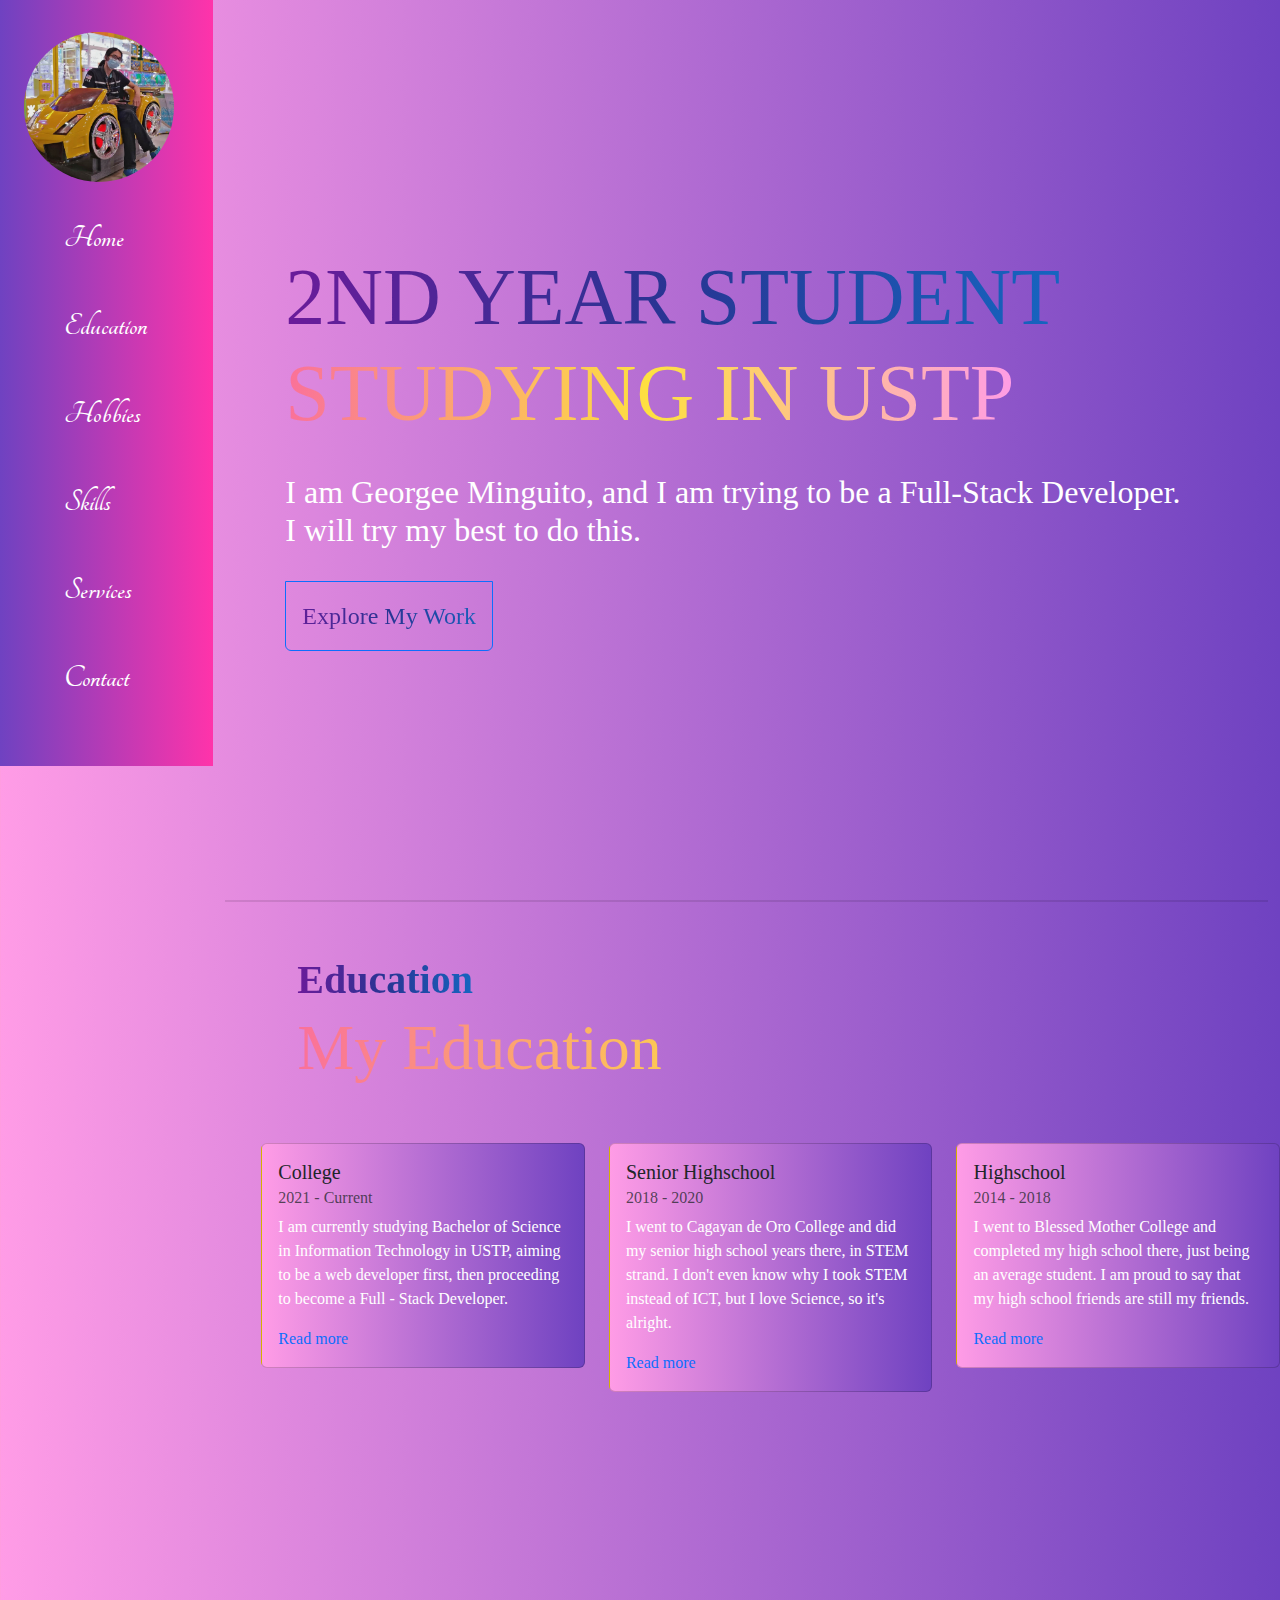
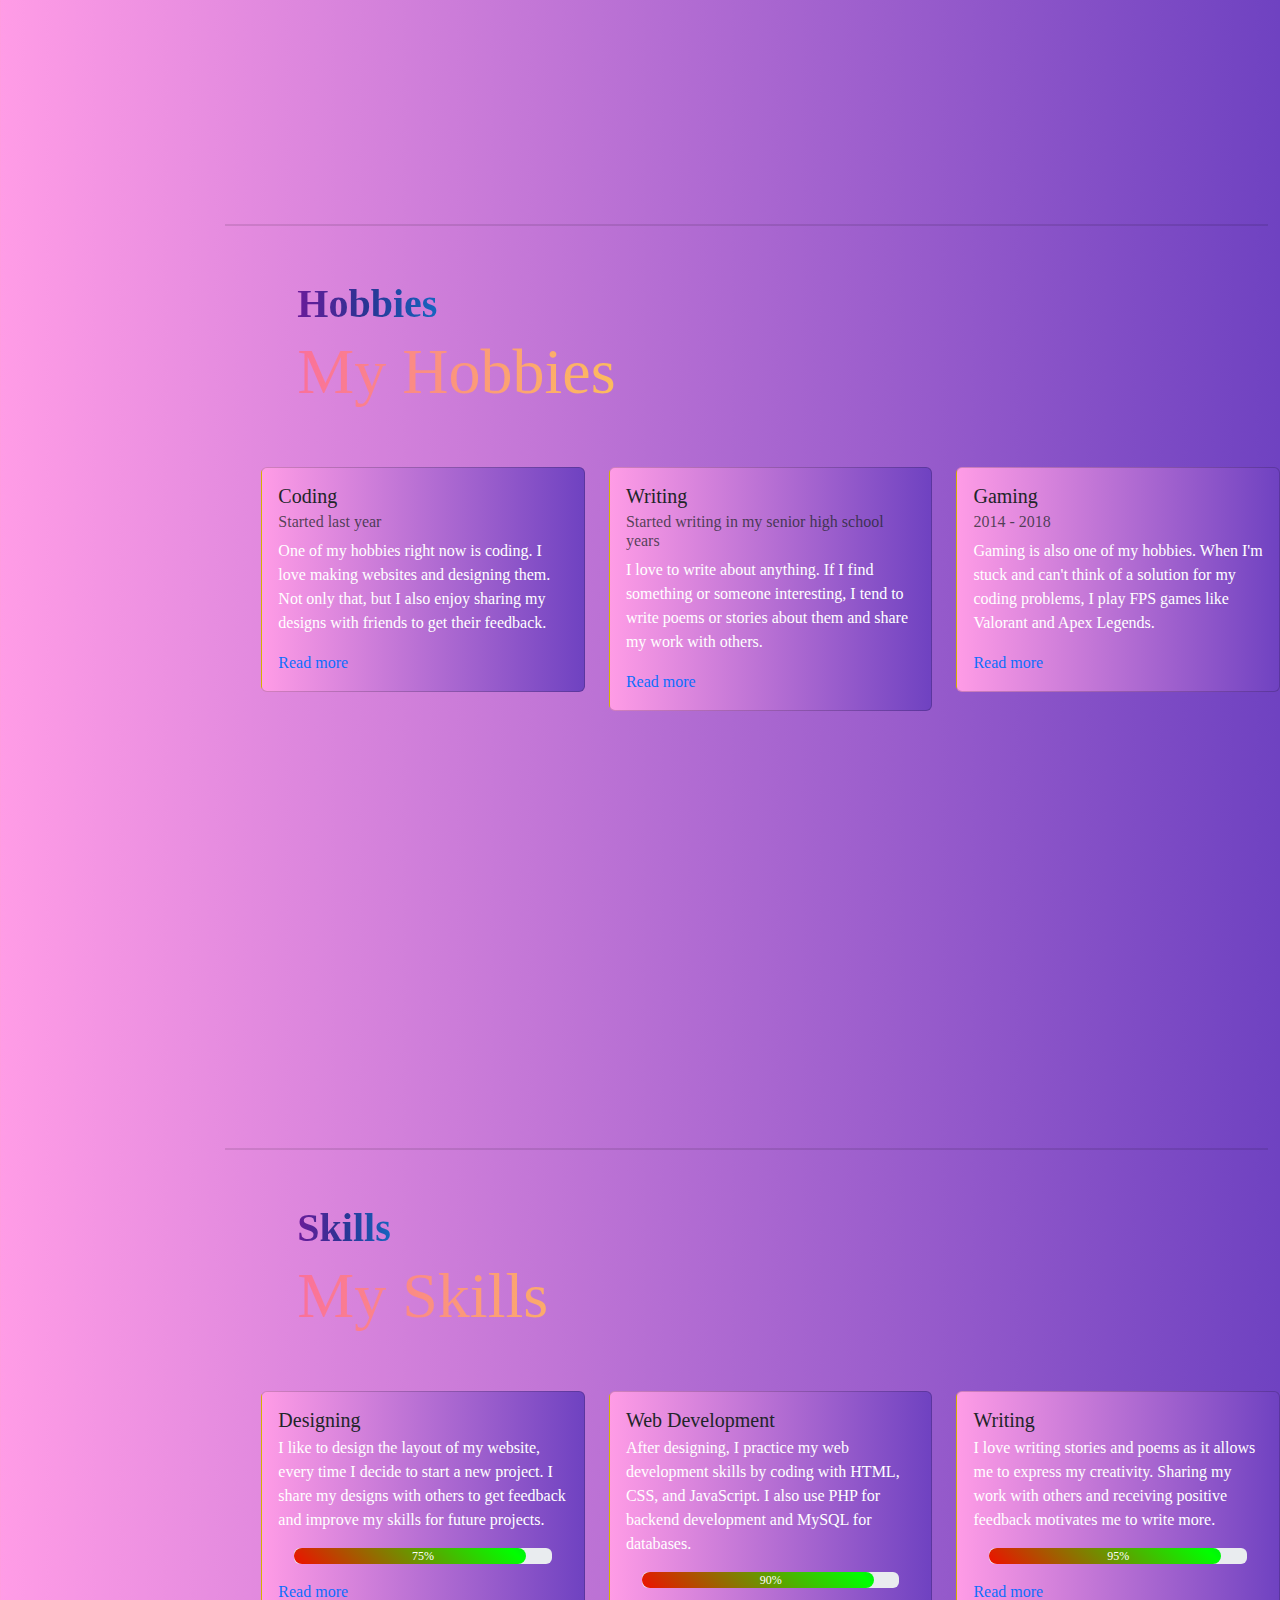
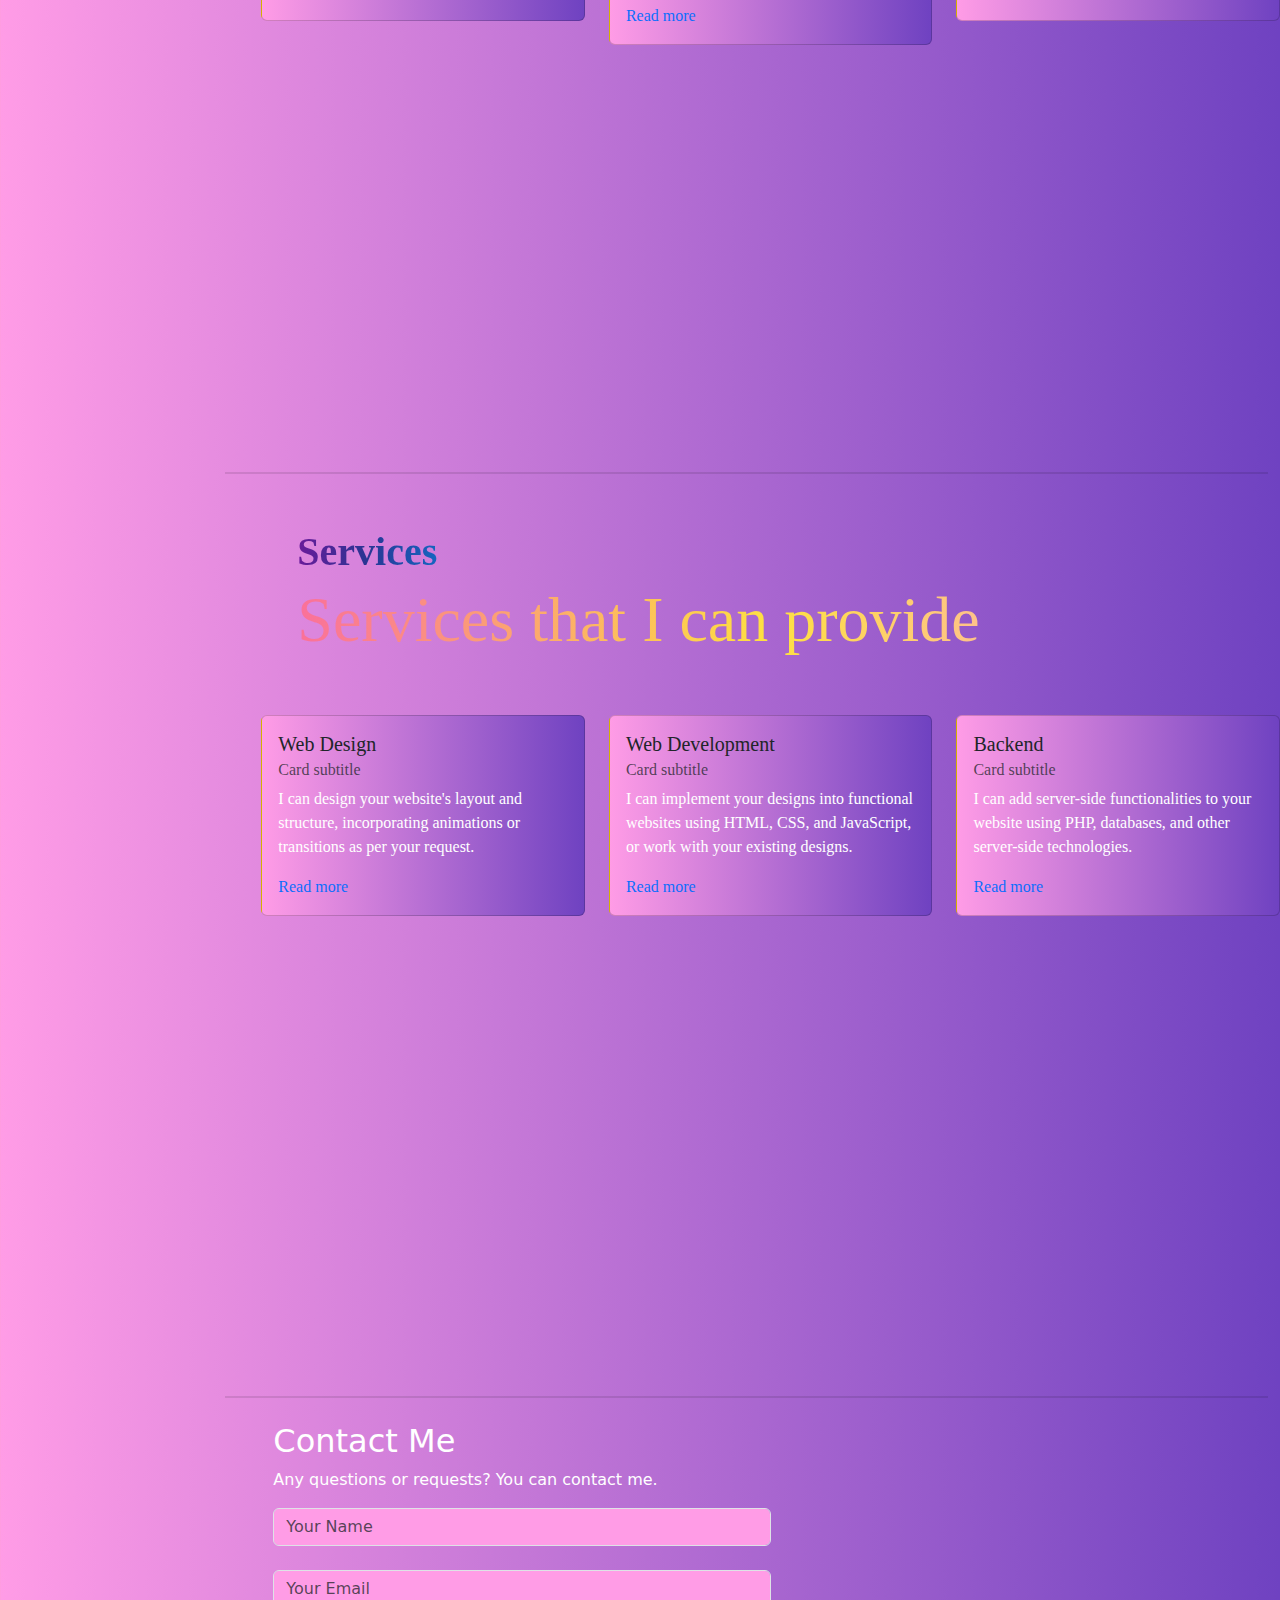
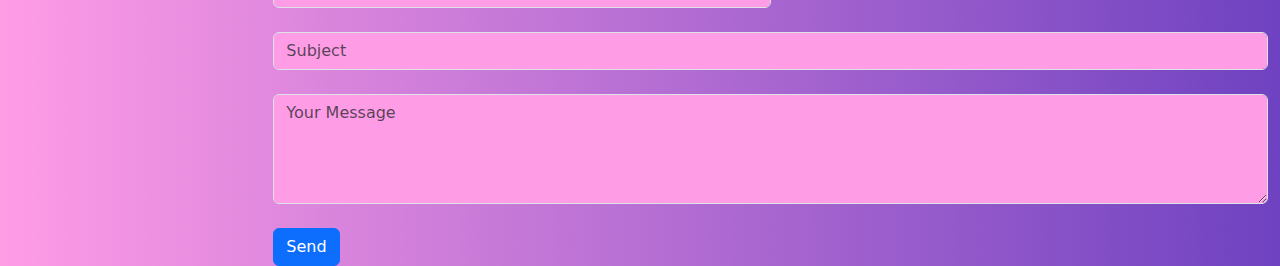
<file: index.html>
<!DOCTYPE html>
<html lang="en">
<head>
  <meta charset="UTF-8">
  <meta name="viewport" content="width=device-width, initial-scale=1.0">
  <link rel="preconnect" href="https://fonts.googleapis.com">
  <link rel="preconnect" href="https://fonts.gstatic.com" crossorigin>
  <link href="https://fonts.googleapis.com/css2?family=Allura&family=Tangerine:wght@400;700&display=swap" rel="stylesheet">
  <link rel="stylesheet" href="/css/main.min.css">
  <title>Georgee Minguito's Portfolio</title>
</head>
<body class="body-gradient" data-spy="scroll" data-target=".navbar">
  <div class="container-fluid">
    <div class="row">
      <aside>
        <nav class="navbar col-lg-2 col-md-3 col-sm-4 sidebar header-gradient fixed-top">
          <div class="position-sticky">
            <div class="p-4">
              <img class="Jasmin" src="Profile.jpg" alt="Profile">
              <ul class="nav flex-column px-4">
                <li class="nav-item">
                  <a class="nav-link text-white mb-4 mt-4" aria-current="page" href="#home">Home</a>
                </li>
                <li class="nav-item">
                  <a class="nav-link  text-white mb-4" aria-current="page" href="#education">Education</a>
                </li>
                <li class="nav-item">
                  <a class="nav-link  text-white mb-4" aria-current="page" href="#hobbies">Hobbies</a>
                </li>
                <li class="nav-item">
                  <a class="nav-link  text-white mb-4" aria-current="page" href="#skills">Skills</a>
                </li>
                <li class="nav-item">
                  <a class="nav-link  text-white mb-4" aria-current="page" href="#services">Services</a>
                </li>
                <li class="nav-item">
                  <a class="nav-link  text-white mb-4" aria-current="page" href="#contact">Contact</a>
                </li>
              </ul>
            </div>
          </div>
        </nav>
      </aside>
      <main class="col-lg-10 col-md-9 col-sm-8 ms-auto">
        <section id="home">
          <header class="container d-flex justify-content-center align-items-start vh-100 gap-4 flex-column text-white ms-5">
            <h1 class="text-uppercase"><span>2nd year student</span><br><span class="second-text" >studying in USTP</span></h1>
            <h2>I am Georgee Minguito, and I am trying to be a Full-Stack Developer.<br>I will try my best to do this.</h2>
            <a class="btn btn-primary text-decoration-none text-white p-3 rounded-top-0" href="#">Explore My Work</a>
          </header>
        </section>

         <section id="education">
          <div class="span-container p-4 mt-4 ms-5">
            <span class="fs-1 fw-bolder">Education</span>
            <h1>My Education</h1>
          </div>
          <div class="container d-flex justify-content-center align-items-center gap-4 mt-4 ms-4">
            <div class="row">
              <div class="col-md-4 mb-4">
                <div class="card">
                  <div class="card-body">
                    <h5 class="card-title">College</h5>
                    <h6 class="card-subtitle mb-2 text-muted">2021 - Current</h6>
                    <p class="card-text">
                      I am currently studying Bachelor of Science in Information Technology
                      in USTP, aiming to be a web developer first, then proceeding to become
                      a Full - Stack Developer.
                    </p>
                    <a href="#" class="text-decoration-none">Read more</a>
                  </div>
                </div>
              </div>
              <div class="col-md-4 mb-4">
                <div class="card">
                  <div class="card-body">
                    <h5 class="card-title">Senior Highschool</h5>
                    <h6 class="card-subtitle mb-2 text-muted">2018 - 2020</h6>
                    <p class="card-text">I went to Cagayan de Oro College and did my senior high school years there, in STEM strand. I don't even know why I took STEM instead of ICT, but I love Science, so it's alright.</p>
                    <a href="#" class="text-decoration-none">Read more</a>
                  </div>
                </div>
              </div>
              <div class="col-md-4 mb-10">
                <div class="card">
                  <div class="card-body">
                    <h5 class="card-title">Highschool</h5>
                    <h6 class="card-subtitle mb-2 text-muted">2014 - 2018</h6>
                    <p class="card-text">I went to Blessed Mother College and completed my high school there, just being an average student. I am proud to say that my high school friends are still my friends.</p>
                    <a href="#" class="text-decoration-none">Read more</a>
                  </div>
                </div>
              </div>
            </div>
          </div>
        </section>


        <section id="hobbies">
          <div class="span-container p-4 mt-4 ms-5">
            <span class="fs-1 fw-bolder">Hobbies</span>
            <h1>My Hobbies</h1>
          </div>
          <div class="container d-flex justify-content-center align-items-start gap-4 mt-4 ms-4">
            <div class="row">
              <div class="col-lg-4 mb-4">
                <div class="card">
                  <div class="card-body">
                    <h5 class="card-title">Coding</h5>
                    <h6 class="card-subtitle mb-2 text-muted">Started last year</h6>
                    <p class="card-text">
                      One of my hobbies right now is coding. I love making websites and designing them. Not only that, but I also enjoy sharing my designs with friends to get their feedback.
                    </p>
                    <a href="#" class="text-decoration-none">Read more</a>
                  </div>
                </div>
              </div>
              <div class="col-lg-4 mb-4">
                <div class="card">
                  <div class="card-body">
                    <h5 class="card-title">Writing</h5>
                    <h6 class="card-subtitle mb-2 text-muted">Started writing in my senior high school years</h6>
                    <p class="card-text">
                      I love to write about anything. If I find something or someone interesting, I tend to write poems or stories about them and share my work with others.
                    </p>
                    <a href="#" class="text-decoration-none">Read more</a>
                  </div>
                </div>
              </div>
              <div class="col-lg-4 mb-4">
                <div class="card">
                  <div class="card-body">
                    <h5 class="card-title">Gaming</h5>
                    <h6 class="card-subtitle mb-2 text-muted">2014 - 2018</h6>
                    <p class="card-text">
                      Gaming is also one of my hobbies. When I'm stuck and can't think of a solution for my coding problems, I play FPS games like Valorant and Apex Legends.
                    </p>
                    <a href="#" class="text-decoration-none">Read more</a>
                  </div>
                </div>
              </div>
            </div>
          </div>
        </section>


        <section id="skills">
          <div class="span-container p-4 mt-4 ms-5">
            <span class="fs-1 fw-bolder">Skills</span>
            <h1>My Skills</h1>
          </div>
          <div class="container d-flex justify-content-center align-items-start gap-4 mt-4 ms-4">
            <div class="row">
              <div class="col-lg-4 mb-4">
                <div class="card">
                  <div class="card-body">
                    <h5 class="card-title">Designing</h5>
                    <h6 class="card-subtitle mb-2 text-muted"></h6>
                    <p class="card-text">
                      I like to design the layout of my website, every time I decide to start a new project. I share my designs with others to get feedback and improve my skills for future projects.
                    </p>
                    <div class="progress">
                      <span class="progress-text">75%</span>
                      <div class="progress-filled"></div>
                      <div class="progress-blank"></div>
                    </div>
                    <a href="#" class="text-decoration-none">Read more</a>
                  </div>
                </div>
              </div>
              <div class="col-lg-4 mb-4">
                <div class="card">
                  <div class="card-body">
                    <h5 class="card-title">Web Development</h5>
                    <h6 class="card-subtitle mb-2 text-muted"></h6>
                    <p class="card-text">
                      After designing, I practice my web development skills by coding with HTML, CSS, and JavaScript. I also use PHP for backend development and MySQL for databases.
                    </p>
                    <div class="progress">
                      <span class="progress-text">90%</span>
                      <div class="progress-filled"></div>
                      <div class="progress-blank"></div>
                    </div>
                    <a href="#" class="text-decoration-none">Read more</a>
                  </div>
                </div>
              </div>
              <div class="col-lg-4 mb-4">
                <div class="card">
                  <div class="card-body">
                    <h5 class="card-title">Writing</h5>
                    <h6 class="card-subtitle mb-2 text-muted"></h6>
                    <p class="card-text">
                      I love writing stories and poems as it allows me to express my creativity. Sharing my work with others and receiving positive feedback motivates me to write more.
                    </p>
                    <div class="progress">
                      <span class="progress-text">95%</span>
                      <div class="progress-filled"></div>
                      <div class="progress-blank"></div>
                    </div>
                    <a href="#" class="text-decoration-none">Read more</a>
                  </div>
                </div>
              </div>
            </div>
          </div>
        </section>
        

        <section id="services">
          <div class="span-container p-4 mt-4 ms-5">
            <span class="fs-1 fw-bolder">Services</span>
            <h1>Services that I can provide</h1>
          </div>
          <div class="container d-flex justify-content-center align-items-start gap-4 mt-4 ms-4">
            <div class="row">
              <div class="col-lg-4 mb-4">
                <div class="card">
                  <div class="card-body">
                    <h5 class="card-title">Web Design</h5>
                    <h6 class="card-subtitle mb-2 text-muted">Card subtitle</h6>
                    <p class="card-text">
                      I can design your website's layout and structure, incorporating animations or transitions as per your request.
                    </p>
                    <a href="#" class="text-decoration-none">Read more</a>
                  </div>
                </div>
              </div>
              <div class="col-lg-4 mb-4">
                <div class="card">
                  <div class="card-body">
                    <h5 class="card-title">Web Development</h5>
                    <h6 class="card-subtitle mb-2 text-muted">Card subtitle</h6>
                    <p class="card-text">
                      I can implement your designs into functional websites using HTML, CSS, and JavaScript, or work with your existing designs.
                    </p>
                    <a href="#" class="text-decoration-none">Read more</a>
                  </div>
                </div>
              </div>
              <div class="col-lg-4 mb-4">
                <div class="card">
                  <div class="card-body">
                    <h5 class="card-title">Backend</h5>
                    <h6 class="card-subtitle mb-2 text-muted">Card subtitle</h6>
                    <p class="card-text">
                      I can add server-side functionalities to your website using PHP, databases, and other server-side technologies.
                    </p>
                    <a href="#" class="text-decoration-none">Read more</a>
                  </div>
                </div>
              </div>
            </div>
          </div>
        </section>
        

        <section id="contact" class="contact-section">
          <div class="span-container ms-5">
            <h2 class="contact-heading mt-4">Contact Me</h2>
            <p class="contact-description">Any questions or requests? You can contact me.</p>
          </div>
          <form class="contact-form ms-5">
              <div class="form-row">
                  <div class="form-group col-md-6 mb-4">
                      <input type="text" id="name" name="name" class="form-control" placeholder="Your Name">
                  </div>
                  <div class="form-group col-md-6 mb-4">
                      <input type="email" id="email" name="email" class="form-control" placeholder="Your Email">
                  </div>
              </div>
              <div class="form-row">
                  <div class="form-group col-md-12 mb-4">
                      <input type="text" id="subject" name="subject" class="form-control" placeholder="Subject">
                  </div>
              </div>
              <div class="form-row">
                  <div class="form-group col-md-12 mb-4">
                      <textarea id="message" name="message" rows="4" class="form-control" placeholder="Your Message"></textarea>
                  </div>
              </div>
              <div>
                  <button type="submit" class="btn btn-primary">Send</button>
              </div>
              <div class="status"></div>
          </form>
        </section>
      </main>
    </div>
  </div>

  <script src="https://cdn.jsdelivr.net/npm/bootstrap@5.3.3/dist/js/bootstrap.bundle.min.js" integrity="sha384-YvpcrYf0tY3lHB60NNkmXc5s9fDVZLESaAA55NDzOxhy9GkcIdslK1eN7N6jIeHz" crossorigin="anonymous"></script>
</body>
</html>
</file>
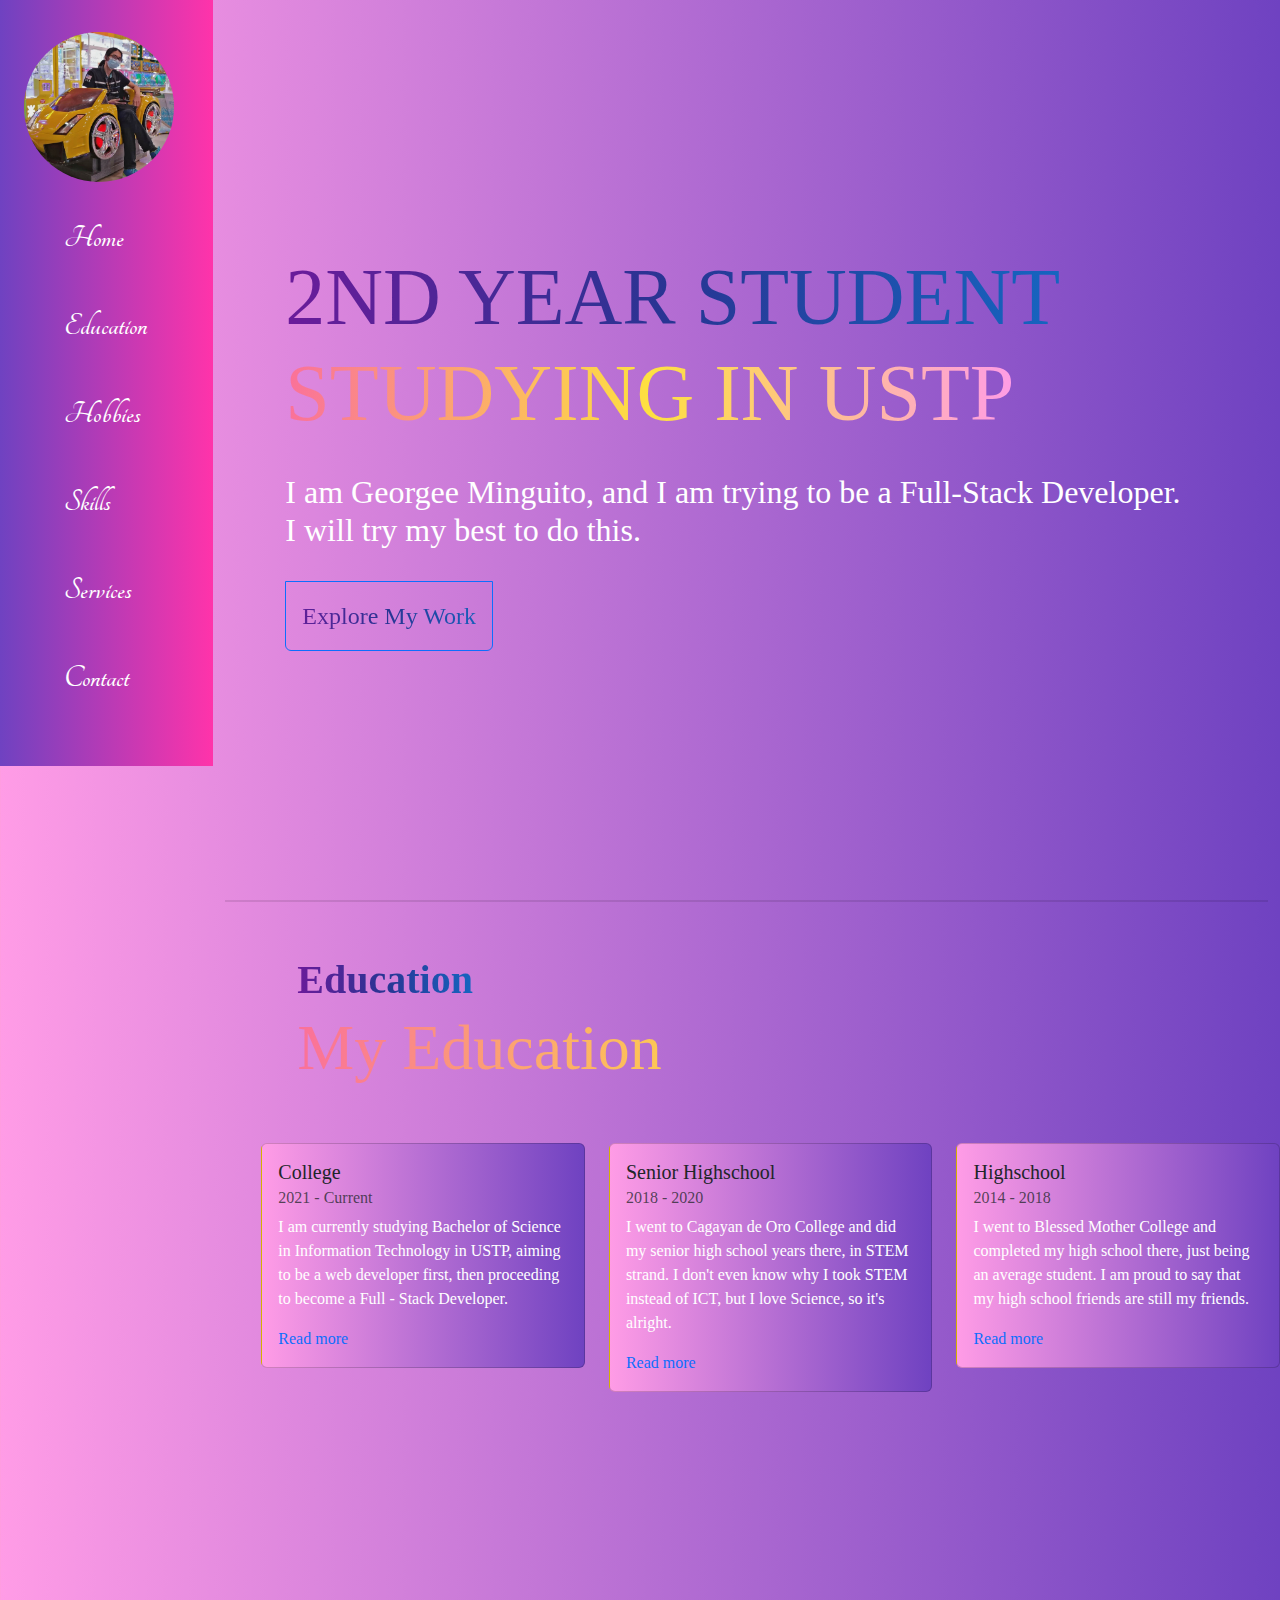
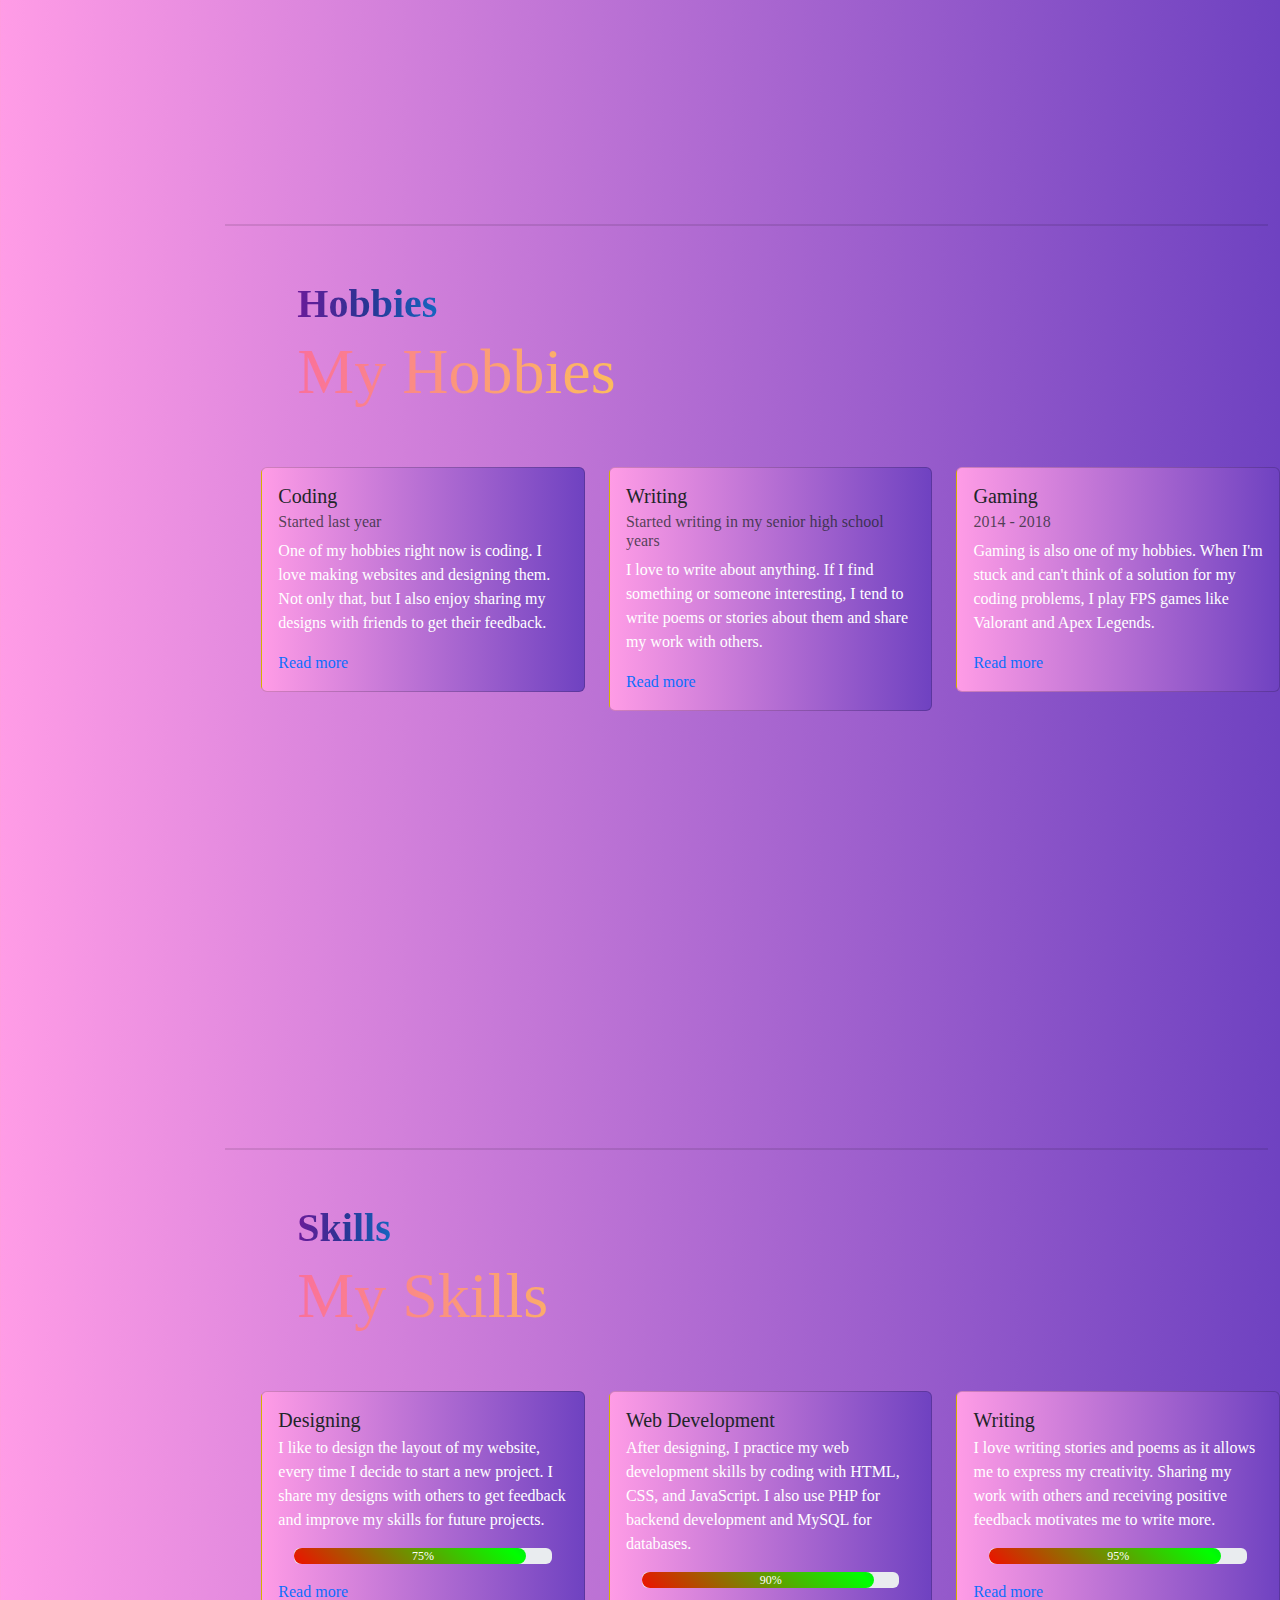
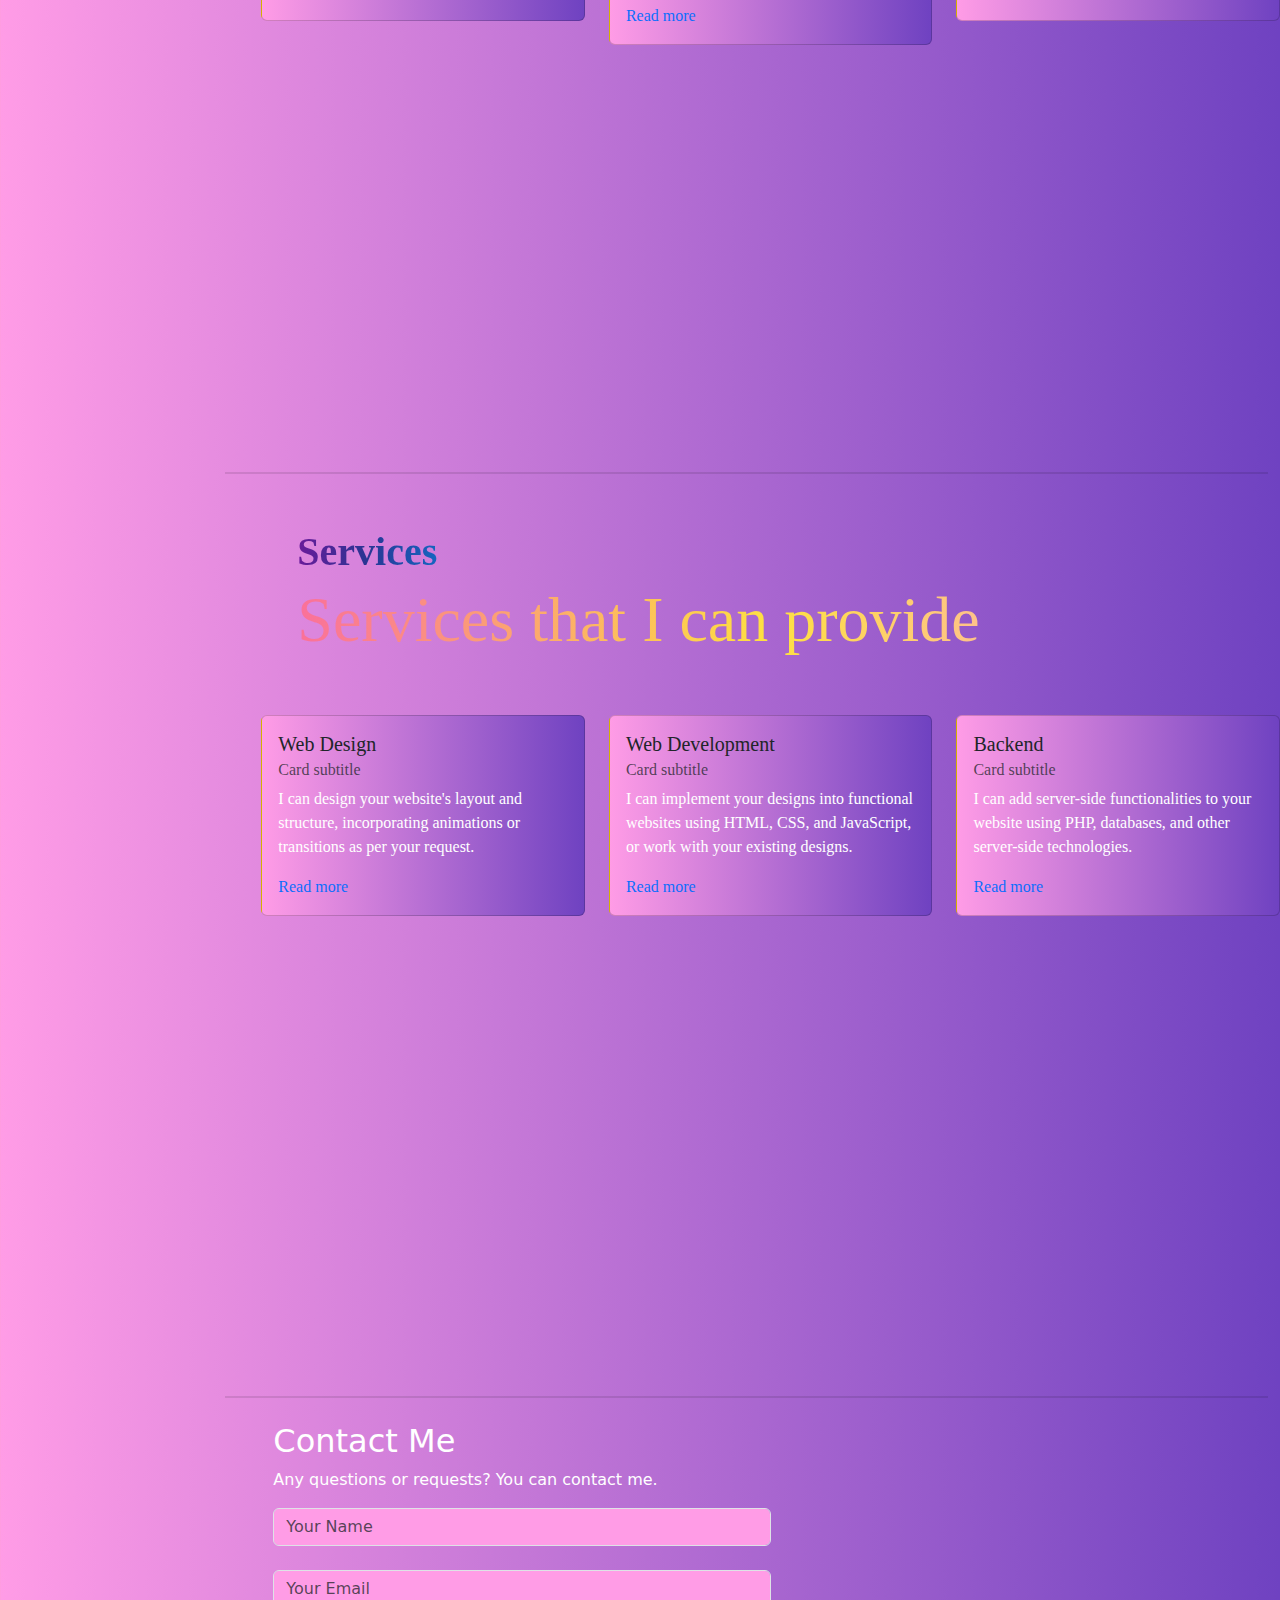
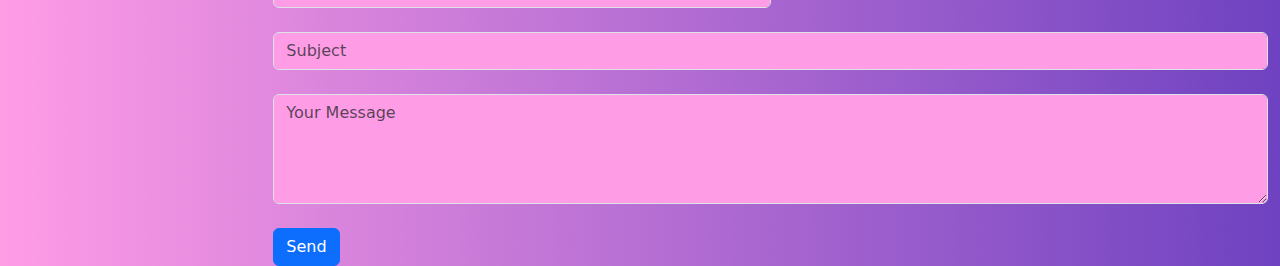
<file: Portfolio_Minguito.html>
<!DOCTYPE html>
<html lang="en">
<head>
  <meta charset="UTF-8">
  <meta name="viewport" content="width=device-width, initial-scale=1.0">
  <link rel="preconnect" href="https://fonts.googleapis.com">
  <link rel="preconnect" href="https://fonts.gstatic.com" crossorigin>
  <link href="https://fonts.googleapis.com/css2?family=Allura&family=Tangerine:wght@400;700&display=swap" rel="stylesheet">
  <link rel="stylesheet" href="/css/main.min.css">
  <title>Georgee Minguito's Portfolio</title>
</head>
<body class="body-gradient" data-spy="scroll" data-target=".navbar">
  <div class="container-fluid">
    <div class="row">
      <aside>
        <nav class="navbar col-lg-2 col-md-3 col-sm-4 sidebar header-gradient fixed-top">
          <div class="position-sticky">
            <div class="p-4">
              <img class="Jasmin" src="Profile.jpg" alt="Profile">
              <ul class="nav flex-column px-4">
                <li class="nav-item">
                  <a class="nav-link text-white mb-4 mt-4" aria-current="page" href="#home">Home</a>
                </li>
                <li class="nav-item">
                  <a class="nav-link  text-white mb-4" aria-current="page" href="#education">Education</a>
                </li>
                <li class="nav-item">
                  <a class="nav-link  text-white mb-4" aria-current="page" href="#hobbies">Hobbies</a>
                </li>
                <li class="nav-item">
                  <a class="nav-link  text-white mb-4" aria-current="page" href="#skills">Skills</a>
                </li>
                <li class="nav-item">
                  <a class="nav-link  text-white mb-4" aria-current="page" href="#services">Services</a>
                </li>
                <li class="nav-item">
                  <a class="nav-link  text-white mb-4" aria-current="page" href="#contact">Contact</a>
                </li>
              </ul>
            </div>
          </div>
        </nav>
      </aside>
      <main class="col-lg-10 col-md-9 col-sm-8 ms-auto">
        <section id="home">
          <header class="container d-flex justify-content-center align-items-start vh-100 gap-4 flex-column text-white ms-5">
            <h1 class="text-uppercase"><span>2nd year student</span><br><span class="second-text" >studying in USTP</span></h1>
            <h2>I am Georgee Minguito, and I am trying to be a Full-Stack Developer.<br>I will try my best to do this.</h2>
            <a class="btn btn-primary text-decoration-none text-white p-3 rounded-top-0" href="#">Explore My Work</a>
          </header>
        </section>

         <section id="education">
          <div class="span-container p-4 mt-4 ms-5">
            <span class="fs-1 fw-bolder">Education</span>
            <h1>My Education</h1>
          </div>
          <div class="container d-flex justify-content-center align-items-center gap-4 mt-4 ms-4">
            <div class="row">
              <div class="col-md-4 mb-4">
                <div class="card">
                  <div class="card-body">
                    <h5 class="card-title">College</h5>
                    <h6 class="card-subtitle mb-2 text-muted">2021 - Current</h6>
                    <p class="card-text">
                      I am currently studying Bachelor of Science in Information Technology
                      in USTP, aiming to be a web developer first, then proceeding to become
                      a Full - Stack Developer.
                    </p>
                    <a href="#" class="text-decoration-none">Read more</a>
                  </div>
                </div>
              </div>
              <div class="col-md-4 mb-4">
                <div class="card">
                  <div class="card-body">
                    <h5 class="card-title">Senior Highschool</h5>
                    <h6 class="card-subtitle mb-2 text-muted">2018 - 2020</h6>
                    <p class="card-text">I went to Cagayan de Oro College and did my senior high school years there, in STEM strand. I don't even know why I took STEM instead of ICT, but I love Science, so it's alright.</p>
                    <a href="#" class="text-decoration-none">Read more</a>
                  </div>
                </div>
              </div>
              <div class="col-md-4 mb-10">
                <div class="card">
                  <div class="card-body">
                    <h5 class="card-title">Highschool</h5>
                    <h6 class="card-subtitle mb-2 text-muted">2014 - 2018</h6>
                    <p class="card-text">I went to Blessed Mother College and completed my high school there, just being an average student. I am proud to say that my high school friends are still my friends.</p>
                    <a href="#" class="text-decoration-none">Read more</a>
                  </div>
                </div>
              </div>
            </div>
          </div>
        </section>


        <section id="hobbies">
          <div class="span-container p-4 mt-4 ms-5">
            <span class="fs-1 fw-bolder">Hobbies</span>
            <h1>My Hobbies</h1>
          </div>
          <div class="container d-flex justify-content-center align-items-start gap-4 mt-4 ms-4">
            <div class="row">
              <div class="col-lg-4 mb-4">
                <div class="card">
                  <div class="card-body">
                    <h5 class="card-title">Coding</h5>
                    <h6 class="card-subtitle mb-2 text-muted">Started last year</h6>
                    <p class="card-text">
                      One of my hobbies right now is coding. I love making websites and designing them. Not only that, but I also enjoy sharing my designs with friends to get their feedback.
                    </p>
                    <a href="#" class="text-decoration-none">Read more</a>
                  </div>
                </div>
              </div>
              <div class="col-lg-4 mb-4">
                <div class="card">
                  <div class="card-body">
                    <h5 class="card-title">Writing</h5>
                    <h6 class="card-subtitle mb-2 text-muted">Started writing in my senior high school years</h6>
                    <p class="card-text">
                      I love to write about anything. If I find something or someone interesting, I tend to write poems or stories about them and share my work with others.
                    </p>
                    <a href="#" class="text-decoration-none">Read more</a>
                  </div>
                </div>
              </div>
              <div class="col-lg-4 mb-4">
                <div class="card">
                  <div class="card-body">
                    <h5 class="card-title">Gaming</h5>
                    <h6 class="card-subtitle mb-2 text-muted">2014 - 2018</h6>
                    <p class="card-text">
                      Gaming is also one of my hobbies. When I'm stuck and can't think of a solution for my coding problems, I play FPS games like Valorant and Apex Legends.
                    </p>
                    <a href="#" class="text-decoration-none">Read more</a>
                  </div>
                </div>
              </div>
            </div>
          </div>
        </section>


        <section id="skills">
          <div class="span-container p-4 mt-4 ms-5">
            <span class="fs-1 fw-bolder">Skills</span>
            <h1>My Skills</h1>
          </div>
          <div class="container d-flex justify-content-center align-items-start gap-4 mt-4 ms-4">
            <div class="row">
              <div class="col-lg-4 mb-4">
                <div class="card">
                  <div class="card-body">
                    <h5 class="card-title">Designing</h5>
                    <h6 class="card-subtitle mb-2 text-muted"></h6>
                    <p class="card-text">
                      I like to design the layout of my website, every time I decide to start a new project. I share my designs with others to get feedback and improve my skills for future projects.
                    </p>
                    <div class="progress">
                      <span class="progress-text">75%</span>
                      <div class="progress-filled"></div>
                      <div class="progress-blank"></div>
                    </div>
                    <a href="#" class="text-decoration-none">Read more</a>
                  </div>
                </div>
              </div>
              <div class="col-lg-4 mb-4">
                <div class="card">
                  <div class="card-body">
                    <h5 class="card-title">Web Development</h5>
                    <h6 class="card-subtitle mb-2 text-muted"></h6>
                    <p class="card-text">
                      After designing, I practice my web development skills by coding with HTML, CSS, and JavaScript. I also use PHP for backend development and MySQL for databases.
                    </p>
                    <div class="progress">
                      <span class="progress-text">90%</span>
                      <div class="progress-filled"></div>
                      <div class="progress-blank"></div>
                    </div>
                    <a href="#" class="text-decoration-none">Read more</a>
                  </div>
                </div>
              </div>
              <div class="col-lg-4 mb-4">
                <div class="card">
                  <div class="card-body">
                    <h5 class="card-title">Writing</h5>
                    <h6 class="card-subtitle mb-2 text-muted"></h6>
                    <p class="card-text">
                      I love writing stories and poems as it allows me to express my creativity. Sharing my work with others and receiving positive feedback motivates me to write more.
                    </p>
                    <div class="progress">
                      <span class="progress-text">95%</span>
                      <div class="progress-filled"></div>
                      <div class="progress-blank"></div>
                    </div>
                    <a href="#" class="text-decoration-none">Read more</a>
                  </div>
                </div>
              </div>
            </div>
          </div>
        </section>
        

        <section id="services">
          <div class="span-container p-4 mt-4 ms-5">
            <span class="fs-1 fw-bolder">Services</span>
            <h1>Services that I can provide</h1>
          </div>
          <div class="container d-flex justify-content-center align-items-start gap-4 mt-4 ms-4">
            <div class="row">
              <div class="col-lg-4 mb-4">
                <div class="card">
                  <div class="card-body">
                    <h5 class="card-title">Web Design</h5>
                    <h6 class="card-subtitle mb-2 text-muted">Card subtitle</h6>
                    <p class="card-text">
                      I can design your website's layout and structure, incorporating animations or transitions as per your request.
                    </p>
                    <a href="#" class="text-decoration-none">Read more</a>
                  </div>
                </div>
              </div>
              <div class="col-lg-4 mb-4">
                <div class="card">
                  <div class="card-body">
                    <h5 class="card-title">Web Development</h5>
                    <h6 class="card-subtitle mb-2 text-muted">Card subtitle</h6>
                    <p class="card-text">
                      I can implement your designs into functional websites using HTML, CSS, and JavaScript, or work with your existing designs.
                    </p>
                    <a href="#" class="text-decoration-none">Read more</a>
                  </div>
                </div>
              </div>
              <div class="col-lg-4 mb-4">
                <div class="card">
                  <div class="card-body">
                    <h5 class="card-title">Backend</h5>
                    <h6 class="card-subtitle mb-2 text-muted">Card subtitle</h6>
                    <p class="card-text">
                      I can add server-side functionalities to your website using PHP, databases, and other server-side technologies.
                    </p>
                    <a href="#" class="text-decoration-none">Read more</a>
                  </div>
                </div>
              </div>
            </div>
          </div>
        </section>
        

        <section id="contact" class="contact-section">
          <div class="span-container ms-5">
            <h2 class="contact-heading mt-4">Contact Me</h2>
            <p class="contact-description">Any questions or requests? You can contact me.</p>
          </div>
          <form class="contact-form ms-5">
              <div class="form-row">
                  <div class="form-group col-md-6 mb-4">
                      <input type="text" id="name" name="name" class="form-control" placeholder="Your Name">
                  </div>
                  <div class="form-group col-md-6 mb-4">
                      <input type="email" id="email" name="email" class="form-control" placeholder="Your Email">
                  </div>
              </div>
              <div class="form-row">
                  <div class="form-group col-md-12 mb-4">
                      <input type="text" id="subject" name="subject" class="form-control" placeholder="Subject">
                  </div>
              </div>
              <div class="form-row">
                  <div class="form-group col-md-12 mb-4">
                      <textarea id="message" name="message" rows="4" class="form-control" placeholder="Your Message"></textarea>
                  </div>
              </div>
              <div>
                  <button type="submit" class="btn btn-primary">Send</button>
              </div>
              <div class="status"></div>
          </form>
        </section>
      </main>
    </div>
  </div>

  <script src="https://cdn.jsdelivr.net/npm/bootstrap@5.3.3/dist/js/bootstrap.bundle.min.js" integrity="sha384-YvpcrYf0tY3lHB60NNkmXc5s9fDVZLESaAA55NDzOxhy9GkcIdslK1eN7N6jIeHz" crossorigin="anonymous"></script>
</body>
</html>
</file>
<file: css/main.min.css>
﻿*{color:#fff}html{scroll-behavior:smooth}body{overflow-x:hidden;background-color:#ff9ce6;background:linear-gradient(to right, #ff9ce6, #6f42c1, #ffd700);background-size:200% 200%;animation:morphingGradient 5s linear infinite;width:100%;height:100vh}.sidebar{background:linear-gradient(to right, #6f42c1, #ff33aa, #ffd700);background-size:200% 200%;animation:morphingGradient 5s linear infinite}nav{background-color:#6f42c1}nav ul li a.nav-link:hover{color:#1abc9c !important}.Jasmin{width:150px;height:150px;border-radius:50%}.nav-item{font-family:"Tangerine",cursive;font-weight:700;font-style:normal;font-size:2rem}.btn{transition:.3s !important}.btn:hover{border-top-right-radius:4px !important;border-top-left-radius:4px !important}#home,#education,#services,#hobbies,#skills,#services{font-family:Calibri;border-bottom:2px solid rgba(0,0,0,.1)}#home .container h1 span,#home .container .h1 span{background:linear-gradient(to right, #6a1b9a, #283593, #1565c0);background-clip:text;-webkit-text-fill-color:rgba(0,0,0,0)}#home .container h1 span.second-text,#home .container .h1 span.second-text{background:linear-gradient(to right, #fa709a, #fee140, #ff9ce6);background-clip:text;-webkit-text-fill-color:rgba(0,0,0,0)}#home .container h1,#home .container .h1{font-size:5rem}#home .container a{background:linear-gradient(to right, #6a1b9a, #283593, #1565c0);background-clip:text;-webkit-text-fill-color:rgba(0,0,0,0);font-size:1.5rem}#services .span-container span,#education .span-container span,#hobbies .span-container span,#skills .span-container span{background:linear-gradient(to right, #6a1b9a, #283593, #1565c0);background-clip:text;-webkit-text-fill-color:rgba(0,0,0,0)}#services .span-container h1,#services .span-container .h1,#education .span-container h1,#education .span-container .h1,#hobbies .span-container h1,#hobbies .span-container .h1,#skills .span-container h1,#skills .span-container .h1{font-size:4rem;background:linear-gradient(to right, #fa709a, #fee140, #ff9ce6);background-clip:text;-webkit-text-fill-color:rgba(0,0,0,0)}.card{background:linear-gradient(to right, #ff9ce6, #6f42c1, #ffd700);background-size:200% 200%;animation:morphingGradient 5s linear infinite;width:100%;max-width:22rem;transition:.3s;cursor:pointer}.card:hover{transform:scale(1.1)}#services{border-bottom:2px solid rgba(0,0,0,.1)}.progress{margin:1rem;height:20px;border-radius:10px;position:relative}.progress-filled{height:100%;background:linear-gradient(45deg, #ff0000, #00ff00, #0000ff);background-size:200% 200%;animation:morphingGradient 5s ease infinite;width:90%;border-radius:10px}.progress-blank{height:100%;width:10%;border-radius:10px;position:absolute;top:0;left:90%}.progress-text{position:absolute;top:50%;left:50%;transform:translate(-50%, -50%)}@keyframes morphingGradient{0%{background-position:0% 50%}50%{background-position:100% 50%}100%{background-position:0% 50%}}@media(min-width: 992px){#education,#hobbies,#skills,#services{height:100vh}}/*!
 * Bootstrap  v5.3.3 (https://getbootstrap.com/)
 * Copyright 2011-2024 The Bootstrap Authors
 * Licensed under MIT (https://github.com/twbs/bootstrap/blob/main/LICENSE)
 */:root,[data-bs-theme=light]{--bs-blue: #0d6efd;--bs-indigo: #6610f2;--bs-purple: #6f42c1;--bs-pink: #d63384;--bs-red: #dc3545;--bs-orange: #fd7e14;--bs-yellow: #ffc107;--bs-green: #198754;--bs-teal: #20c997;--bs-cyan: #0dcaf0;--bs-black: #000;--bs-white: #fff;--bs-gray: #6c757d;--bs-gray-dark: #343a40;--bs-gray-100: #f8f9fa;--bs-gray-200: #e9ecef;--bs-gray-300: #dee2e6;--bs-gray-400: #ced4da;--bs-gray-500: #adb5bd;--bs-gray-600: #6c757d;--bs-gray-700: #495057;--bs-gray-800: #343a40;--bs-gray-900: #212529;--bs-primary: #0d6efd;--bs-secondary: #6c757d;--bs-success: #198754;--bs-info: #0dcaf0;--bs-warning: #ffc107;--bs-danger: #dc3545;--bs-light: #f8f9fa;--bs-dark: #212529;--bs-primary-rgb: 13, 110, 253;--bs-secondary-rgb: 108, 117, 125;--bs-success-rgb: 25, 135, 84;--bs-info-rgb: 13, 202, 240;--bs-warning-rgb: 255, 193, 7;--bs-danger-rgb: 220, 53, 69;--bs-light-rgb: 248, 249, 250;--bs-dark-rgb: 33, 37, 41;--bs-primary-text-emphasis: #052c65;--bs-secondary-text-emphasis: #2b2f32;--bs-success-text-emphasis: #0a3622;--bs-info-text-emphasis: #055160;--bs-warning-text-emphasis: #664d03;--bs-danger-text-emphasis: #58151c;--bs-light-text-emphasis: #495057;--bs-dark-text-emphasis: #495057;--bs-primary-bg-subtle: #cfe2ff;--bs-secondary-bg-subtle: #e2e3e5;--bs-success-bg-subtle: #d1e7dd;--bs-info-bg-subtle: #cff4fc;--bs-warning-bg-subtle: #fff3cd;--bs-danger-bg-subtle: #f8d7da;--bs-light-bg-subtle: #fcfcfd;--bs-dark-bg-subtle: #ced4da;--bs-primary-border-subtle: #9ec5fe;--bs-secondary-border-subtle: #c4c8cb;--bs-success-border-subtle: #a3cfbb;--bs-info-border-subtle: #9eeaf9;--bs-warning-border-subtle: #ffe69c;--bs-danger-border-subtle: #f1aeb5;--bs-light-border-subtle: #e9ecef;--bs-dark-border-subtle: #adb5bd;--bs-white-rgb: 255, 255, 255;--bs-black-rgb: 0, 0, 0;--bs-font-sans-serif: system-ui, -apple-system, "Segoe UI", Roboto, "Helvetica Neue", "Noto Sans", "Liberation Sans", Arial, sans-serif, "Apple Color Emoji", "Segoe UI Emoji", "Segoe UI Symbol", "Noto Color Emoji";--bs-font-monospace: SFMono-Regular, Menlo, Monaco, Consolas, "Liberation Mono", "Courier New", monospace;--bs-gradient: linear-gradient(180deg, rgba(255, 255, 255, 0.15), rgba(255, 255, 255, 0));--bs-body-font-family: var(--bs-font-sans-serif);--bs-body-font-size:1rem;--bs-body-font-weight: 400;--bs-body-line-height: 1.5;--bs-body-color: #212529;--bs-body-color-rgb: 33, 37, 41;--bs-body-bg: #ff9ce6;--bs-body-bg-rgb: 255, 156, 230;--bs-emphasis-color: #000;--bs-emphasis-color-rgb: 0, 0, 0;--bs-secondary-color: rgba(33, 37, 41, 0.75);--bs-secondary-color-rgb: 33, 37, 41;--bs-secondary-bg: #e9ecef;--bs-secondary-bg-rgb: 233, 236, 239;--bs-tertiary-color: rgba(33, 37, 41, 0.5);--bs-tertiary-color-rgb: 33, 37, 41;--bs-tertiary-bg: #f8f9fa;--bs-tertiary-bg-rgb: 248, 249, 250;--bs-heading-color: inherit;--bs-link-color: #0d6efd;--bs-link-color-rgb: 13, 110, 253;--bs-link-decoration: underline;--bs-link-hover-color: #0a58ca;--bs-link-hover-color-rgb: 10, 88, 202;--bs-code-color: #d63384;--bs-highlight-color: #212529;--bs-highlight-bg: #fff3cd;--bs-border-width: 1px;--bs-border-style: solid;--bs-border-color: #dee2e6;--bs-border-color-translucent: rgba(0, 0, 0, 0.175);--bs-border-radius: 0.375rem;--bs-border-radius-sm: 0.25rem;--bs-border-radius-lg: 0.5rem;--bs-border-radius-xl: 1rem;--bs-border-radius-xxl: 2rem;--bs-border-radius-2xl: var(--bs-border-radius-xxl);--bs-border-radius-pill: 50rem;--bs-box-shadow: 0 0.5rem 1rem rgba(0, 0, 0, 0.15);--bs-box-shadow-sm: 0 0.125rem 0.25rem rgba(0, 0, 0, 0.075);--bs-box-shadow-lg: 0 1rem 3rem rgba(0, 0, 0, 0.175);--bs-box-shadow-inset: inset 0 1px 2px rgba(0, 0, 0, 0.075);--bs-focus-ring-width: 0.25rem;--bs-focus-ring-opacity: 0.25;--bs-focus-ring-color: rgba(13, 110, 253, 0.25);--bs-form-valid-color: #198754;--bs-form-valid-border-color: #198754;--bs-form-invalid-color: #dc3545;--bs-form-invalid-border-color: #dc3545}[data-bs-theme=dark]{color-scheme:dark;--bs-body-color: #dee2e6;--bs-body-color-rgb: 222, 226, 230;--bs-body-bg: #212529;--bs-body-bg-rgb: 33, 37, 41;--bs-emphasis-color: #fff;--bs-emphasis-color-rgb: 255, 255, 255;--bs-secondary-color: rgba(222, 226, 230, 0.75);--bs-secondary-color-rgb: 222, 226, 230;--bs-secondary-bg: #343a40;--bs-secondary-bg-rgb: 52, 58, 64;--bs-tertiary-color: rgba(222, 226, 230, 0.5);--bs-tertiary-color-rgb: 222, 226, 230;--bs-tertiary-bg: #2b3035;--bs-tertiary-bg-rgb: 43, 48, 53;--bs-primary-text-emphasis: #6ea8fe;--bs-secondary-text-emphasis: #a7acb1;--bs-success-text-emphasis: #75b798;--bs-info-text-emphasis: #6edff6;--bs-warning-text-emphasis: #ffda6a;--bs-danger-text-emphasis: #ea868f;--bs-light-text-emphasis: #f8f9fa;--bs-dark-text-emphasis: #dee2e6;--bs-primary-bg-subtle: #031633;--bs-secondary-bg-subtle: #161719;--bs-success-bg-subtle: #051b11;--bs-info-bg-subtle: #032830;--bs-warning-bg-subtle: #332701;--bs-danger-bg-subtle: #2c0b0e;--bs-light-bg-subtle: #343a40;--bs-dark-bg-subtle: #1a1d20;--bs-primary-border-subtle: #084298;--bs-secondary-border-subtle: #41464b;--bs-success-border-subtle: #0f5132;--bs-info-border-subtle: #087990;--bs-warning-border-subtle: #997404;--bs-danger-border-subtle: #842029;--bs-light-border-subtle: #495057;--bs-dark-border-subtle: #343a40;--bs-heading-color: inherit;--bs-link-color: #6ea8fe;--bs-link-hover-color: #8bb9fe;--bs-link-color-rgb: 110, 168, 254;--bs-link-hover-color-rgb: 139, 185, 254;--bs-code-color: #e685b5;--bs-highlight-color: #dee2e6;--bs-highlight-bg: #664d03;--bs-border-color: #495057;--bs-border-color-translucent: rgba(255, 255, 255, 0.15);--bs-form-valid-color: #75b798;--bs-form-valid-border-color: #75b798;--bs-form-invalid-color: #ea868f;--bs-form-invalid-border-color: #ea868f}*,*::before,*::after{box-sizing:border-box}@media(prefers-reduced-motion: no-preference){:root{scroll-behavior:smooth}}body{margin:0;font-family:var(--bs-body-font-family);font-size:var(--bs-body-font-size);font-weight:var(--bs-body-font-weight);line-height:var(--bs-body-line-height);color:var(--bs-body-color);text-align:var(--bs-body-text-align);background-color:var(--bs-body-bg);-webkit-text-size-adjust:100%;-webkit-tap-highlight-color:rgba(0,0,0,0)}hr{margin:1rem 0;color:inherit;border:0;border-top:var(--bs-border-width) solid;opacity:.25}h6,.h6,h5,.h5,h4,.h4,h3,.h3,h2,.h2,h1,.h1{margin-top:0;margin-bottom:.5rem;font-weight:500;line-height:1.2;color:var(--bs-heading-color)}h1,.h1{font-size:calc(1.375rem + 1.5vw)}@media(min-width: 1200px){h1,.h1{font-size:2.5rem}}h2,.h2{font-size:calc(1.325rem + 0.9vw)}@media(min-width: 1200px){h2,.h2{font-size:2rem}}h3,.h3{font-size:calc(1.3rem + 0.6vw)}@media(min-width: 1200px){h3,.h3{font-size:1.75rem}}h4,.h4{font-size:calc(1.275rem + 0.3vw)}@media(min-width: 1200px){h4,.h4{font-size:1.5rem}}h5,.h5{font-size:1.25rem}h6,.h6{font-size:1rem}p{margin-top:0;margin-bottom:1rem}abbr[title]{text-decoration:underline dotted;cursor:help;text-decoration-skip-ink:none}address{margin-bottom:1rem;font-style:normal;line-height:inherit}ol,ul{padding-left:2rem}ol,ul,dl{margin-top:0;margin-bottom:1rem}ol ol,ul ul,ol ul,ul ol{margin-bottom:0}dt{font-weight:700}dd{margin-bottom:.5rem;margin-left:0}blockquote{margin:0 0 1rem}b,strong{font-weight:bolder}small,.small{font-size:0.875em}mark,.mark{padding:.1875em;color:var(--bs-highlight-color);background-color:var(--bs-highlight-bg)}sub,sup{position:relative;font-size:0.75em;line-height:0;vertical-align:baseline}sub{bottom:-0.25em}sup{top:-0.5em}a{color:rgba(var(--bs-link-color-rgb), var(--bs-link-opacity, 1));text-decoration:underline}a:hover{--bs-link-color-rgb: var(--bs-link-hover-color-rgb)}a:not([href]):not([class]),a:not([href]):not([class]):hover{color:inherit;text-decoration:none}pre,code,kbd,samp{font-family:var(--bs-font-monospace);font-size:1em}pre{display:block;margin-top:0;margin-bottom:1rem;overflow:auto;font-size:0.875em}pre code{font-size:inherit;color:inherit;word-break:normal}code{font-size:0.875em;color:var(--bs-code-color);word-wrap:break-word}a>code{color:inherit}kbd{padding:.1875rem .375rem;font-size:0.875em;color:var(--bs-body-bg);background-color:var(--bs-body-color);border-radius:.25rem}kbd kbd{padding:0;font-size:1em}figure{margin:0 0 1rem}img,svg{vertical-align:middle}table{caption-side:bottom;border-collapse:collapse}caption{padding-top:.5rem;padding-bottom:.5rem;color:var(--bs-secondary-color);text-align:left}th{text-align:inherit;text-align:-webkit-match-parent}thead,tbody,tfoot,tr,td,th{border-color:inherit;border-style:solid;border-width:0}label{display:inline-block}button{border-radius:0}button:focus:not(:focus-visible){outline:0}input,button,select,optgroup,textarea{margin:0;font-family:inherit;font-size:inherit;line-height:inherit}button,select{text-transform:none}[role=button]{cursor:pointer}select{word-wrap:normal}select:disabled{opacity:1}[list]:not([type=date]):not([type=datetime-local]):not([type=month]):not([type=week]):not([type=time])::-webkit-calendar-picker-indicator{display:none !important}button,[type=button],[type=reset],[type=submit]{-webkit-appearance:button}button:not(:disabled),[type=button]:not(:disabled),[type=reset]:not(:disabled),[type=submit]:not(:disabled){cursor:pointer}::-moz-focus-inner{padding:0;border-style:none}textarea{resize:vertical}fieldset{min-width:0;padding:0;margin:0;border:0}legend{float:left;width:100%;padding:0;margin-bottom:.5rem;font-size:calc(1.275rem + 0.3vw);line-height:inherit}@media(min-width: 1200px){legend{font-size:1.5rem}}legend+*{clear:left}::-webkit-datetime-edit-fields-wrapper,::-webkit-datetime-edit-text,::-webkit-datetime-edit-minute,::-webkit-datetime-edit-hour-field,::-webkit-datetime-edit-day-field,::-webkit-datetime-edit-month-field,::-webkit-datetime-edit-year-field{padding:0}::-webkit-inner-spin-button{height:auto}[type=search]{-webkit-appearance:textfield;outline-offset:-2px}::-webkit-search-decoration{-webkit-appearance:none}::-webkit-color-swatch-wrapper{padding:0}::file-selector-button{font:inherit;-webkit-appearance:button}output{display:inline-block}iframe{border:0}summary{display:list-item;cursor:pointer}progress{vertical-align:baseline}[hidden]{display:none !important}.lead{font-size:1.25rem;font-weight:300}.display-1{font-size:calc(1.625rem + 4.5vw);font-weight:300;line-height:1.2}@media(min-width: 1200px){.display-1{font-size:5rem}}.display-2{font-size:calc(1.575rem + 3.9vw);font-weight:300;line-height:1.2}@media(min-width: 1200px){.display-2{font-size:4.5rem}}.display-3{font-size:calc(1.525rem + 3.3vw);font-weight:300;line-height:1.2}@media(min-width: 1200px){.display-3{font-size:4rem}}.display-4{font-size:calc(1.475rem + 2.7vw);font-weight:300;line-height:1.2}@media(min-width: 1200px){.display-4{font-size:3.5rem}}.display-5{font-size:calc(1.425rem + 2.1vw);font-weight:300;line-height:1.2}@media(min-width: 1200px){.display-5{font-size:3rem}}.display-6{font-size:calc(1.375rem + 1.5vw);font-weight:300;line-height:1.2}@media(min-width: 1200px){.display-6{font-size:2.5rem}}.list-unstyled{padding-left:0;list-style:none}.list-inline{padding-left:0;list-style:none}.list-inline-item{display:inline-block}.list-inline-item:not(:last-child){margin-right:.5rem}.initialism{font-size:0.875em;text-transform:uppercase}.blockquote{margin-bottom:1rem;font-size:1.25rem}.blockquote>:last-child{margin-bottom:0}.blockquote-footer{margin-top:-1rem;margin-bottom:1rem;font-size:0.875em;color:#6c757d}.blockquote-footer::before{content:"— "}.img-fluid{max-width:100%;height:auto}.img-thumbnail{padding:.25rem;background-color:var(--bs-body-bg);border:var(--bs-border-width) solid var(--bs-border-color);border-radius:var(--bs-border-radius);max-width:100%;height:auto}.figure{display:inline-block}.figure-img{margin-bottom:.5rem;line-height:1}.figure-caption{font-size:0.875em;color:var(--bs-secondary-color)}.container,.container-fluid,.container-xxl,.container-xl,.container-lg,.container-md,.container-sm{--bs-gutter-x: 1.5rem;--bs-gutter-y: 0;width:100%;padding-right:calc(var(--bs-gutter-x)*.5);padding-left:calc(var(--bs-gutter-x)*.5);margin-right:auto;margin-left:auto}@media(min-width: 576px){.container-sm,.container{max-width:540px}}@media(min-width: 768px){.container-md,.container-sm,.container{max-width:720px}}@media(min-width: 992px){.container-lg,.container-md,.container-sm,.container{max-width:960px}}@media(min-width: 1200px){.container-xl,.container-lg,.container-md,.container-sm,.container{max-width:1140px}}@media(min-width: 1400px){.container-xxl,.container-xl,.container-lg,.container-md,.container-sm,.container{max-width:1320px}}:root{--bs-breakpoint-xs: 0;--bs-breakpoint-sm: 576px;--bs-breakpoint-md: 768px;--bs-breakpoint-lg: 992px;--bs-breakpoint-xl: 1200px;--bs-breakpoint-xxl: 1400px}.row{--bs-gutter-x: 1.5rem;--bs-gutter-y: 0;display:flex;flex-wrap:wrap;margin-top:calc(-1*var(--bs-gutter-y));margin-right:calc(-0.5*var(--bs-gutter-x));margin-left:calc(-0.5*var(--bs-gutter-x))}.row>*{flex-shrink:0;width:100%;max-width:100%;padding-right:calc(var(--bs-gutter-x)*.5);padding-left:calc(var(--bs-gutter-x)*.5);margin-top:var(--bs-gutter-y)}.col{flex:1 0 0%}.row-cols-auto>*{flex:0 0 auto;width:auto}.row-cols-1>*{flex:0 0 auto;width:100%}.row-cols-2>*{flex:0 0 auto;width:50%}.row-cols-3>*{flex:0 0 auto;width:33.33333333%}.row-cols-4>*{flex:0 0 auto;width:25%}.row-cols-5>*{flex:0 0 auto;width:20%}.row-cols-6>*{flex:0 0 auto;width:16.66666667%}.col-auto{flex:0 0 auto;width:auto}.col-1{flex:0 0 auto;width:8.33333333%}.col-2{flex:0 0 auto;width:16.66666667%}.col-3{flex:0 0 auto;width:25%}.col-4{flex:0 0 auto;width:33.33333333%}.col-5{flex:0 0 auto;width:41.66666667%}.col-6{flex:0 0 auto;width:50%}.col-7{flex:0 0 auto;width:58.33333333%}.col-8{flex:0 0 auto;width:66.66666667%}.col-9{flex:0 0 auto;width:75%}.col-10{flex:0 0 auto;width:83.33333333%}.col-11{flex:0 0 auto;width:91.66666667%}.col-12{flex:0 0 auto;width:100%}.offset-1{margin-left:8.33333333%}.offset-2{margin-left:16.66666667%}.offset-3{margin-left:25%}.offset-4{margin-left:33.33333333%}.offset-5{margin-left:41.66666667%}.offset-6{margin-left:50%}.offset-7{margin-left:58.33333333%}.offset-8{margin-left:66.66666667%}.offset-9{margin-left:75%}.offset-10{margin-left:83.33333333%}.offset-11{margin-left:91.66666667%}.g-0,.gx-0{--bs-gutter-x: 0}.g-0,.gy-0{--bs-gutter-y: 0}.g-1,.gx-1{--bs-gutter-x: 0.25rem}.g-1,.gy-1{--bs-gutter-y: 0.25rem}.g-2,.gx-2{--bs-gutter-x: 0.5rem}.g-2,.gy-2{--bs-gutter-y: 0.5rem}.g-3,.gx-3{--bs-gutter-x: 1rem}.g-3,.gy-3{--bs-gutter-y: 1rem}.g-4,.gx-4{--bs-gutter-x: 1.5rem}.g-4,.gy-4{--bs-gutter-y: 1.5rem}.g-5,.gx-5{--bs-gutter-x: 3rem}.g-5,.gy-5{--bs-gutter-y: 3rem}@media(min-width: 576px){.col-sm{flex:1 0 0%}.row-cols-sm-auto>*{flex:0 0 auto;width:auto}.row-cols-sm-1>*{flex:0 0 auto;width:100%}.row-cols-sm-2>*{flex:0 0 auto;width:50%}.row-cols-sm-3>*{flex:0 0 auto;width:33.33333333%}.row-cols-sm-4>*{flex:0 0 auto;width:25%}.row-cols-sm-5>*{flex:0 0 auto;width:20%}.row-cols-sm-6>*{flex:0 0 auto;width:16.66666667%}.col-sm-auto{flex:0 0 auto;width:auto}.col-sm-1{flex:0 0 auto;width:8.33333333%}.col-sm-2{flex:0 0 auto;width:16.66666667%}.col-sm-3{flex:0 0 auto;width:25%}.col-sm-4{flex:0 0 auto;width:33.33333333%}.col-sm-5{flex:0 0 auto;width:41.66666667%}.col-sm-6{flex:0 0 auto;width:50%}.col-sm-7{flex:0 0 auto;width:58.33333333%}.col-sm-8{flex:0 0 auto;width:66.66666667%}.col-sm-9{flex:0 0 auto;width:75%}.col-sm-10{flex:0 0 auto;width:83.33333333%}.col-sm-11{flex:0 0 auto;width:91.66666667%}.col-sm-12{flex:0 0 auto;width:100%}.offset-sm-0{margin-left:0}.offset-sm-1{margin-left:8.33333333%}.offset-sm-2{margin-left:16.66666667%}.offset-sm-3{margin-left:25%}.offset-sm-4{margin-left:33.33333333%}.offset-sm-5{margin-left:41.66666667%}.offset-sm-6{margin-left:50%}.offset-sm-7{margin-left:58.33333333%}.offset-sm-8{margin-left:66.66666667%}.offset-sm-9{margin-left:75%}.offset-sm-10{margin-left:83.33333333%}.offset-sm-11{margin-left:91.66666667%}.g-sm-0,.gx-sm-0{--bs-gutter-x: 0}.g-sm-0,.gy-sm-0{--bs-gutter-y: 0}.g-sm-1,.gx-sm-1{--bs-gutter-x: 0.25rem}.g-sm-1,.gy-sm-1{--bs-gutter-y: 0.25rem}.g-sm-2,.gx-sm-2{--bs-gutter-x: 0.5rem}.g-sm-2,.gy-sm-2{--bs-gutter-y: 0.5rem}.g-sm-3,.gx-sm-3{--bs-gutter-x: 1rem}.g-sm-3,.gy-sm-3{--bs-gutter-y: 1rem}.g-sm-4,.gx-sm-4{--bs-gutter-x: 1.5rem}.g-sm-4,.gy-sm-4{--bs-gutter-y: 1.5rem}.g-sm-5,.gx-sm-5{--bs-gutter-x: 3rem}.g-sm-5,.gy-sm-5{--bs-gutter-y: 3rem}}@media(min-width: 768px){.col-md{flex:1 0 0%}.row-cols-md-auto>*{flex:0 0 auto;width:auto}.row-cols-md-1>*{flex:0 0 auto;width:100%}.row-cols-md-2>*{flex:0 0 auto;width:50%}.row-cols-md-3>*{flex:0 0 auto;width:33.33333333%}.row-cols-md-4>*{flex:0 0 auto;width:25%}.row-cols-md-5>*{flex:0 0 auto;width:20%}.row-cols-md-6>*{flex:0 0 auto;width:16.66666667%}.col-md-auto{flex:0 0 auto;width:auto}.col-md-1{flex:0 0 auto;width:8.33333333%}.col-md-2{flex:0 0 auto;width:16.66666667%}.col-md-3{flex:0 0 auto;width:25%}.col-md-4{flex:0 0 auto;width:33.33333333%}.col-md-5{flex:0 0 auto;width:41.66666667%}.col-md-6{flex:0 0 auto;width:50%}.col-md-7{flex:0 0 auto;width:58.33333333%}.col-md-8{flex:0 0 auto;width:66.66666667%}.col-md-9{flex:0 0 auto;width:75%}.col-md-10{flex:0 0 auto;width:83.33333333%}.col-md-11{flex:0 0 auto;width:91.66666667%}.col-md-12{flex:0 0 auto;width:100%}.offset-md-0{margin-left:0}.offset-md-1{margin-left:8.33333333%}.offset-md-2{margin-left:16.66666667%}.offset-md-3{margin-left:25%}.offset-md-4{margin-left:33.33333333%}.offset-md-5{margin-left:41.66666667%}.offset-md-6{margin-left:50%}.offset-md-7{margin-left:58.33333333%}.offset-md-8{margin-left:66.66666667%}.offset-md-9{margin-left:75%}.offset-md-10{margin-left:83.33333333%}.offset-md-11{margin-left:91.66666667%}.g-md-0,.gx-md-0{--bs-gutter-x: 0}.g-md-0,.gy-md-0{--bs-gutter-y: 0}.g-md-1,.gx-md-1{--bs-gutter-x: 0.25rem}.g-md-1,.gy-md-1{--bs-gutter-y: 0.25rem}.g-md-2,.gx-md-2{--bs-gutter-x: 0.5rem}.g-md-2,.gy-md-2{--bs-gutter-y: 0.5rem}.g-md-3,.gx-md-3{--bs-gutter-x: 1rem}.g-md-3,.gy-md-3{--bs-gutter-y: 1rem}.g-md-4,.gx-md-4{--bs-gutter-x: 1.5rem}.g-md-4,.gy-md-4{--bs-gutter-y: 1.5rem}.g-md-5,.gx-md-5{--bs-gutter-x: 3rem}.g-md-5,.gy-md-5{--bs-gutter-y: 3rem}}@media(min-width: 992px){.col-lg{flex:1 0 0%}.row-cols-lg-auto>*{flex:0 0 auto;width:auto}.row-cols-lg-1>*{flex:0 0 auto;width:100%}.row-cols-lg-2>*{flex:0 0 auto;width:50%}.row-cols-lg-3>*{flex:0 0 auto;width:33.33333333%}.row-cols-lg-4>*{flex:0 0 auto;width:25%}.row-cols-lg-5>*{flex:0 0 auto;width:20%}.row-cols-lg-6>*{flex:0 0 auto;width:16.66666667%}.col-lg-auto{flex:0 0 auto;width:auto}.col-lg-1{flex:0 0 auto;width:8.33333333%}.col-lg-2{flex:0 0 auto;width:16.66666667%}.col-lg-3{flex:0 0 auto;width:25%}.col-lg-4{flex:0 0 auto;width:33.33333333%}.col-lg-5{flex:0 0 auto;width:41.66666667%}.col-lg-6{flex:0 0 auto;width:50%}.col-lg-7{flex:0 0 auto;width:58.33333333%}.col-lg-8{flex:0 0 auto;width:66.66666667%}.col-lg-9{flex:0 0 auto;width:75%}.col-lg-10{flex:0 0 auto;width:83.33333333%}.col-lg-11{flex:0 0 auto;width:91.66666667%}.col-lg-12{flex:0 0 auto;width:100%}.offset-lg-0{margin-left:0}.offset-lg-1{margin-left:8.33333333%}.offset-lg-2{margin-left:16.66666667%}.offset-lg-3{margin-left:25%}.offset-lg-4{margin-left:33.33333333%}.offset-lg-5{margin-left:41.66666667%}.offset-lg-6{margin-left:50%}.offset-lg-7{margin-left:58.33333333%}.offset-lg-8{margin-left:66.66666667%}.offset-lg-9{margin-left:75%}.offset-lg-10{margin-left:83.33333333%}.offset-lg-11{margin-left:91.66666667%}.g-lg-0,.gx-lg-0{--bs-gutter-x: 0}.g-lg-0,.gy-lg-0{--bs-gutter-y: 0}.g-lg-1,.gx-lg-1{--bs-gutter-x: 0.25rem}.g-lg-1,.gy-lg-1{--bs-gutter-y: 0.25rem}.g-lg-2,.gx-lg-2{--bs-gutter-x: 0.5rem}.g-lg-2,.gy-lg-2{--bs-gutter-y: 0.5rem}.g-lg-3,.gx-lg-3{--bs-gutter-x: 1rem}.g-lg-3,.gy-lg-3{--bs-gutter-y: 1rem}.g-lg-4,.gx-lg-4{--bs-gutter-x: 1.5rem}.g-lg-4,.gy-lg-4{--bs-gutter-y: 1.5rem}.g-lg-5,.gx-lg-5{--bs-gutter-x: 3rem}.g-lg-5,.gy-lg-5{--bs-gutter-y: 3rem}}@media(min-width: 1200px){.col-xl{flex:1 0 0%}.row-cols-xl-auto>*{flex:0 0 auto;width:auto}.row-cols-xl-1>*{flex:0 0 auto;width:100%}.row-cols-xl-2>*{flex:0 0 auto;width:50%}.row-cols-xl-3>*{flex:0 0 auto;width:33.33333333%}.row-cols-xl-4>*{flex:0 0 auto;width:25%}.row-cols-xl-5>*{flex:0 0 auto;width:20%}.row-cols-xl-6>*{flex:0 0 auto;width:16.66666667%}.col-xl-auto{flex:0 0 auto;width:auto}.col-xl-1{flex:0 0 auto;width:8.33333333%}.col-xl-2{flex:0 0 auto;width:16.66666667%}.col-xl-3{flex:0 0 auto;width:25%}.col-xl-4{flex:0 0 auto;width:33.33333333%}.col-xl-5{flex:0 0 auto;width:41.66666667%}.col-xl-6{flex:0 0 auto;width:50%}.col-xl-7{flex:0 0 auto;width:58.33333333%}.col-xl-8{flex:0 0 auto;width:66.66666667%}.col-xl-9{flex:0 0 auto;width:75%}.col-xl-10{flex:0 0 auto;width:83.33333333%}.col-xl-11{flex:0 0 auto;width:91.66666667%}.col-xl-12{flex:0 0 auto;width:100%}.offset-xl-0{margin-left:0}.offset-xl-1{margin-left:8.33333333%}.offset-xl-2{margin-left:16.66666667%}.offset-xl-3{margin-left:25%}.offset-xl-4{margin-left:33.33333333%}.offset-xl-5{margin-left:41.66666667%}.offset-xl-6{margin-left:50%}.offset-xl-7{margin-left:58.33333333%}.offset-xl-8{margin-left:66.66666667%}.offset-xl-9{margin-left:75%}.offset-xl-10{margin-left:83.33333333%}.offset-xl-11{margin-left:91.66666667%}.g-xl-0,.gx-xl-0{--bs-gutter-x: 0}.g-xl-0,.gy-xl-0{--bs-gutter-y: 0}.g-xl-1,.gx-xl-1{--bs-gutter-x: 0.25rem}.g-xl-1,.gy-xl-1{--bs-gutter-y: 0.25rem}.g-xl-2,.gx-xl-2{--bs-gutter-x: 0.5rem}.g-xl-2,.gy-xl-2{--bs-gutter-y: 0.5rem}.g-xl-3,.gx-xl-3{--bs-gutter-x: 1rem}.g-xl-3,.gy-xl-3{--bs-gutter-y: 1rem}.g-xl-4,.gx-xl-4{--bs-gutter-x: 1.5rem}.g-xl-4,.gy-xl-4{--bs-gutter-y: 1.5rem}.g-xl-5,.gx-xl-5{--bs-gutter-x: 3rem}.g-xl-5,.gy-xl-5{--bs-gutter-y: 3rem}}@media(min-width: 1400px){.col-xxl{flex:1 0 0%}.row-cols-xxl-auto>*{flex:0 0 auto;width:auto}.row-cols-xxl-1>*{flex:0 0 auto;width:100%}.row-cols-xxl-2>*{flex:0 0 auto;width:50%}.row-cols-xxl-3>*{flex:0 0 auto;width:33.33333333%}.row-cols-xxl-4>*{flex:0 0 auto;width:25%}.row-cols-xxl-5>*{flex:0 0 auto;width:20%}.row-cols-xxl-6>*{flex:0 0 auto;width:16.66666667%}.col-xxl-auto{flex:0 0 auto;width:auto}.col-xxl-1{flex:0 0 auto;width:8.33333333%}.col-xxl-2{flex:0 0 auto;width:16.66666667%}.col-xxl-3{flex:0 0 auto;width:25%}.col-xxl-4{flex:0 0 auto;width:33.33333333%}.col-xxl-5{flex:0 0 auto;width:41.66666667%}.col-xxl-6{flex:0 0 auto;width:50%}.col-xxl-7{flex:0 0 auto;width:58.33333333%}.col-xxl-8{flex:0 0 auto;width:66.66666667%}.col-xxl-9{flex:0 0 auto;width:75%}.col-xxl-10{flex:0 0 auto;width:83.33333333%}.col-xxl-11{flex:0 0 auto;width:91.66666667%}.col-xxl-12{flex:0 0 auto;width:100%}.offset-xxl-0{margin-left:0}.offset-xxl-1{margin-left:8.33333333%}.offset-xxl-2{margin-left:16.66666667%}.offset-xxl-3{margin-left:25%}.offset-xxl-4{margin-left:33.33333333%}.offset-xxl-5{margin-left:41.66666667%}.offset-xxl-6{margin-left:50%}.offset-xxl-7{margin-left:58.33333333%}.offset-xxl-8{margin-left:66.66666667%}.offset-xxl-9{margin-left:75%}.offset-xxl-10{margin-left:83.33333333%}.offset-xxl-11{margin-left:91.66666667%}.g-xxl-0,.gx-xxl-0{--bs-gutter-x: 0}.g-xxl-0,.gy-xxl-0{--bs-gutter-y: 0}.g-xxl-1,.gx-xxl-1{--bs-gutter-x: 0.25rem}.g-xxl-1,.gy-xxl-1{--bs-gutter-y: 0.25rem}.g-xxl-2,.gx-xxl-2{--bs-gutter-x: 0.5rem}.g-xxl-2,.gy-xxl-2{--bs-gutter-y: 0.5rem}.g-xxl-3,.gx-xxl-3{--bs-gutter-x: 1rem}.g-xxl-3,.gy-xxl-3{--bs-gutter-y: 1rem}.g-xxl-4,.gx-xxl-4{--bs-gutter-x: 1.5rem}.g-xxl-4,.gy-xxl-4{--bs-gutter-y: 1.5rem}.g-xxl-5,.gx-xxl-5{--bs-gutter-x: 3rem}.g-xxl-5,.gy-xxl-5{--bs-gutter-y: 3rem}}.table{--bs-table-color-type: initial;--bs-table-bg-type: initial;--bs-table-color-state: initial;--bs-table-bg-state: initial;--bs-table-color: var(--bs-emphasis-color);--bs-table-bg: var(--bs-body-bg);--bs-table-border-color: var(--bs-border-color);--bs-table-accent-bg: transparent;--bs-table-striped-color: var(--bs-emphasis-color);--bs-table-striped-bg: rgba(var(--bs-emphasis-color-rgb), 0.05);--bs-table-active-color: var(--bs-emphasis-color);--bs-table-active-bg: rgba(var(--bs-emphasis-color-rgb), 0.1);--bs-table-hover-color: var(--bs-emphasis-color);--bs-table-hover-bg: rgba(var(--bs-emphasis-color-rgb), 0.075);width:100%;margin-bottom:1rem;vertical-align:top;border-color:var(--bs-table-border-color)}.table>:not(caption)>*>*{padding:.5rem .5rem;color:var(--bs-table-color-state, var(--bs-table-color-type, var(--bs-table-color)));background-color:var(--bs-table-bg);border-bottom-width:var(--bs-border-width);box-shadow:inset 0 0 0 9999px var(--bs-table-bg-state, var(--bs-table-bg-type, var(--bs-table-accent-bg)))}.table>tbody{vertical-align:inherit}.table>thead{vertical-align:bottom}.table-group-divider{border-top:calc(var(--bs-border-width)*2) solid currentcolor}.caption-top{caption-side:top}.table-sm>:not(caption)>*>*{padding:.25rem .25rem}.table-bordered>:not(caption)>*{border-width:var(--bs-border-width) 0}.table-bordered>:not(caption)>*>*{border-width:0 var(--bs-border-width)}.table-borderless>:not(caption)>*>*{border-bottom-width:0}.table-borderless>:not(:first-child){border-top-width:0}.table-striped>tbody>tr:nth-of-type(odd)>*{--bs-table-color-type: var(--bs-table-striped-color);--bs-table-bg-type: var(--bs-table-striped-bg)}.table-striped-columns>:not(caption)>tr>:nth-child(even){--bs-table-color-type: var(--bs-table-striped-color);--bs-table-bg-type: var(--bs-table-striped-bg)}.table-active{--bs-table-color-state: var(--bs-table-active-color);--bs-table-bg-state: var(--bs-table-active-bg)}.table-hover>tbody>tr:hover>*{--bs-table-color-state: var(--bs-table-hover-color);--bs-table-bg-state: var(--bs-table-hover-bg)}.table-primary{--bs-table-color: #000;--bs-table-bg: #cfe2ff;--bs-table-border-color: #a6b5cc;--bs-table-striped-bg: #c5d7f2;--bs-table-striped-color: #000;--bs-table-active-bg: #bacbe6;--bs-table-active-color: #000;--bs-table-hover-bg: #bfd1ec;--bs-table-hover-color: #000;color:var(--bs-table-color);border-color:var(--bs-table-border-color)}.table-secondary{--bs-table-color: #000;--bs-table-bg: #e2e3e5;--bs-table-border-color: #b5b6b7;--bs-table-striped-bg: #d7d8da;--bs-table-striped-color: #000;--bs-table-active-bg: #cbccce;--bs-table-active-color: #000;--bs-table-hover-bg: #d1d2d4;--bs-table-hover-color: #000;color:var(--bs-table-color);border-color:var(--bs-table-border-color)}.table-success{--bs-table-color: #000;--bs-table-bg: #d1e7dd;--bs-table-border-color: #a7b9b1;--bs-table-striped-bg: #c7dbd2;--bs-table-striped-color: #000;--bs-table-active-bg: #bcd0c7;--bs-table-active-color: #000;--bs-table-hover-bg: #c1d6cc;--bs-table-hover-color: #000;color:var(--bs-table-color);border-color:var(--bs-table-border-color)}.table-info{--bs-table-color: #000;--bs-table-bg: #cff4fc;--bs-table-border-color: #a6c3ca;--bs-table-striped-bg: #c5e8ef;--bs-table-striped-color: #000;--bs-table-active-bg: #badce3;--bs-table-active-color: #000;--bs-table-hover-bg: #bfe2e9;--bs-table-hover-color: #000;color:var(--bs-table-color);border-color:var(--bs-table-border-color)}.table-warning{--bs-table-color: #000;--bs-table-bg: #fff3cd;--bs-table-border-color: #ccc2a4;--bs-table-striped-bg: #f2e7c3;--bs-table-striped-color: #000;--bs-table-active-bg: #e6dbb9;--bs-table-active-color: #000;--bs-table-hover-bg: #ece1be;--bs-table-hover-color: #000;color:var(--bs-table-color);border-color:var(--bs-table-border-color)}.table-danger{--bs-table-color: #000;--bs-table-bg: #f8d7da;--bs-table-border-color: #c6acae;--bs-table-striped-bg: #eccccf;--bs-table-striped-color: #000;--bs-table-active-bg: #dfc2c4;--bs-table-active-color: #000;--bs-table-hover-bg: #e5c7ca;--bs-table-hover-color: #000;color:var(--bs-table-color);border-color:var(--bs-table-border-color)}.table-light{--bs-table-color: #000;--bs-table-bg: #f8f9fa;--bs-table-border-color: #c6c7c8;--bs-table-striped-bg: #ecedee;--bs-table-striped-color: #000;--bs-table-active-bg: #dfe0e1;--bs-table-active-color: #000;--bs-table-hover-bg: #e5e6e7;--bs-table-hover-color: #000;color:var(--bs-table-color);border-color:var(--bs-table-border-color)}.table-dark{--bs-table-color: #fff;--bs-table-bg: #212529;--bs-table-border-color: #4d5154;--bs-table-striped-bg: #2c3034;--bs-table-striped-color: #fff;--bs-table-active-bg: #373b3e;--bs-table-active-color: #fff;--bs-table-hover-bg: #323539;--bs-table-hover-color: #fff;color:var(--bs-table-color);border-color:var(--bs-table-border-color)}.table-responsive{overflow-x:auto;-webkit-overflow-scrolling:touch}@media(max-width: 575.98px){.table-responsive-sm{overflow-x:auto;-webkit-overflow-scrolling:touch}}@media(max-width: 767.98px){.table-responsive-md{overflow-x:auto;-webkit-overflow-scrolling:touch}}@media(max-width: 991.98px){.table-responsive-lg{overflow-x:auto;-webkit-overflow-scrolling:touch}}@media(max-width: 1199.98px){.table-responsive-xl{overflow-x:auto;-webkit-overflow-scrolling:touch}}@media(max-width: 1399.98px){.table-responsive-xxl{overflow-x:auto;-webkit-overflow-scrolling:touch}}.form-label{margin-bottom:.5rem}.col-form-label{padding-top:calc(0.375rem + var(--bs-border-width));padding-bottom:calc(0.375rem + var(--bs-border-width));margin-bottom:0;font-size:inherit;line-height:1.5}.col-form-label-lg{padding-top:calc(0.5rem + var(--bs-border-width));padding-bottom:calc(0.5rem + var(--bs-border-width));font-size:1.25rem}.col-form-label-sm{padding-top:calc(0.25rem + var(--bs-border-width));padding-bottom:calc(0.25rem + var(--bs-border-width));font-size:0.875rem}.form-text{margin-top:.25rem;font-size:0.875em;color:var(--bs-secondary-color)}.form-control{display:block;width:100%;padding:.375rem .75rem;font-size:1rem;font-weight:400;line-height:1.5;color:var(--bs-body-color);appearance:none;background-color:var(--bs-body-bg);background-clip:padding-box;border:var(--bs-border-width) solid var(--bs-border-color);border-radius:var(--bs-border-radius);transition:border-color .15s ease-in-out,box-shadow .15s ease-in-out}@media(prefers-reduced-motion: reduce){.form-control{transition:none}}.form-control[type=file]{overflow:hidden}.form-control[type=file]:not(:disabled):not([readonly]){cursor:pointer}.form-control:focus{color:var(--bs-body-color);background-color:var(--bs-body-bg);border-color:#86b7fe;outline:0;box-shadow:0 0 0 .25rem rgba(13,110,253,.25)}.form-control::-webkit-date-and-time-value{min-width:85px;height:1.5em;margin:0}.form-control::-webkit-datetime-edit{display:block;padding:0}.form-control::placeholder{color:var(--bs-secondary-color);opacity:1}.form-control:disabled{background-color:var(--bs-secondary-bg);opacity:1}.form-control::file-selector-button{padding:.375rem .75rem;margin:-0.375rem -0.75rem;margin-inline-end:.75rem;color:var(--bs-body-color);background-color:var(--bs-tertiary-bg);pointer-events:none;border-color:inherit;border-style:solid;border-width:0;border-inline-end-width:var(--bs-border-width);border-radius:0;transition:color .15s ease-in-out,background-color .15s ease-in-out,border-color .15s ease-in-out,box-shadow .15s ease-in-out}@media(prefers-reduced-motion: reduce){.form-control::file-selector-button{transition:none}}.form-control:hover:not(:disabled):not([readonly])::file-selector-button{background-color:var(--bs-secondary-bg)}.form-control-plaintext{display:block;width:100%;padding:.375rem 0;margin-bottom:0;line-height:1.5;color:var(--bs-body-color);background-color:rgba(0,0,0,0);border:solid rgba(0,0,0,0);border-width:var(--bs-border-width) 0}.form-control-plaintext:focus{outline:0}.form-control-plaintext.form-control-sm,.form-control-plaintext.form-control-lg{padding-right:0;padding-left:0}.form-control-sm{min-height:calc(1.5em + 0.5rem + calc(var(--bs-border-width) * 2));padding:.25rem .5rem;font-size:0.875rem;border-radius:var(--bs-border-radius-sm)}.form-control-sm::file-selector-button{padding:.25rem .5rem;margin:-0.25rem -0.5rem;margin-inline-end:.5rem}.form-control-lg{min-height:calc(1.5em + 1rem + calc(var(--bs-border-width) * 2));padding:.5rem 1rem;font-size:1.25rem;border-radius:var(--bs-border-radius-lg)}.form-control-lg::file-selector-button{padding:.5rem 1rem;margin:-0.5rem -1rem;margin-inline-end:1rem}textarea.form-control{min-height:calc(1.5em + 0.75rem + calc(var(--bs-border-width) * 2))}textarea.form-control-sm{min-height:calc(1.5em + 0.5rem + calc(var(--bs-border-width) * 2))}textarea.form-control-lg{min-height:calc(1.5em + 1rem + calc(var(--bs-border-width) * 2))}.form-control-color{width:3rem;height:calc(1.5em + 0.75rem + calc(var(--bs-border-width) * 2));padding:.375rem}.form-control-color:not(:disabled):not([readonly]){cursor:pointer}.form-control-color::-moz-color-swatch{border:0 !important;border-radius:var(--bs-border-radius)}.form-control-color::-webkit-color-swatch{border:0 !important;border-radius:var(--bs-border-radius)}.form-control-color.form-control-sm{height:calc(1.5em + 0.5rem + calc(var(--bs-border-width) * 2))}.form-control-color.form-control-lg{height:calc(1.5em + 1rem + calc(var(--bs-border-width) * 2))}.form-select{--bs-form-select-bg-img: url("data:image/svg+xml,%3csvg xmlns='http://www.w3.org/2000/svg' viewBox='0 0 16 16'%3e%3cpath fill='none' stroke='%23343a40' stroke-linecap='round' stroke-linejoin='round' stroke-width='2' d='m2 5 6 6 6-6'/%3e%3c/svg%3e");display:block;width:100%;padding:.375rem 2.25rem .375rem .75rem;font-size:1rem;font-weight:400;line-height:1.5;color:var(--bs-body-color);appearance:none;background-color:var(--bs-body-bg);background-image:var(--bs-form-select-bg-img),var(--bs-form-select-bg-icon, none);background-repeat:no-repeat;background-position:right .75rem center;background-size:16px 12px;border:var(--bs-border-width) solid var(--bs-border-color);border-radius:var(--bs-border-radius);transition:border-color .15s ease-in-out,box-shadow .15s ease-in-out}@media(prefers-reduced-motion: reduce){.form-select{transition:none}}.form-select:focus{border-color:#86b7fe;outline:0;box-shadow:0 0 0 .25rem rgba(13,110,253,.25)}.form-select[multiple],.form-select[size]:not([size="1"]){padding-right:.75rem;background-image:none}.form-select:disabled{background-color:var(--bs-secondary-bg)}.form-select:-moz-focusring{color:rgba(0,0,0,0);text-shadow:0 0 0 var(--bs-body-color)}.form-select-sm{padding-top:.25rem;padding-bottom:.25rem;padding-left:.5rem;font-size:0.875rem;border-radius:var(--bs-border-radius-sm)}.form-select-lg{padding-top:.5rem;padding-bottom:.5rem;padding-left:1rem;font-size:1.25rem;border-radius:var(--bs-border-radius-lg)}[data-bs-theme=dark] .form-select{--bs-form-select-bg-img: url("data:image/svg+xml,%3csvg xmlns='http://www.w3.org/2000/svg' viewBox='0 0 16 16'%3e%3cpath fill='none' stroke='%23dee2e6' stroke-linecap='round' stroke-linejoin='round' stroke-width='2' d='m2 5 6 6 6-6'/%3e%3c/svg%3e")}.form-check{display:block;min-height:1.5rem;padding-left:1.5em;margin-bottom:.125rem}.form-check .form-check-input{float:left;margin-left:-1.5em}.form-check-reverse{padding-right:1.5em;padding-left:0;text-align:right}.form-check-reverse .form-check-input{float:right;margin-right:-1.5em;margin-left:0}.form-check-input{--bs-form-check-bg: var(--bs-body-bg);flex-shrink:0;width:1em;height:1em;margin-top:.25em;vertical-align:top;appearance:none;background-color:var(--bs-form-check-bg);background-image:var(--bs-form-check-bg-image);background-repeat:no-repeat;background-position:center;background-size:contain;border:var(--bs-border-width) solid var(--bs-border-color);print-color-adjust:exact}.form-check-input[type=checkbox]{border-radius:.25em}.form-check-input[type=radio]{border-radius:50%}.form-check-input:active{filter:brightness(90%)}.form-check-input:focus{border-color:#86b7fe;outline:0;box-shadow:0 0 0 .25rem rgba(13,110,253,.25)}.form-check-input:checked{background-color:#0d6efd;border-color:#0d6efd}.form-check-input:checked[type=checkbox]{--bs-form-check-bg-image: url("data:image/svg+xml,%3csvg xmlns='http://www.w3.org/2000/svg' viewBox='0 0 20 20'%3e%3cpath fill='none' stroke='%23fff' stroke-linecap='round' stroke-linejoin='round' stroke-width='3' d='m6 10 3 3 6-6'/%3e%3c/svg%3e")}.form-check-input:checked[type=radio]{--bs-form-check-bg-image: url("data:image/svg+xml,%3csvg xmlns='http://www.w3.org/2000/svg' viewBox='-4 -4 8 8'%3e%3ccircle r='2' fill='%23fff'/%3e%3c/svg%3e")}.form-check-input[type=checkbox]:indeterminate{background-color:#0d6efd;border-color:#0d6efd;--bs-form-check-bg-image: url("data:image/svg+xml,%3csvg xmlns='http://www.w3.org/2000/svg' viewBox='0 0 20 20'%3e%3cpath fill='none' stroke='%23fff' stroke-linecap='round' stroke-linejoin='round' stroke-width='3' d='M6 10h8'/%3e%3c/svg%3e")}.form-check-input:disabled{pointer-events:none;filter:none;opacity:.5}.form-check-input[disabled]~.form-check-label,.form-check-input:disabled~.form-check-label{cursor:default;opacity:.5}.form-switch{padding-left:2.5em}.form-switch .form-check-input{--bs-form-switch-bg: url("data:image/svg+xml,%3csvg xmlns='http://www.w3.org/2000/svg' viewBox='-4 -4 8 8'%3e%3ccircle r='3' fill='rgba%280, 0, 0, 0.25%29'/%3e%3c/svg%3e");width:2em;margin-left:-2.5em;background-image:var(--bs-form-switch-bg);background-position:left center;border-radius:2em;transition:background-position .15s ease-in-out}@media(prefers-reduced-motion: reduce){.form-switch .form-check-input{transition:none}}.form-switch .form-check-input:focus{--bs-form-switch-bg: url("data:image/svg+xml,%3csvg xmlns='http://www.w3.org/2000/svg' viewBox='-4 -4 8 8'%3e%3ccircle r='3' fill='%2386b7fe'/%3e%3c/svg%3e")}.form-switch .form-check-input:checked{background-position:right center;--bs-form-switch-bg: url("data:image/svg+xml,%3csvg xmlns='http://www.w3.org/2000/svg' viewBox='-4 -4 8 8'%3e%3ccircle r='3' fill='%23fff'/%3e%3c/svg%3e")}.form-switch.form-check-reverse{padding-right:2.5em;padding-left:0}.form-switch.form-check-reverse .form-check-input{margin-right:-2.5em;margin-left:0}.form-check-inline{display:inline-block;margin-right:1rem}.btn-check{position:absolute;clip:rect(0, 0, 0, 0);pointer-events:none}.btn-check[disabled]+.btn,.btn-check:disabled+.btn{pointer-events:none;filter:none;opacity:.65}[data-bs-theme=dark] .form-switch .form-check-input:not(:checked):not(:focus){--bs-form-switch-bg: url("data:image/svg+xml,%3csvg xmlns='http://www.w3.org/2000/svg' viewBox='-4 -4 8 8'%3e%3ccircle r='3' fill='rgba%28255, 255, 255, 0.25%29'/%3e%3c/svg%3e")}.form-range{width:100%;height:1.5rem;padding:0;appearance:none;background-color:rgba(0,0,0,0)}.form-range:focus{outline:0}.form-range:focus::-webkit-slider-thumb{box-shadow:0 0 0 1px #ff9ce6,0 0 0 .25rem rgba(13,110,253,.25)}.form-range:focus::-moz-range-thumb{box-shadow:0 0 0 1px #ff9ce6,0 0 0 .25rem rgba(13,110,253,.25)}.form-range::-moz-focus-outer{border:0}.form-range::-webkit-slider-thumb{width:1rem;height:1rem;margin-top:-0.25rem;appearance:none;background-color:#0d6efd;border:0;border-radius:1rem;transition:background-color .15s ease-in-out,border-color .15s ease-in-out,box-shadow .15s ease-in-out}@media(prefers-reduced-motion: reduce){.form-range::-webkit-slider-thumb{transition:none}}.form-range::-webkit-slider-thumb:active{background-color:#b6d4fe}.form-range::-webkit-slider-runnable-track{width:100%;height:.5rem;color:rgba(0,0,0,0);cursor:pointer;background-color:var(--bs-secondary-bg);border-color:rgba(0,0,0,0);border-radius:1rem}.form-range::-moz-range-thumb{width:1rem;height:1rem;appearance:none;background-color:#0d6efd;border:0;border-radius:1rem;transition:background-color .15s ease-in-out,border-color .15s ease-in-out,box-shadow .15s ease-in-out}@media(prefers-reduced-motion: reduce){.form-range::-moz-range-thumb{transition:none}}.form-range::-moz-range-thumb:active{background-color:#b6d4fe}.form-range::-moz-range-track{width:100%;height:.5rem;color:rgba(0,0,0,0);cursor:pointer;background-color:var(--bs-secondary-bg);border-color:rgba(0,0,0,0);border-radius:1rem}.form-range:disabled{pointer-events:none}.form-range:disabled::-webkit-slider-thumb{background-color:var(--bs-secondary-color)}.form-range:disabled::-moz-range-thumb{background-color:var(--bs-secondary-color)}.form-floating{position:relative}.form-floating>.form-control,.form-floating>.form-control-plaintext,.form-floating>.form-select{height:calc(3.5rem + calc(var(--bs-border-width) * 2));min-height:calc(3.5rem + calc(var(--bs-border-width) * 2));line-height:1.25}.form-floating>label{position:absolute;top:0;left:0;z-index:2;height:100%;padding:1rem .75rem;overflow:hidden;text-align:start;text-overflow:ellipsis;white-space:nowrap;pointer-events:none;border:var(--bs-border-width) solid rgba(0,0,0,0);transform-origin:0 0;transition:opacity .1s ease-in-out,transform .1s ease-in-out}@media(prefers-reduced-motion: reduce){.form-floating>label{transition:none}}.form-floating>.form-control,.form-floating>.form-control-plaintext{padding:1rem .75rem}.form-floating>.form-control::placeholder,.form-floating>.form-control-plaintext::placeholder{color:rgba(0,0,0,0)}.form-floating>.form-control:focus,.form-floating>.form-control:not(:placeholder-shown),.form-floating>.form-control-plaintext:focus,.form-floating>.form-control-plaintext:not(:placeholder-shown){padding-top:1.625rem;padding-bottom:.625rem}.form-floating>.form-control:-webkit-autofill,.form-floating>.form-control-plaintext:-webkit-autofill{padding-top:1.625rem;padding-bottom:.625rem}.form-floating>.form-select{padding-top:1.625rem;padding-bottom:.625rem}.form-floating>.form-control:focus~label,.form-floating>.form-control:not(:placeholder-shown)~label,.form-floating>.form-control-plaintext~label,.form-floating>.form-select~label{color:rgba(var(--bs-body-color-rgb), 0.65);transform:scale(0.85) translateY(-0.5rem) translateX(0.15rem)}.form-floating>.form-control:focus~label::after,.form-floating>.form-control:not(:placeholder-shown)~label::after,.form-floating>.form-control-plaintext~label::after,.form-floating>.form-select~label::after{position:absolute;inset:1rem .375rem;z-index:-1;height:1.5em;content:"";background-color:var(--bs-body-bg);border-radius:var(--bs-border-radius)}.form-floating>.form-control:-webkit-autofill~label{color:rgba(var(--bs-body-color-rgb), 0.65);transform:scale(0.85) translateY(-0.5rem) translateX(0.15rem)}.form-floating>.form-control-plaintext~label{border-width:var(--bs-border-width) 0}.form-floating>:disabled~label,.form-floating>.form-control:disabled~label{color:#6c757d}.form-floating>:disabled~label::after,.form-floating>.form-control:disabled~label::after{background-color:var(--bs-secondary-bg)}.input-group{position:relative;display:flex;flex-wrap:wrap;align-items:stretch;width:100%}.input-group>.form-control,.input-group>.form-select,.input-group>.form-floating{position:relative;flex:1 1 auto;width:1%;min-width:0}.input-group>.form-control:focus,.input-group>.form-select:focus,.input-group>.form-floating:focus-within{z-index:5}.input-group .btn{position:relative;z-index:2}.input-group .btn:focus{z-index:5}.input-group-text{display:flex;align-items:center;padding:.375rem .75rem;font-size:1rem;font-weight:400;line-height:1.5;color:var(--bs-body-color);text-align:center;white-space:nowrap;background-color:var(--bs-tertiary-bg);border:var(--bs-border-width) solid var(--bs-border-color);border-radius:var(--bs-border-radius)}.input-group-lg>.form-control,.input-group-lg>.form-select,.input-group-lg>.input-group-text,.input-group-lg>.btn{padding:.5rem 1rem;font-size:1.25rem;border-radius:var(--bs-border-radius-lg)}.input-group-sm>.form-control,.input-group-sm>.form-select,.input-group-sm>.input-group-text,.input-group-sm>.btn{padding:.25rem .5rem;font-size:0.875rem;border-radius:var(--bs-border-radius-sm)}.input-group-lg>.form-select,.input-group-sm>.form-select{padding-right:3rem}.input-group:not(.has-validation)>:not(:last-child):not(.dropdown-toggle):not(.dropdown-menu):not(.form-floating),.input-group:not(.has-validation)>.dropdown-toggle:nth-last-child(n+3),.input-group:not(.has-validation)>.form-floating:not(:last-child)>.form-control,.input-group:not(.has-validation)>.form-floating:not(:last-child)>.form-select{border-top-right-radius:0;border-bottom-right-radius:0}.input-group.has-validation>:nth-last-child(n+3):not(.dropdown-toggle):not(.dropdown-menu):not(.form-floating),.input-group.has-validation>.dropdown-toggle:nth-last-child(n+4),.input-group.has-validation>.form-floating:nth-last-child(n+3)>.form-control,.input-group.has-validation>.form-floating:nth-last-child(n+3)>.form-select{border-top-right-radius:0;border-bottom-right-radius:0}.input-group>:not(:first-child):not(.dropdown-menu):not(.valid-tooltip):not(.valid-feedback):not(.invalid-tooltip):not(.invalid-feedback){margin-left:calc(var(--bs-border-width)*-1);border-top-left-radius:0;border-bottom-left-radius:0}.input-group>.form-floating:not(:first-child)>.form-control,.input-group>.form-floating:not(:first-child)>.form-select{border-top-left-radius:0;border-bottom-left-radius:0}.valid-feedback{display:none;width:100%;margin-top:.25rem;font-size:0.875em;color:var(--bs-form-valid-color)}.valid-tooltip{position:absolute;top:100%;z-index:5;display:none;max-width:100%;padding:.25rem .5rem;margin-top:.1rem;font-size:0.875rem;color:#fff;background-color:var(--bs-success);border-radius:var(--bs-border-radius)}.was-validated :valid~.valid-feedback,.was-validated :valid~.valid-tooltip,.is-valid~.valid-feedback,.is-valid~.valid-tooltip{display:block}.was-validated .form-control:valid,.form-control.is-valid{border-color:var(--bs-form-valid-border-color);padding-right:calc(1.5em + 0.75rem);background-image:url("data:image/svg+xml,%3csvg xmlns='http://www.w3.org/2000/svg' viewBox='0 0 8 8'%3e%3cpath fill='%23198754' d='M2.3 6.73.6 4.53c-.4-1.04.46-1.4 1.1-.8l1.1 1.4 3.4-3.8c.6-.63 1.6-.27 1.2.7l-4 4.6c-.43.5-.8.4-1.1.1z'/%3e%3c/svg%3e");background-repeat:no-repeat;background-position:right calc(0.375em + 0.1875rem) center;background-size:calc(0.75em + 0.375rem) calc(0.75em + 0.375rem)}.was-validated .form-control:valid:focus,.form-control.is-valid:focus{border-color:var(--bs-form-valid-border-color);box-shadow:0 0 0 .25rem rgba(var(--bs-success-rgb), 0.25)}.was-validated textarea.form-control:valid,textarea.form-control.is-valid{padding-right:calc(1.5em + 0.75rem);background-position:top calc(0.375em + 0.1875rem) right calc(0.375em + 0.1875rem)}.was-validated .form-select:valid,.form-select.is-valid{border-color:var(--bs-form-valid-border-color)}.was-validated .form-select:valid:not([multiple]):not([size]),.was-validated .form-select:valid:not([multiple])[size="1"],.form-select.is-valid:not([multiple]):not([size]),.form-select.is-valid:not([multiple])[size="1"]{--bs-form-select-bg-icon: url("data:image/svg+xml,%3csvg xmlns='http://www.w3.org/2000/svg' viewBox='0 0 8 8'%3e%3cpath fill='%23198754' d='M2.3 6.73.6 4.53c-.4-1.04.46-1.4 1.1-.8l1.1 1.4 3.4-3.8c.6-.63 1.6-.27 1.2.7l-4 4.6c-.43.5-.8.4-1.1.1z'/%3e%3c/svg%3e");padding-right:4.125rem;background-position:right .75rem center,center right 2.25rem;background-size:16px 12px,calc(0.75em + 0.375rem) calc(0.75em + 0.375rem)}.was-validated .form-select:valid:focus,.form-select.is-valid:focus{border-color:var(--bs-form-valid-border-color);box-shadow:0 0 0 .25rem rgba(var(--bs-success-rgb), 0.25)}.was-validated .form-control-color:valid,.form-control-color.is-valid{width:calc(3rem + calc(1.5em + 0.75rem))}.was-validated .form-check-input:valid,.form-check-input.is-valid{border-color:var(--bs-form-valid-border-color)}.was-validated .form-check-input:valid:checked,.form-check-input.is-valid:checked{background-color:var(--bs-form-valid-color)}.was-validated .form-check-input:valid:focus,.form-check-input.is-valid:focus{box-shadow:0 0 0 .25rem rgba(var(--bs-success-rgb), 0.25)}.was-validated .form-check-input:valid~.form-check-label,.form-check-input.is-valid~.form-check-label{color:var(--bs-form-valid-color)}.form-check-inline .form-check-input~.valid-feedback{margin-left:.5em}.was-validated .input-group>.form-control:not(:focus):valid,.input-group>.form-control:not(:focus).is-valid,.was-validated .input-group>.form-select:not(:focus):valid,.input-group>.form-select:not(:focus).is-valid,.was-validated .input-group>.form-floating:not(:focus-within):valid,.input-group>.form-floating:not(:focus-within).is-valid{z-index:3}.invalid-feedback{display:none;width:100%;margin-top:.25rem;font-size:0.875em;color:var(--bs-form-invalid-color)}.invalid-tooltip{position:absolute;top:100%;z-index:5;display:none;max-width:100%;padding:.25rem .5rem;margin-top:.1rem;font-size:0.875rem;color:#fff;background-color:var(--bs-danger);border-radius:var(--bs-border-radius)}.was-validated :invalid~.invalid-feedback,.was-validated :invalid~.invalid-tooltip,.is-invalid~.invalid-feedback,.is-invalid~.invalid-tooltip{display:block}.was-validated .form-control:invalid,.form-control.is-invalid{border-color:var(--bs-form-invalid-border-color);padding-right:calc(1.5em + 0.75rem);background-image:url("data:image/svg+xml,%3csvg xmlns='http://www.w3.org/2000/svg' viewBox='0 0 12 12' width='12' height='12' fill='none' stroke='%23dc3545'%3e%3ccircle cx='6' cy='6' r='4.5'/%3e%3cpath stroke-linejoin='round' d='M5.8 3.6h.4L6 6.5z'/%3e%3ccircle cx='6' cy='8.2' r='.6' fill='%23dc3545' stroke='none'/%3e%3c/svg%3e");background-repeat:no-repeat;background-position:right calc(0.375em + 0.1875rem) center;background-size:calc(0.75em + 0.375rem) calc(0.75em + 0.375rem)}.was-validated .form-control:invalid:focus,.form-control.is-invalid:focus{border-color:var(--bs-form-invalid-border-color);box-shadow:0 0 0 .25rem rgba(var(--bs-danger-rgb), 0.25)}.was-validated textarea.form-control:invalid,textarea.form-control.is-invalid{padding-right:calc(1.5em + 0.75rem);background-position:top calc(0.375em + 0.1875rem) right calc(0.375em + 0.1875rem)}.was-validated .form-select:invalid,.form-select.is-invalid{border-color:var(--bs-form-invalid-border-color)}.was-validated .form-select:invalid:not([multiple]):not([size]),.was-validated .form-select:invalid:not([multiple])[size="1"],.form-select.is-invalid:not([multiple]):not([size]),.form-select.is-invalid:not([multiple])[size="1"]{--bs-form-select-bg-icon: url("data:image/svg+xml,%3csvg xmlns='http://www.w3.org/2000/svg' viewBox='0 0 12 12' width='12' height='12' fill='none' stroke='%23dc3545'%3e%3ccircle cx='6' cy='6' r='4.5'/%3e%3cpath stroke-linejoin='round' d='M5.8 3.6h.4L6 6.5z'/%3e%3ccircle cx='6' cy='8.2' r='.6' fill='%23dc3545' stroke='none'/%3e%3c/svg%3e");padding-right:4.125rem;background-position:right .75rem center,center right 2.25rem;background-size:16px 12px,calc(0.75em + 0.375rem) calc(0.75em + 0.375rem)}.was-validated .form-select:invalid:focus,.form-select.is-invalid:focus{border-color:var(--bs-form-invalid-border-color);box-shadow:0 0 0 .25rem rgba(var(--bs-danger-rgb), 0.25)}.was-validated .form-control-color:invalid,.form-control-color.is-invalid{width:calc(3rem + calc(1.5em + 0.75rem))}.was-validated .form-check-input:invalid,.form-check-input.is-invalid{border-color:var(--bs-form-invalid-border-color)}.was-validated .form-check-input:invalid:checked,.form-check-input.is-invalid:checked{background-color:var(--bs-form-invalid-color)}.was-validated .form-check-input:invalid:focus,.form-check-input.is-invalid:focus{box-shadow:0 0 0 .25rem rgba(var(--bs-danger-rgb), 0.25)}.was-validated .form-check-input:invalid~.form-check-label,.form-check-input.is-invalid~.form-check-label{color:var(--bs-form-invalid-color)}.form-check-inline .form-check-input~.invalid-feedback{margin-left:.5em}.was-validated .input-group>.form-control:not(:focus):invalid,.input-group>.form-control:not(:focus).is-invalid,.was-validated .input-group>.form-select:not(:focus):invalid,.input-group>.form-select:not(:focus).is-invalid,.was-validated .input-group>.form-floating:not(:focus-within):invalid,.input-group>.form-floating:not(:focus-within).is-invalid{z-index:4}.btn{--bs-btn-padding-x: 0.75rem;--bs-btn-padding-y: 0.375rem;--bs-btn-font-family: ;--bs-btn-font-size:1rem;--bs-btn-font-weight: 400;--bs-btn-line-height: 1.5;--bs-btn-color: var(--bs-body-color);--bs-btn-bg: transparent;--bs-btn-border-width: var(--bs-border-width);--bs-btn-border-color: transparent;--bs-btn-border-radius: var(--bs-border-radius);--bs-btn-hover-border-color: transparent;--bs-btn-box-shadow: inset 0 1px 0 rgba(255, 255, 255, 0.15), 0 1px 1px rgba(0, 0, 0, 0.075);--bs-btn-disabled-opacity: 0.65;--bs-btn-focus-box-shadow: 0 0 0 0.25rem rgba(var(--bs-btn-focus-shadow-rgb), .5);display:inline-block;padding:var(--bs-btn-padding-y) var(--bs-btn-padding-x);font-family:var(--bs-btn-font-family);font-size:var(--bs-btn-font-size);font-weight:var(--bs-btn-font-weight);line-height:var(--bs-btn-line-height);color:var(--bs-btn-color);text-align:center;text-decoration:none;vertical-align:middle;cursor:pointer;user-select:none;border:var(--bs-btn-border-width) solid var(--bs-btn-border-color);border-radius:var(--bs-btn-border-radius);background-color:var(--bs-btn-bg);transition:color .15s ease-in-out,background-color .15s ease-in-out,border-color .15s ease-in-out,box-shadow .15s ease-in-out}@media(prefers-reduced-motion: reduce){.btn{transition:none}}.btn:hover{color:var(--bs-btn-hover-color);background-color:var(--bs-btn-hover-bg);border-color:var(--bs-btn-hover-border-color)}.btn-check+.btn:hover{color:var(--bs-btn-color);background-color:var(--bs-btn-bg);border-color:var(--bs-btn-border-color)}.btn:focus-visible{color:var(--bs-btn-hover-color);background-color:var(--bs-btn-hover-bg);border-color:var(--bs-btn-hover-border-color);outline:0;box-shadow:var(--bs-btn-focus-box-shadow)}.btn-check:focus-visible+.btn{border-color:var(--bs-btn-hover-border-color);outline:0;box-shadow:var(--bs-btn-focus-box-shadow)}.btn-check:checked+.btn,:not(.btn-check)+.btn:active,.btn:first-child:active,.btn.active,.btn.show{color:var(--bs-btn-active-color);background-color:var(--bs-btn-active-bg);border-color:var(--bs-btn-active-border-color)}.btn-check:checked+.btn:focus-visible,:not(.btn-check)+.btn:active:focus-visible,.btn:first-child:active:focus-visible,.btn.active:focus-visible,.btn.show:focus-visible{box-shadow:var(--bs-btn-focus-box-shadow)}.btn-check:checked:focus-visible+.btn{box-shadow:var(--bs-btn-focus-box-shadow)}.btn:disabled,.btn.disabled,fieldset:disabled .btn{color:var(--bs-btn-disabled-color);pointer-events:none;background-color:var(--bs-btn-disabled-bg);border-color:var(--bs-btn-disabled-border-color);opacity:var(--bs-btn-disabled-opacity)}.btn-primary{--bs-btn-color: #fff;--bs-btn-bg: #0d6efd;--bs-btn-border-color: #0d6efd;--bs-btn-hover-color: #fff;--bs-btn-hover-bg: #0b5ed7;--bs-btn-hover-border-color: #0a58ca;--bs-btn-focus-shadow-rgb: 49, 132, 253;--bs-btn-active-color: #fff;--bs-btn-active-bg: #0a58ca;--bs-btn-active-border-color: #0a53be;--bs-btn-active-shadow: inset 0 3px 5px rgba(0, 0, 0, 0.125);--bs-btn-disabled-color: #fff;--bs-btn-disabled-bg: #0d6efd;--bs-btn-disabled-border-color: #0d6efd}.btn-secondary{--bs-btn-color: #fff;--bs-btn-bg: #6c757d;--bs-btn-border-color: #6c757d;--bs-btn-hover-color: #fff;--bs-btn-hover-bg: #5c636a;--bs-btn-hover-border-color: #565e64;--bs-btn-focus-shadow-rgb: 130, 138, 145;--bs-btn-active-color: #fff;--bs-btn-active-bg: #565e64;--bs-btn-active-border-color: #51585e;--bs-btn-active-shadow: inset 0 3px 5px rgba(0, 0, 0, 0.125);--bs-btn-disabled-color: #fff;--bs-btn-disabled-bg: #6c757d;--bs-btn-disabled-border-color: #6c757d}.btn-success{--bs-btn-color: #fff;--bs-btn-bg: #198754;--bs-btn-border-color: #198754;--bs-btn-hover-color: #fff;--bs-btn-hover-bg: #157347;--bs-btn-hover-border-color: #146c43;--bs-btn-focus-shadow-rgb: 60, 153, 110;--bs-btn-active-color: #fff;--bs-btn-active-bg: #146c43;--bs-btn-active-border-color: #13653f;--bs-btn-active-shadow: inset 0 3px 5px rgba(0, 0, 0, 0.125);--bs-btn-disabled-color: #fff;--bs-btn-disabled-bg: #198754;--bs-btn-disabled-border-color: #198754}.btn-info{--bs-btn-color: #000;--bs-btn-bg: #0dcaf0;--bs-btn-border-color: #0dcaf0;--bs-btn-hover-color: #000;--bs-btn-hover-bg: #31d2f2;--bs-btn-hover-border-color: #25cff2;--bs-btn-focus-shadow-rgb: 11, 172, 204;--bs-btn-active-color: #000;--bs-btn-active-bg: #3dd5f3;--bs-btn-active-border-color: #25cff2;--bs-btn-active-shadow: inset 0 3px 5px rgba(0, 0, 0, 0.125);--bs-btn-disabled-color: #000;--bs-btn-disabled-bg: #0dcaf0;--bs-btn-disabled-border-color: #0dcaf0}.btn-warning{--bs-btn-color: #000;--bs-btn-bg: #ffc107;--bs-btn-border-color: #ffc107;--bs-btn-hover-color: #000;--bs-btn-hover-bg: #ffca2c;--bs-btn-hover-border-color: #ffc720;--bs-btn-focus-shadow-rgb: 217, 164, 6;--bs-btn-active-color: #000;--bs-btn-active-bg: #ffcd39;--bs-btn-active-border-color: #ffc720;--bs-btn-active-shadow: inset 0 3px 5px rgba(0, 0, 0, 0.125);--bs-btn-disabled-color: #000;--bs-btn-disabled-bg: #ffc107;--bs-btn-disabled-border-color: #ffc107}.btn-danger{--bs-btn-color: #fff;--bs-btn-bg: #dc3545;--bs-btn-border-color: #dc3545;--bs-btn-hover-color: #fff;--bs-btn-hover-bg: #bb2d3b;--bs-btn-hover-border-color: #b02a37;--bs-btn-focus-shadow-rgb: 225, 83, 97;--bs-btn-active-color: #fff;--bs-btn-active-bg: #b02a37;--bs-btn-active-border-color: #a52834;--bs-btn-active-shadow: inset 0 3px 5px rgba(0, 0, 0, 0.125);--bs-btn-disabled-color: #fff;--bs-btn-disabled-bg: #dc3545;--bs-btn-disabled-border-color: #dc3545}.btn-light{--bs-btn-color: #000;--bs-btn-bg: #f8f9fa;--bs-btn-border-color: #f8f9fa;--bs-btn-hover-color: #000;--bs-btn-hover-bg: #d3d4d5;--bs-btn-hover-border-color: #c6c7c8;--bs-btn-focus-shadow-rgb: 211, 212, 213;--bs-btn-active-color: #000;--bs-btn-active-bg: #c6c7c8;--bs-btn-active-border-color: #babbbc;--bs-btn-active-shadow: inset 0 3px 5px rgba(0, 0, 0, 0.125);--bs-btn-disabled-color: #000;--bs-btn-disabled-bg: #f8f9fa;--bs-btn-disabled-border-color: #f8f9fa}.btn-dark{--bs-btn-color: #fff;--bs-btn-bg: #212529;--bs-btn-border-color: #212529;--bs-btn-hover-color: #fff;--bs-btn-hover-bg: #424649;--bs-btn-hover-border-color: #373b3e;--bs-btn-focus-shadow-rgb: 66, 70, 73;--bs-btn-active-color: #fff;--bs-btn-active-bg: #4d5154;--bs-btn-active-border-color: #373b3e;--bs-btn-active-shadow: inset 0 3px 5px rgba(0, 0, 0, 0.125);--bs-btn-disabled-color: #fff;--bs-btn-disabled-bg: #212529;--bs-btn-disabled-border-color: #212529}.btn-outline-primary{--bs-btn-color: #0d6efd;--bs-btn-border-color: #0d6efd;--bs-btn-hover-color: #fff;--bs-btn-hover-bg: #0d6efd;--bs-btn-hover-border-color: #0d6efd;--bs-btn-focus-shadow-rgb: 13, 110, 253;--bs-btn-active-color: #fff;--bs-btn-active-bg: #0d6efd;--bs-btn-active-border-color: #0d6efd;--bs-btn-active-shadow: inset 0 3px 5px rgba(0, 0, 0, 0.125);--bs-btn-disabled-color: #0d6efd;--bs-btn-disabled-bg: transparent;--bs-btn-disabled-border-color: #0d6efd;--bs-gradient: none}.btn-outline-secondary{--bs-btn-color: #6c757d;--bs-btn-border-color: #6c757d;--bs-btn-hover-color: #fff;--bs-btn-hover-bg: #6c757d;--bs-btn-hover-border-color: #6c757d;--bs-btn-focus-shadow-rgb: 108, 117, 125;--bs-btn-active-color: #fff;--bs-btn-active-bg: #6c757d;--bs-btn-active-border-color: #6c757d;--bs-btn-active-shadow: inset 0 3px 5px rgba(0, 0, 0, 0.125);--bs-btn-disabled-color: #6c757d;--bs-btn-disabled-bg: transparent;--bs-btn-disabled-border-color: #6c757d;--bs-gradient: none}.btn-outline-success{--bs-btn-color: #198754;--bs-btn-border-color: #198754;--bs-btn-hover-color: #fff;--bs-btn-hover-bg: #198754;--bs-btn-hover-border-color: #198754;--bs-btn-focus-shadow-rgb: 25, 135, 84;--bs-btn-active-color: #fff;--bs-btn-active-bg: #198754;--bs-btn-active-border-color: #198754;--bs-btn-active-shadow: inset 0 3px 5px rgba(0, 0, 0, 0.125);--bs-btn-disabled-color: #198754;--bs-btn-disabled-bg: transparent;--bs-btn-disabled-border-color: #198754;--bs-gradient: none}.btn-outline-info{--bs-btn-color: #0dcaf0;--bs-btn-border-color: #0dcaf0;--bs-btn-hover-color: #000;--bs-btn-hover-bg: #0dcaf0;--bs-btn-hover-border-color: #0dcaf0;--bs-btn-focus-shadow-rgb: 13, 202, 240;--bs-btn-active-color: #000;--bs-btn-active-bg: #0dcaf0;--bs-btn-active-border-color: #0dcaf0;--bs-btn-active-shadow: inset 0 3px 5px rgba(0, 0, 0, 0.125);--bs-btn-disabled-color: #0dcaf0;--bs-btn-disabled-bg: transparent;--bs-btn-disabled-border-color: #0dcaf0;--bs-gradient: none}.btn-outline-warning{--bs-btn-color: #ffc107;--bs-btn-border-color: #ffc107;--bs-btn-hover-color: #000;--bs-btn-hover-bg: #ffc107;--bs-btn-hover-border-color: #ffc107;--bs-btn-focus-shadow-rgb: 255, 193, 7;--bs-btn-active-color: #000;--bs-btn-active-bg: #ffc107;--bs-btn-active-border-color: #ffc107;--bs-btn-active-shadow: inset 0 3px 5px rgba(0, 0, 0, 0.125);--bs-btn-disabled-color: #ffc107;--bs-btn-disabled-bg: transparent;--bs-btn-disabled-border-color: #ffc107;--bs-gradient: none}.btn-outline-danger{--bs-btn-color: #dc3545;--bs-btn-border-color: #dc3545;--bs-btn-hover-color: #fff;--bs-btn-hover-bg: #dc3545;--bs-btn-hover-border-color: #dc3545;--bs-btn-focus-shadow-rgb: 220, 53, 69;--bs-btn-active-color: #fff;--bs-btn-active-bg: #dc3545;--bs-btn-active-border-color: #dc3545;--bs-btn-active-shadow: inset 0 3px 5px rgba(0, 0, 0, 0.125);--bs-btn-disabled-color: #dc3545;--bs-btn-disabled-bg: transparent;--bs-btn-disabled-border-color: #dc3545;--bs-gradient: none}.btn-outline-light{--bs-btn-color: #f8f9fa;--bs-btn-border-color: #f8f9fa;--bs-btn-hover-color: #000;--bs-btn-hover-bg: #f8f9fa;--bs-btn-hover-border-color: #f8f9fa;--bs-btn-focus-shadow-rgb: 248, 249, 250;--bs-btn-active-color: #000;--bs-btn-active-bg: #f8f9fa;--bs-btn-active-border-color: #f8f9fa;--bs-btn-active-shadow: inset 0 3px 5px rgba(0, 0, 0, 0.125);--bs-btn-disabled-color: #f8f9fa;--bs-btn-disabled-bg: transparent;--bs-btn-disabled-border-color: #f8f9fa;--bs-gradient: none}.btn-outline-dark{--bs-btn-color: #212529;--bs-btn-border-color: #212529;--bs-btn-hover-color: #fff;--bs-btn-hover-bg: #212529;--bs-btn-hover-border-color: #212529;--bs-btn-focus-shadow-rgb: 33, 37, 41;--bs-btn-active-color: #fff;--bs-btn-active-bg: #212529;--bs-btn-active-border-color: #212529;--bs-btn-active-shadow: inset 0 3px 5px rgba(0, 0, 0, 0.125);--bs-btn-disabled-color: #212529;--bs-btn-disabled-bg: transparent;--bs-btn-disabled-border-color: #212529;--bs-gradient: none}.btn-link{--bs-btn-font-weight: 400;--bs-btn-color: var(--bs-link-color);--bs-btn-bg: transparent;--bs-btn-border-color: transparent;--bs-btn-hover-color: var(--bs-link-hover-color);--bs-btn-hover-border-color: transparent;--bs-btn-active-color: var(--bs-link-hover-color);--bs-btn-active-border-color: transparent;--bs-btn-disabled-color: #6c757d;--bs-btn-disabled-border-color: transparent;--bs-btn-box-shadow: 0 0 0 #000;--bs-btn-focus-shadow-rgb: 49, 132, 253;text-decoration:underline}.btn-link:focus-visible{color:var(--bs-btn-color)}.btn-link:hover{color:var(--bs-btn-hover-color)}.btn-lg,.btn-group-lg>.btn{--bs-btn-padding-y: 0.5rem;--bs-btn-padding-x: 1rem;--bs-btn-font-size:1.25rem;--bs-btn-border-radius: var(--bs-border-radius-lg)}.btn-sm,.btn-group-sm>.btn{--bs-btn-padding-y: 0.25rem;--bs-btn-padding-x: 0.5rem;--bs-btn-font-size:0.875rem;--bs-btn-border-radius: var(--bs-border-radius-sm)}.fade{transition:opacity .15s linear}@media(prefers-reduced-motion: reduce){.fade{transition:none}}.fade:not(.show){opacity:0}.collapse:not(.show){display:none}.collapsing{height:0;overflow:hidden;transition:height .35s ease}@media(prefers-reduced-motion: reduce){.collapsing{transition:none}}.collapsing.collapse-horizontal{width:0;height:auto;transition:width .35s ease}@media(prefers-reduced-motion: reduce){.collapsing.collapse-horizontal{transition:none}}.dropup,.dropend,.dropdown,.dropstart,.dropup-center,.dropdown-center{position:relative}.dropdown-toggle{white-space:nowrap}.dropdown-toggle::after{display:inline-block;margin-left:.255em;vertical-align:.255em;content:"";border-top:.3em solid;border-right:.3em solid rgba(0,0,0,0);border-bottom:0;border-left:.3em solid rgba(0,0,0,0)}.dropdown-toggle:empty::after{margin-left:0}.dropdown-menu{--bs-dropdown-zindex: 1000;--bs-dropdown-min-width: 10rem;--bs-dropdown-padding-x: 0;--bs-dropdown-padding-y: 0.5rem;--bs-dropdown-spacer: 0.125rem;--bs-dropdown-font-size:1rem;--bs-dropdown-color: var(--bs-body-color);--bs-dropdown-bg: var(--bs-body-bg);--bs-dropdown-border-color: var(--bs-border-color-translucent);--bs-dropdown-border-radius: var(--bs-border-radius);--bs-dropdown-border-width: var(--bs-border-width);--bs-dropdown-inner-border-radius: calc(var(--bs-border-radius) - var(--bs-border-width));--bs-dropdown-divider-bg: var(--bs-border-color-translucent);--bs-dropdown-divider-margin-y: 0.5rem;--bs-dropdown-box-shadow: var(--bs-box-shadow);--bs-dropdown-link-color: var(--bs-body-color);--bs-dropdown-link-hover-color: var(--bs-body-color);--bs-dropdown-link-hover-bg: var(--bs-tertiary-bg);--bs-dropdown-link-active-color: #fff;--bs-dropdown-link-active-bg: #0d6efd;--bs-dropdown-link-disabled-color: var(--bs-tertiary-color);--bs-dropdown-item-padding-x: 1rem;--bs-dropdown-item-padding-y: 0.25rem;--bs-dropdown-header-color: #6c757d;--bs-dropdown-header-padding-x: 1rem;--bs-dropdown-header-padding-y: 0.5rem;position:absolute;z-index:var(--bs-dropdown-zindex);display:none;min-width:var(--bs-dropdown-min-width);padding:var(--bs-dropdown-padding-y) var(--bs-dropdown-padding-x);margin:0;font-size:var(--bs-dropdown-font-size);color:var(--bs-dropdown-color);text-align:left;list-style:none;background-color:var(--bs-dropdown-bg);background-clip:padding-box;border:var(--bs-dropdown-border-width) solid var(--bs-dropdown-border-color);border-radius:var(--bs-dropdown-border-radius)}.dropdown-menu[data-bs-popper]{top:100%;left:0;margin-top:var(--bs-dropdown-spacer)}.dropdown-menu-start{--bs-position: start}.dropdown-menu-start[data-bs-popper]{right:auto;left:0}.dropdown-menu-end{--bs-position: end}.dropdown-menu-end[data-bs-popper]{right:0;left:auto}@media(min-width: 576px){.dropdown-menu-sm-start{--bs-position: start}.dropdown-menu-sm-start[data-bs-popper]{right:auto;left:0}.dropdown-menu-sm-end{--bs-position: end}.dropdown-menu-sm-end[data-bs-popper]{right:0;left:auto}}@media(min-width: 768px){.dropdown-menu-md-start{--bs-position: start}.dropdown-menu-md-start[data-bs-popper]{right:auto;left:0}.dropdown-menu-md-end{--bs-position: end}.dropdown-menu-md-end[data-bs-popper]{right:0;left:auto}}@media(min-width: 992px){.dropdown-menu-lg-start{--bs-position: start}.dropdown-menu-lg-start[data-bs-popper]{right:auto;left:0}.dropdown-menu-lg-end{--bs-position: end}.dropdown-menu-lg-end[data-bs-popper]{right:0;left:auto}}@media(min-width: 1200px){.dropdown-menu-xl-start{--bs-position: start}.dropdown-menu-xl-start[data-bs-popper]{right:auto;left:0}.dropdown-menu-xl-end{--bs-position: end}.dropdown-menu-xl-end[data-bs-popper]{right:0;left:auto}}@media(min-width: 1400px){.dropdown-menu-xxl-start{--bs-position: start}.dropdown-menu-xxl-start[data-bs-popper]{right:auto;left:0}.dropdown-menu-xxl-end{--bs-position: end}.dropdown-menu-xxl-end[data-bs-popper]{right:0;left:auto}}.dropup .dropdown-menu[data-bs-popper]{top:auto;bottom:100%;margin-top:0;margin-bottom:var(--bs-dropdown-spacer)}.dropup .dropdown-toggle::after{display:inline-block;margin-left:.255em;vertical-align:.255em;content:"";border-top:0;border-right:.3em solid rgba(0,0,0,0);border-bottom:.3em solid;border-left:.3em solid rgba(0,0,0,0)}.dropup .dropdown-toggle:empty::after{margin-left:0}.dropend .dropdown-menu[data-bs-popper]{top:0;right:auto;left:100%;margin-top:0;margin-left:var(--bs-dropdown-spacer)}.dropend .dropdown-toggle::after{display:inline-block;margin-left:.255em;vertical-align:.255em;content:"";border-top:.3em solid rgba(0,0,0,0);border-right:0;border-bottom:.3em solid rgba(0,0,0,0);border-left:.3em solid}.dropend .dropdown-toggle:empty::after{margin-left:0}.dropend .dropdown-toggle::after{vertical-align:0}.dropstart .dropdown-menu[data-bs-popper]{top:0;right:100%;left:auto;margin-top:0;margin-right:var(--bs-dropdown-spacer)}.dropstart .dropdown-toggle::after{display:inline-block;margin-left:.255em;vertical-align:.255em;content:""}.dropstart .dropdown-toggle::after{display:none}.dropstart .dropdown-toggle::before{display:inline-block;margin-right:.255em;vertical-align:.255em;content:"";border-top:.3em solid rgba(0,0,0,0);border-right:.3em solid;border-bottom:.3em solid rgba(0,0,0,0)}.dropstart .dropdown-toggle:empty::after{margin-left:0}.dropstart .dropdown-toggle::before{vertical-align:0}.dropdown-divider{height:0;margin:var(--bs-dropdown-divider-margin-y) 0;overflow:hidden;border-top:1px solid var(--bs-dropdown-divider-bg);opacity:1}.dropdown-item{display:block;width:100%;padding:var(--bs-dropdown-item-padding-y) var(--bs-dropdown-item-padding-x);clear:both;font-weight:400;color:var(--bs-dropdown-link-color);text-align:inherit;text-decoration:none;white-space:nowrap;background-color:rgba(0,0,0,0);border:0;border-radius:var(--bs-dropdown-item-border-radius, 0)}.dropdown-item:hover,.dropdown-item:focus{color:var(--bs-dropdown-link-hover-color);background-color:var(--bs-dropdown-link-hover-bg)}.dropdown-item.active,.dropdown-item:active{color:var(--bs-dropdown-link-active-color);text-decoration:none;background-color:var(--bs-dropdown-link-active-bg)}.dropdown-item.disabled,.dropdown-item:disabled{color:var(--bs-dropdown-link-disabled-color);pointer-events:none;background-color:rgba(0,0,0,0)}.dropdown-menu.show{display:block}.dropdown-header{display:block;padding:var(--bs-dropdown-header-padding-y) var(--bs-dropdown-header-padding-x);margin-bottom:0;font-size:0.875rem;color:var(--bs-dropdown-header-color);white-space:nowrap}.dropdown-item-text{display:block;padding:var(--bs-dropdown-item-padding-y) var(--bs-dropdown-item-padding-x);color:var(--bs-dropdown-link-color)}.dropdown-menu-dark{--bs-dropdown-color: #dee2e6;--bs-dropdown-bg: #343a40;--bs-dropdown-border-color: var(--bs-border-color-translucent);--bs-dropdown-box-shadow: ;--bs-dropdown-link-color: #dee2e6;--bs-dropdown-link-hover-color: #fff;--bs-dropdown-divider-bg: var(--bs-border-color-translucent);--bs-dropdown-link-hover-bg: rgba(255, 255, 255, 0.15);--bs-dropdown-link-active-color: #fff;--bs-dropdown-link-active-bg: #0d6efd;--bs-dropdown-link-disabled-color: #adb5bd;--bs-dropdown-header-color: #adb5bd}.btn-group,.btn-group-vertical{position:relative;display:inline-flex;vertical-align:middle}.btn-group>.btn,.btn-group-vertical>.btn{position:relative;flex:1 1 auto}.btn-group>.btn-check:checked+.btn,.btn-group>.btn-check:focus+.btn,.btn-group>.btn:hover,.btn-group>.btn:focus,.btn-group>.btn:active,.btn-group>.btn.active,.btn-group-vertical>.btn-check:checked+.btn,.btn-group-vertical>.btn-check:focus+.btn,.btn-group-vertical>.btn:hover,.btn-group-vertical>.btn:focus,.btn-group-vertical>.btn:active,.btn-group-vertical>.btn.active{z-index:1}.btn-toolbar{display:flex;flex-wrap:wrap;justify-content:flex-start}.btn-toolbar .input-group{width:auto}.btn-group{border-radius:var(--bs-border-radius)}.btn-group>:not(.btn-check:first-child)+.btn,.btn-group>.btn-group:not(:first-child){margin-left:calc(var(--bs-border-width)*-1)}.btn-group>.btn:not(:last-child):not(.dropdown-toggle),.btn-group>.btn.dropdown-toggle-split:first-child,.btn-group>.btn-group:not(:last-child)>.btn{border-top-right-radius:0;border-bottom-right-radius:0}.btn-group>.btn:nth-child(n+3),.btn-group>:not(.btn-check)+.btn,.btn-group>.btn-group:not(:first-child)>.btn{border-top-left-radius:0;border-bottom-left-radius:0}.dropdown-toggle-split{padding-right:.5625rem;padding-left:.5625rem}.dropdown-toggle-split::after,.dropup .dropdown-toggle-split::after,.dropend .dropdown-toggle-split::after{margin-left:0}.dropstart .dropdown-toggle-split::before{margin-right:0}.btn-sm+.dropdown-toggle-split,.btn-group-sm>.btn+.dropdown-toggle-split{padding-right:.375rem;padding-left:.375rem}.btn-lg+.dropdown-toggle-split,.btn-group-lg>.btn+.dropdown-toggle-split{padding-right:.75rem;padding-left:.75rem}.btn-group-vertical{flex-direction:column;align-items:flex-start;justify-content:center}.btn-group-vertical>.btn,.btn-group-vertical>.btn-group{width:100%}.btn-group-vertical>.btn:not(:first-child),.btn-group-vertical>.btn-group:not(:first-child){margin-top:calc(var(--bs-border-width)*-1)}.btn-group-vertical>.btn:not(:last-child):not(.dropdown-toggle),.btn-group-vertical>.btn-group:not(:last-child)>.btn{border-bottom-right-radius:0;border-bottom-left-radius:0}.btn-group-vertical>.btn~.btn,.btn-group-vertical>.btn-group:not(:first-child)>.btn{border-top-left-radius:0;border-top-right-radius:0}.nav{--bs-nav-link-padding-x: 1rem;--bs-nav-link-padding-y: 0.5rem;--bs-nav-link-font-weight: ;--bs-nav-link-color: var(--bs-link-color);--bs-nav-link-hover-color: var(--bs-link-hover-color);--bs-nav-link-disabled-color: var(--bs-secondary-color);display:flex;flex-wrap:wrap;padding-left:0;margin-bottom:0;list-style:none}.nav-link{display:block;padding:var(--bs-nav-link-padding-y) var(--bs-nav-link-padding-x);font-size:var(--bs-nav-link-font-size);font-weight:var(--bs-nav-link-font-weight);color:var(--bs-nav-link-color);text-decoration:none;background:none;border:0;transition:color .15s ease-in-out,background-color .15s ease-in-out,border-color .15s ease-in-out}@media(prefers-reduced-motion: reduce){.nav-link{transition:none}}.nav-link:hover,.nav-link:focus{color:var(--bs-nav-link-hover-color)}.nav-link:focus-visible{outline:0;box-shadow:0 0 0 .25rem rgba(13,110,253,.25)}.nav-link.disabled,.nav-link:disabled{color:var(--bs-nav-link-disabled-color);pointer-events:none;cursor:default}.nav-tabs{--bs-nav-tabs-border-width: var(--bs-border-width);--bs-nav-tabs-border-color: var(--bs-border-color);--bs-nav-tabs-border-radius: var(--bs-border-radius);--bs-nav-tabs-link-hover-border-color: var(--bs-secondary-bg) var(--bs-secondary-bg) var(--bs-border-color);--bs-nav-tabs-link-active-color: var(--bs-emphasis-color);--bs-nav-tabs-link-active-bg: var(--bs-body-bg);--bs-nav-tabs-link-active-border-color: var(--bs-border-color) var(--bs-border-color) var(--bs-body-bg);border-bottom:var(--bs-nav-tabs-border-width) solid var(--bs-nav-tabs-border-color)}.nav-tabs .nav-link{margin-bottom:calc(-1*var(--bs-nav-tabs-border-width));border:var(--bs-nav-tabs-border-width) solid rgba(0,0,0,0);border-top-left-radius:var(--bs-nav-tabs-border-radius);border-top-right-radius:var(--bs-nav-tabs-border-radius)}.nav-tabs .nav-link:hover,.nav-tabs .nav-link:focus{isolation:isolate;border-color:var(--bs-nav-tabs-link-hover-border-color)}.nav-tabs .nav-link.active,.nav-tabs .nav-item.show .nav-link{color:var(--bs-nav-tabs-link-active-color);background-color:var(--bs-nav-tabs-link-active-bg);border-color:var(--bs-nav-tabs-link-active-border-color)}.nav-tabs .dropdown-menu{margin-top:calc(-1*var(--bs-nav-tabs-border-width));border-top-left-radius:0;border-top-right-radius:0}.nav-pills{--bs-nav-pills-border-radius: var(--bs-border-radius);--bs-nav-pills-link-active-color: #fff;--bs-nav-pills-link-active-bg: #0d6efd}.nav-pills .nav-link{border-radius:var(--bs-nav-pills-border-radius)}.nav-pills .nav-link.active,.nav-pills .show>.nav-link{color:var(--bs-nav-pills-link-active-color);background-color:var(--bs-nav-pills-link-active-bg)}.nav-underline{--bs-nav-underline-gap: 1rem;--bs-nav-underline-border-width: 0.125rem;--bs-nav-underline-link-active-color: var(--bs-emphasis-color);gap:var(--bs-nav-underline-gap)}.nav-underline .nav-link{padding-right:0;padding-left:0;border-bottom:var(--bs-nav-underline-border-width) solid rgba(0,0,0,0)}.nav-underline .nav-link:hover,.nav-underline .nav-link:focus{border-bottom-color:currentcolor}.nav-underline .nav-link.active,.nav-underline .show>.nav-link{font-weight:700;color:var(--bs-nav-underline-link-active-color);border-bottom-color:currentcolor}.nav-fill>.nav-link,.nav-fill .nav-item{flex:1 1 auto;text-align:center}.nav-justified>.nav-link,.nav-justified .nav-item{flex-basis:0;flex-grow:1;text-align:center}.nav-fill .nav-item .nav-link,.nav-justified .nav-item .nav-link{width:100%}.tab-content>.tab-pane{display:none}.tab-content>.active{display:block}.navbar{--bs-navbar-padding-x: 0;--bs-navbar-padding-y: 0.5rem;--bs-navbar-color: rgba(var(--bs-emphasis-color-rgb), 0.65);--bs-navbar-hover-color: rgba(var(--bs-emphasis-color-rgb), 0.8);--bs-navbar-disabled-color: rgba(var(--bs-emphasis-color-rgb), 0.3);--bs-navbar-active-color: rgba(var(--bs-emphasis-color-rgb), 1);--bs-navbar-brand-padding-y: 0.3125rem;--bs-navbar-brand-margin-end: 1rem;--bs-navbar-brand-font-size: 1.25rem;--bs-navbar-brand-color: rgba(var(--bs-emphasis-color-rgb), 1);--bs-navbar-brand-hover-color: rgba(var(--bs-emphasis-color-rgb), 1);--bs-navbar-nav-link-padding-x: 0.5rem;--bs-navbar-toggler-padding-y: 0.25rem;--bs-navbar-toggler-padding-x: 0.75rem;--bs-navbar-toggler-font-size: 1.25rem;--bs-navbar-toggler-icon-bg: url("data:image/svg+xml,%3csvg xmlns='http://www.w3.org/2000/svg' viewBox='0 0 30 30'%3e%3cpath stroke='rgba%2833, 37, 41, 0.75%29' stroke-linecap='round' stroke-miterlimit='10' stroke-width='2' d='M4 7h22M4 15h22M4 23h22'/%3e%3c/svg%3e");--bs-navbar-toggler-border-color: rgba(var(--bs-emphasis-color-rgb), 0.15);--bs-navbar-toggler-border-radius: var(--bs-border-radius);--bs-navbar-toggler-focus-width: 0.25rem;--bs-navbar-toggler-transition: box-shadow 0.15s ease-in-out;position:relative;display:flex;flex-wrap:wrap;align-items:center;justify-content:space-between;padding:var(--bs-navbar-padding-y) var(--bs-navbar-padding-x)}.navbar>.container,.navbar>.container-fluid,.navbar>.container-sm,.navbar>.container-md,.navbar>.container-lg,.navbar>.container-xl,.navbar>.container-xxl{display:flex;flex-wrap:inherit;align-items:center;justify-content:space-between}.navbar-brand{padding-top:var(--bs-navbar-brand-padding-y);padding-bottom:var(--bs-navbar-brand-padding-y);margin-right:var(--bs-navbar-brand-margin-end);font-size:var(--bs-navbar-brand-font-size);color:var(--bs-navbar-brand-color);text-decoration:none;white-space:nowrap}.navbar-brand:hover,.navbar-brand:focus{color:var(--bs-navbar-brand-hover-color)}.navbar-nav{--bs-nav-link-padding-x: 0;--bs-nav-link-padding-y: 0.5rem;--bs-nav-link-font-weight: ;--bs-nav-link-color: var(--bs-navbar-color);--bs-nav-link-hover-color: var(--bs-navbar-hover-color);--bs-nav-link-disabled-color: var(--bs-navbar-disabled-color);display:flex;flex-direction:column;padding-left:0;margin-bottom:0;list-style:none}.navbar-nav .nav-link.active,.navbar-nav .nav-link.show{color:var(--bs-navbar-active-color)}.navbar-nav .dropdown-menu{position:static}.navbar-text{padding-top:.5rem;padding-bottom:.5rem;color:var(--bs-navbar-color)}.navbar-text a,.navbar-text a:hover,.navbar-text a:focus{color:var(--bs-navbar-active-color)}.navbar-collapse{flex-basis:100%;flex-grow:1;align-items:center}.navbar-toggler{padding:var(--bs-navbar-toggler-padding-y) var(--bs-navbar-toggler-padding-x);font-size:var(--bs-navbar-toggler-font-size);line-height:1;color:var(--bs-navbar-color);background-color:rgba(0,0,0,0);border:var(--bs-border-width) solid var(--bs-navbar-toggler-border-color);border-radius:var(--bs-navbar-toggler-border-radius);transition:var(--bs-navbar-toggler-transition)}@media(prefers-reduced-motion: reduce){.navbar-toggler{transition:none}}.navbar-toggler:hover{text-decoration:none}.navbar-toggler:focus{text-decoration:none;outline:0;box-shadow:0 0 0 var(--bs-navbar-toggler-focus-width)}.navbar-toggler-icon{display:inline-block;width:1.5em;height:1.5em;vertical-align:middle;background-image:var(--bs-navbar-toggler-icon-bg);background-repeat:no-repeat;background-position:center;background-size:100%}.navbar-nav-scroll{max-height:var(--bs-scroll-height, 75vh);overflow-y:auto}@media(min-width: 576px){.navbar-expand-sm{flex-wrap:nowrap;justify-content:flex-start}.navbar-expand-sm .navbar-nav{flex-direction:row}.navbar-expand-sm .navbar-nav .dropdown-menu{position:absolute}.navbar-expand-sm .navbar-nav .nav-link{padding-right:var(--bs-navbar-nav-link-padding-x);padding-left:var(--bs-navbar-nav-link-padding-x)}.navbar-expand-sm .navbar-nav-scroll{overflow:visible}.navbar-expand-sm .navbar-collapse{display:flex !important;flex-basis:auto}.navbar-expand-sm .navbar-toggler{display:none}.navbar-expand-sm .offcanvas{position:static;z-index:auto;flex-grow:1;width:auto !important;height:auto !important;visibility:visible !important;background-color:rgba(0,0,0,0) !important;border:0 !important;transform:none !important;transition:none}.navbar-expand-sm .offcanvas .offcanvas-header{display:none}.navbar-expand-sm .offcanvas .offcanvas-body{display:flex;flex-grow:0;padding:0;overflow-y:visible}}@media(min-width: 768px){.navbar-expand-md{flex-wrap:nowrap;justify-content:flex-start}.navbar-expand-md .navbar-nav{flex-direction:row}.navbar-expand-md .navbar-nav .dropdown-menu{position:absolute}.navbar-expand-md .navbar-nav .nav-link{padding-right:var(--bs-navbar-nav-link-padding-x);padding-left:var(--bs-navbar-nav-link-padding-x)}.navbar-expand-md .navbar-nav-scroll{overflow:visible}.navbar-expand-md .navbar-collapse{display:flex !important;flex-basis:auto}.navbar-expand-md .navbar-toggler{display:none}.navbar-expand-md .offcanvas{position:static;z-index:auto;flex-grow:1;width:auto !important;height:auto !important;visibility:visible !important;background-color:rgba(0,0,0,0) !important;border:0 !important;transform:none !important;transition:none}.navbar-expand-md .offcanvas .offcanvas-header{display:none}.navbar-expand-md .offcanvas .offcanvas-body{display:flex;flex-grow:0;padding:0;overflow-y:visible}}@media(min-width: 992px){.navbar-expand-lg{flex-wrap:nowrap;justify-content:flex-start}.navbar-expand-lg .navbar-nav{flex-direction:row}.navbar-expand-lg .navbar-nav .dropdown-menu{position:absolute}.navbar-expand-lg .navbar-nav .nav-link{padding-right:var(--bs-navbar-nav-link-padding-x);padding-left:var(--bs-navbar-nav-link-padding-x)}.navbar-expand-lg .navbar-nav-scroll{overflow:visible}.navbar-expand-lg .navbar-collapse{display:flex !important;flex-basis:auto}.navbar-expand-lg .navbar-toggler{display:none}.navbar-expand-lg .offcanvas{position:static;z-index:auto;flex-grow:1;width:auto !important;height:auto !important;visibility:visible !important;background-color:rgba(0,0,0,0) !important;border:0 !important;transform:none !important;transition:none}.navbar-expand-lg .offcanvas .offcanvas-header{display:none}.navbar-expand-lg .offcanvas .offcanvas-body{display:flex;flex-grow:0;padding:0;overflow-y:visible}}@media(min-width: 1200px){.navbar-expand-xl{flex-wrap:nowrap;justify-content:flex-start}.navbar-expand-xl .navbar-nav{flex-direction:row}.navbar-expand-xl .navbar-nav .dropdown-menu{position:absolute}.navbar-expand-xl .navbar-nav .nav-link{padding-right:var(--bs-navbar-nav-link-padding-x);padding-left:var(--bs-navbar-nav-link-padding-x)}.navbar-expand-xl .navbar-nav-scroll{overflow:visible}.navbar-expand-xl .navbar-collapse{display:flex !important;flex-basis:auto}.navbar-expand-xl .navbar-toggler{display:none}.navbar-expand-xl .offcanvas{position:static;z-index:auto;flex-grow:1;width:auto !important;height:auto !important;visibility:visible !important;background-color:rgba(0,0,0,0) !important;border:0 !important;transform:none !important;transition:none}.navbar-expand-xl .offcanvas .offcanvas-header{display:none}.navbar-expand-xl .offcanvas .offcanvas-body{display:flex;flex-grow:0;padding:0;overflow-y:visible}}@media(min-width: 1400px){.navbar-expand-xxl{flex-wrap:nowrap;justify-content:flex-start}.navbar-expand-xxl .navbar-nav{flex-direction:row}.navbar-expand-xxl .navbar-nav .dropdown-menu{position:absolute}.navbar-expand-xxl .navbar-nav .nav-link{padding-right:var(--bs-navbar-nav-link-padding-x);padding-left:var(--bs-navbar-nav-link-padding-x)}.navbar-expand-xxl .navbar-nav-scroll{overflow:visible}.navbar-expand-xxl .navbar-collapse{display:flex !important;flex-basis:auto}.navbar-expand-xxl .navbar-toggler{display:none}.navbar-expand-xxl .offcanvas{position:static;z-index:auto;flex-grow:1;width:auto !important;height:auto !important;visibility:visible !important;background-color:rgba(0,0,0,0) !important;border:0 !important;transform:none !important;transition:none}.navbar-expand-xxl .offcanvas .offcanvas-header{display:none}.navbar-expand-xxl .offcanvas .offcanvas-body{display:flex;flex-grow:0;padding:0;overflow-y:visible}}.navbar-expand{flex-wrap:nowrap;justify-content:flex-start}.navbar-expand .navbar-nav{flex-direction:row}.navbar-expand .navbar-nav .dropdown-menu{position:absolute}.navbar-expand .navbar-nav .nav-link{padding-right:var(--bs-navbar-nav-link-padding-x);padding-left:var(--bs-navbar-nav-link-padding-x)}.navbar-expand .navbar-nav-scroll{overflow:visible}.navbar-expand .navbar-collapse{display:flex !important;flex-basis:auto}.navbar-expand .navbar-toggler{display:none}.navbar-expand .offcanvas{position:static;z-index:auto;flex-grow:1;width:auto !important;height:auto !important;visibility:visible !important;background-color:rgba(0,0,0,0) !important;border:0 !important;transform:none !important;transition:none}.navbar-expand .offcanvas .offcanvas-header{display:none}.navbar-expand .offcanvas .offcanvas-body{display:flex;flex-grow:0;padding:0;overflow-y:visible}.navbar-dark,.navbar[data-bs-theme=dark]{--bs-navbar-color: rgba(255, 255, 255, 0.55);--bs-navbar-hover-color: rgba(255, 255, 255, 0.75);--bs-navbar-disabled-color: rgba(255, 255, 255, 0.25);--bs-navbar-active-color: #fff;--bs-navbar-brand-color: #fff;--bs-navbar-brand-hover-color: #fff;--bs-navbar-toggler-border-color: rgba(255, 255, 255, 0.1);--bs-navbar-toggler-icon-bg: url("data:image/svg+xml,%3csvg xmlns='http://www.w3.org/2000/svg' viewBox='0 0 30 30'%3e%3cpath stroke='rgba%28255, 255, 255, 0.55%29' stroke-linecap='round' stroke-miterlimit='10' stroke-width='2' d='M4 7h22M4 15h22M4 23h22'/%3e%3c/svg%3e")}[data-bs-theme=dark] .navbar-toggler-icon{--bs-navbar-toggler-icon-bg: url("data:image/svg+xml,%3csvg xmlns='http://www.w3.org/2000/svg' viewBox='0 0 30 30'%3e%3cpath stroke='rgba%28255, 255, 255, 0.55%29' stroke-linecap='round' stroke-miterlimit='10' stroke-width='2' d='M4 7h22M4 15h22M4 23h22'/%3e%3c/svg%3e")}.card{--bs-card-spacer-y: 1rem;--bs-card-spacer-x: 1rem;--bs-card-title-spacer-y: 0.5rem;--bs-card-title-color: ;--bs-card-subtitle-color: ;--bs-card-border-width: var(--bs-border-width);--bs-card-border-color: var(--bs-border-color-translucent);--bs-card-border-radius: var(--bs-border-radius);--bs-card-box-shadow: ;--bs-card-inner-border-radius: calc(var(--bs-border-radius) - (var(--bs-border-width)));--bs-card-cap-padding-y: 0.5rem;--bs-card-cap-padding-x: 1rem;--bs-card-cap-bg: rgba(var(--bs-body-color-rgb), 0.03);--bs-card-cap-color: ;--bs-card-height: ;--bs-card-color: ;--bs-card-bg: var(--bs-body-bg);--bs-card-img-overlay-padding: 1rem;--bs-card-group-margin: 0.75rem;position:relative;display:flex;flex-direction:column;min-width:0;height:var(--bs-card-height);color:var(--bs-body-color);word-wrap:break-word;background-color:var(--bs-card-bg);background-clip:border-box;border:var(--bs-card-border-width) solid var(--bs-card-border-color);border-radius:var(--bs-card-border-radius)}.card>hr{margin-right:0;margin-left:0}.card>.list-group{border-top:inherit;border-bottom:inherit}.card>.list-group:first-child{border-top-width:0;border-top-left-radius:var(--bs-card-inner-border-radius);border-top-right-radius:var(--bs-card-inner-border-radius)}.card>.list-group:last-child{border-bottom-width:0;border-bottom-right-radius:var(--bs-card-inner-border-radius);border-bottom-left-radius:var(--bs-card-inner-border-radius)}.card>.card-header+.list-group,.card>.list-group+.card-footer{border-top:0}.card-body{flex:1 1 auto;padding:var(--bs-card-spacer-y) var(--bs-card-spacer-x);color:var(--bs-card-color)}.card-title{margin-bottom:var(--bs-card-title-spacer-y);color:var(--bs-card-title-color)}.card-subtitle{margin-top:calc(-0.5*var(--bs-card-title-spacer-y));margin-bottom:0;color:var(--bs-card-subtitle-color)}.card-text:last-child{margin-bottom:0}.card-link+.card-link{margin-left:var(--bs-card-spacer-x)}.card-header{padding:var(--bs-card-cap-padding-y) var(--bs-card-cap-padding-x);margin-bottom:0;color:var(--bs-card-cap-color);background-color:var(--bs-card-cap-bg);border-bottom:var(--bs-card-border-width) solid var(--bs-card-border-color)}.card-header:first-child{border-radius:var(--bs-card-inner-border-radius) var(--bs-card-inner-border-radius) 0 0}.card-footer{padding:var(--bs-card-cap-padding-y) var(--bs-card-cap-padding-x);color:var(--bs-card-cap-color);background-color:var(--bs-card-cap-bg);border-top:var(--bs-card-border-width) solid var(--bs-card-border-color)}.card-footer:last-child{border-radius:0 0 var(--bs-card-inner-border-radius) var(--bs-card-inner-border-radius)}.card-header-tabs{margin-right:calc(-0.5*var(--bs-card-cap-padding-x));margin-bottom:calc(-1*var(--bs-card-cap-padding-y));margin-left:calc(-0.5*var(--bs-card-cap-padding-x));border-bottom:0}.card-header-tabs .nav-link.active{background-color:var(--bs-card-bg);border-bottom-color:var(--bs-card-bg)}.card-header-pills{margin-right:calc(-0.5*var(--bs-card-cap-padding-x));margin-left:calc(-0.5*var(--bs-card-cap-padding-x))}.card-img-overlay{position:absolute;top:0;right:0;bottom:0;left:0;padding:var(--bs-card-img-overlay-padding);border-radius:var(--bs-card-inner-border-radius)}.card-img,.card-img-top,.card-img-bottom{width:100%}.card-img,.card-img-top{border-top-left-radius:var(--bs-card-inner-border-radius);border-top-right-radius:var(--bs-card-inner-border-radius)}.card-img,.card-img-bottom{border-bottom-right-radius:var(--bs-card-inner-border-radius);border-bottom-left-radius:var(--bs-card-inner-border-radius)}.card-group>.card{margin-bottom:var(--bs-card-group-margin)}@media(min-width: 576px){.card-group{display:flex;flex-flow:row wrap}.card-group>.card{flex:1 0 0%;margin-bottom:0}.card-group>.card+.card{margin-left:0;border-left:0}.card-group>.card:not(:last-child){border-top-right-radius:0;border-bottom-right-radius:0}.card-group>.card:not(:last-child) .card-img-top,.card-group>.card:not(:last-child) .card-header{border-top-right-radius:0}.card-group>.card:not(:last-child) .card-img-bottom,.card-group>.card:not(:last-child) .card-footer{border-bottom-right-radius:0}.card-group>.card:not(:first-child){border-top-left-radius:0;border-bottom-left-radius:0}.card-group>.card:not(:first-child) .card-img-top,.card-group>.card:not(:first-child) .card-header{border-top-left-radius:0}.card-group>.card:not(:first-child) .card-img-bottom,.card-group>.card:not(:first-child) .card-footer{border-bottom-left-radius:0}}.accordion{--bs-accordion-color: var(--bs-body-color);--bs-accordion-bg: var(--bs-body-bg);--bs-accordion-transition: color 0.15s ease-in-out, background-color 0.15s ease-in-out, border-color 0.15s ease-in-out, box-shadow 0.15s ease-in-out, border-radius 0.15s ease;--bs-accordion-border-color: var(--bs-border-color);--bs-accordion-border-width: var(--bs-border-width);--bs-accordion-border-radius: var(--bs-border-radius);--bs-accordion-inner-border-radius: calc(var(--bs-border-radius) - (var(--bs-border-width)));--bs-accordion-btn-padding-x: 1.25rem;--bs-accordion-btn-padding-y: 1rem;--bs-accordion-btn-color: var(--bs-body-color);--bs-accordion-btn-bg: var(--bs-accordion-bg);--bs-accordion-btn-icon: url("data:image/svg+xml,%3csvg xmlns='http://www.w3.org/2000/svg' viewBox='0 0 16 16' fill='none' stroke='%23212529' stroke-linecap='round' stroke-linejoin='round'%3e%3cpath d='M2 5L8 11L14 5'/%3e%3c/svg%3e");--bs-accordion-btn-icon-width: 1.25rem;--bs-accordion-btn-icon-transform: rotate(-180deg);--bs-accordion-btn-icon-transition: transform 0.2s ease-in-out;--bs-accordion-btn-active-icon: url("data:image/svg+xml,%3csvg xmlns='http://www.w3.org/2000/svg' viewBox='0 0 16 16' fill='none' stroke='%23052c65' stroke-linecap='round' stroke-linejoin='round'%3e%3cpath d='M2 5L8 11L14 5'/%3e%3c/svg%3e");--bs-accordion-btn-focus-box-shadow: 0 0 0 0.25rem rgba(13, 110, 253, 0.25);--bs-accordion-body-padding-x: 1.25rem;--bs-accordion-body-padding-y: 1rem;--bs-accordion-active-color: var(--bs-primary-text-emphasis);--bs-accordion-active-bg: var(--bs-primary-bg-subtle)}.accordion-button{position:relative;display:flex;align-items:center;width:100%;padding:var(--bs-accordion-btn-padding-y) var(--bs-accordion-btn-padding-x);font-size:1rem;color:var(--bs-accordion-btn-color);text-align:left;background-color:var(--bs-accordion-btn-bg);border:0;border-radius:0;overflow-anchor:none;transition:var(--bs-accordion-transition)}@media(prefers-reduced-motion: reduce){.accordion-button{transition:none}}.accordion-button:not(.collapsed){color:var(--bs-accordion-active-color);background-color:var(--bs-accordion-active-bg);box-shadow:inset 0 calc(-1*var(--bs-accordion-border-width)) 0 var(--bs-accordion-border-color)}.accordion-button:not(.collapsed)::after{background-image:var(--bs-accordion-btn-active-icon);transform:var(--bs-accordion-btn-icon-transform)}.accordion-button::after{flex-shrink:0;width:var(--bs-accordion-btn-icon-width);height:var(--bs-accordion-btn-icon-width);margin-left:auto;content:"";background-image:var(--bs-accordion-btn-icon);background-repeat:no-repeat;background-size:var(--bs-accordion-btn-icon-width);transition:var(--bs-accordion-btn-icon-transition)}@media(prefers-reduced-motion: reduce){.accordion-button::after{transition:none}}.accordion-button:hover{z-index:2}.accordion-button:focus{z-index:3;outline:0;box-shadow:var(--bs-accordion-btn-focus-box-shadow)}.accordion-header{margin-bottom:0}.accordion-item{color:var(--bs-accordion-color);background-color:var(--bs-accordion-bg);border:var(--bs-accordion-border-width) solid var(--bs-accordion-border-color)}.accordion-item:first-of-type{border-top-left-radius:var(--bs-accordion-border-radius);border-top-right-radius:var(--bs-accordion-border-radius)}.accordion-item:first-of-type>.accordion-header .accordion-button{border-top-left-radius:var(--bs-accordion-inner-border-radius);border-top-right-radius:var(--bs-accordion-inner-border-radius)}.accordion-item:not(:first-of-type){border-top:0}.accordion-item:last-of-type{border-bottom-right-radius:var(--bs-accordion-border-radius);border-bottom-left-radius:var(--bs-accordion-border-radius)}.accordion-item:last-of-type>.accordion-header .accordion-button.collapsed{border-bottom-right-radius:var(--bs-accordion-inner-border-radius);border-bottom-left-radius:var(--bs-accordion-inner-border-radius)}.accordion-item:last-of-type>.accordion-collapse{border-bottom-right-radius:var(--bs-accordion-border-radius);border-bottom-left-radius:var(--bs-accordion-border-radius)}.accordion-body{padding:var(--bs-accordion-body-padding-y) var(--bs-accordion-body-padding-x)}.accordion-flush>.accordion-item{border-right:0;border-left:0;border-radius:0}.accordion-flush>.accordion-item:first-child{border-top:0}.accordion-flush>.accordion-item:last-child{border-bottom:0}.accordion-flush>.accordion-item>.accordion-header .accordion-button,.accordion-flush>.accordion-item>.accordion-header .accordion-button.collapsed{border-radius:0}.accordion-flush>.accordion-item>.accordion-collapse{border-radius:0}[data-bs-theme=dark] .accordion-button::after{--bs-accordion-btn-icon: url("data:image/svg+xml,%3csvg xmlns='http://www.w3.org/2000/svg' viewBox='0 0 16 16' fill='%236ea8fe'%3e%3cpath fill-rule='evenodd' d='M1.646 4.646a.5.5 0 0 1 .708 0L8 10.293l5.646-5.647a.5.5 0 0 1 .708.708l-6 6a.5.5 0 0 1-.708 0l-6-6a.5.5 0 0 1 0-.708z'/%3e%3c/svg%3e");--bs-accordion-btn-active-icon: url("data:image/svg+xml,%3csvg xmlns='http://www.w3.org/2000/svg' viewBox='0 0 16 16' fill='%236ea8fe'%3e%3cpath fill-rule='evenodd' d='M1.646 4.646a.5.5 0 0 1 .708 0L8 10.293l5.646-5.647a.5.5 0 0 1 .708.708l-6 6a.5.5 0 0 1-.708 0l-6-6a.5.5 0 0 1 0-.708z'/%3e%3c/svg%3e")}.breadcrumb{--bs-breadcrumb-padding-x: 0;--bs-breadcrumb-padding-y: 0;--bs-breadcrumb-margin-bottom: 1rem;--bs-breadcrumb-bg: ;--bs-breadcrumb-border-radius: ;--bs-breadcrumb-divider-color: var(--bs-secondary-color);--bs-breadcrumb-item-padding-x: 0.5rem;--bs-breadcrumb-item-active-color: var(--bs-secondary-color);display:flex;flex-wrap:wrap;padding:var(--bs-breadcrumb-padding-y) var(--bs-breadcrumb-padding-x);margin-bottom:var(--bs-breadcrumb-margin-bottom);font-size:var(--bs-breadcrumb-font-size);list-style:none;background-color:var(--bs-breadcrumb-bg);border-radius:var(--bs-breadcrumb-border-radius)}.breadcrumb-item+.breadcrumb-item{padding-left:var(--bs-breadcrumb-item-padding-x)}.breadcrumb-item+.breadcrumb-item::before{float:left;padding-right:var(--bs-breadcrumb-item-padding-x);color:var(--bs-breadcrumb-divider-color);content:var(--bs-breadcrumb-divider, "/") /* rtl: var(--bs-breadcrumb-divider, "/") */}.breadcrumb-item.active{color:var(--bs-breadcrumb-item-active-color)}.pagination{--bs-pagination-padding-x: 0.75rem;--bs-pagination-padding-y: 0.375rem;--bs-pagination-font-size:1rem;--bs-pagination-color: var(--bs-link-color);--bs-pagination-bg: var(--bs-body-bg);--bs-pagination-border-width: var(--bs-border-width);--bs-pagination-border-color: var(--bs-border-color);--bs-pagination-border-radius: var(--bs-border-radius);--bs-pagination-hover-color: var(--bs-link-hover-color);--bs-pagination-hover-bg: var(--bs-tertiary-bg);--bs-pagination-hover-border-color: var(--bs-border-color);--bs-pagination-focus-color: var(--bs-link-hover-color);--bs-pagination-focus-bg: var(--bs-secondary-bg);--bs-pagination-focus-box-shadow: 0 0 0 0.25rem rgba(13, 110, 253, 0.25);--bs-pagination-active-color: #fff;--bs-pagination-active-bg: #0d6efd;--bs-pagination-active-border-color: #0d6efd;--bs-pagination-disabled-color: var(--bs-secondary-color);--bs-pagination-disabled-bg: var(--bs-secondary-bg);--bs-pagination-disabled-border-color: var(--bs-border-color);display:flex;padding-left:0;list-style:none}.page-link{position:relative;display:block;padding:var(--bs-pagination-padding-y) var(--bs-pagination-padding-x);font-size:var(--bs-pagination-font-size);color:var(--bs-pagination-color);text-decoration:none;background-color:var(--bs-pagination-bg);border:var(--bs-pagination-border-width) solid var(--bs-pagination-border-color);transition:color .15s ease-in-out,background-color .15s ease-in-out,border-color .15s ease-in-out,box-shadow .15s ease-in-out}@media(prefers-reduced-motion: reduce){.page-link{transition:none}}.page-link:hover{z-index:2;color:var(--bs-pagination-hover-color);background-color:var(--bs-pagination-hover-bg);border-color:var(--bs-pagination-hover-border-color)}.page-link:focus{z-index:3;color:var(--bs-pagination-focus-color);background-color:var(--bs-pagination-focus-bg);outline:0;box-shadow:var(--bs-pagination-focus-box-shadow)}.page-link.active,.active>.page-link{z-index:3;color:var(--bs-pagination-active-color);background-color:var(--bs-pagination-active-bg);border-color:var(--bs-pagination-active-border-color)}.page-link.disabled,.disabled>.page-link{color:var(--bs-pagination-disabled-color);pointer-events:none;background-color:var(--bs-pagination-disabled-bg);border-color:var(--bs-pagination-disabled-border-color)}.page-item:not(:first-child) .page-link{margin-left:calc(var(--bs-border-width)*-1)}.page-item:first-child .page-link{border-top-left-radius:var(--bs-pagination-border-radius);border-bottom-left-radius:var(--bs-pagination-border-radius)}.page-item:last-child .page-link{border-top-right-radius:var(--bs-pagination-border-radius);border-bottom-right-radius:var(--bs-pagination-border-radius)}.pagination-lg{--bs-pagination-padding-x: 1.5rem;--bs-pagination-padding-y: 0.75rem;--bs-pagination-font-size:1.25rem;--bs-pagination-border-radius: var(--bs-border-radius-lg)}.pagination-sm{--bs-pagination-padding-x: 0.5rem;--bs-pagination-padding-y: 0.25rem;--bs-pagination-font-size:0.875rem;--bs-pagination-border-radius: var(--bs-border-radius-sm)}.badge{--bs-badge-padding-x: 0.65em;--bs-badge-padding-y: 0.35em;--bs-badge-font-size:0.75em;--bs-badge-font-weight: 700;--bs-badge-color: #fff;--bs-badge-border-radius: var(--bs-border-radius);display:inline-block;padding:var(--bs-badge-padding-y) var(--bs-badge-padding-x);font-size:var(--bs-badge-font-size);font-weight:var(--bs-badge-font-weight);line-height:1;color:var(--bs-badge-color);text-align:center;white-space:nowrap;vertical-align:baseline;border-radius:var(--bs-badge-border-radius)}.badge:empty{display:none}.btn .badge{position:relative;top:-1px}.alert{--bs-alert-bg: transparent;--bs-alert-padding-x: 1rem;--bs-alert-padding-y: 1rem;--bs-alert-margin-bottom: 1rem;--bs-alert-color: inherit;--bs-alert-border-color: transparent;--bs-alert-border: var(--bs-border-width) solid var(--bs-alert-border-color);--bs-alert-border-radius: var(--bs-border-radius);--bs-alert-link-color: inherit;position:relative;padding:var(--bs-alert-padding-y) var(--bs-alert-padding-x);margin-bottom:var(--bs-alert-margin-bottom);color:var(--bs-alert-color);background-color:var(--bs-alert-bg);border:var(--bs-alert-border);border-radius:var(--bs-alert-border-radius)}.alert-heading{color:inherit}.alert-link{font-weight:700;color:var(--bs-alert-link-color)}.alert-dismissible{padding-right:3rem}.alert-dismissible .btn-close{position:absolute;top:0;right:0;z-index:2;padding:1.25rem 1rem}.alert-primary{--bs-alert-color: var(--bs-primary-text-emphasis);--bs-alert-bg: var(--bs-primary-bg-subtle);--bs-alert-border-color: var(--bs-primary-border-subtle);--bs-alert-link-color: var(--bs-primary-text-emphasis)}.alert-secondary{--bs-alert-color: var(--bs-secondary-text-emphasis);--bs-alert-bg: var(--bs-secondary-bg-subtle);--bs-alert-border-color: var(--bs-secondary-border-subtle);--bs-alert-link-color: var(--bs-secondary-text-emphasis)}.alert-success{--bs-alert-color: var(--bs-success-text-emphasis);--bs-alert-bg: var(--bs-success-bg-subtle);--bs-alert-border-color: var(--bs-success-border-subtle);--bs-alert-link-color: var(--bs-success-text-emphasis)}.alert-info{--bs-alert-color: var(--bs-info-text-emphasis);--bs-alert-bg: var(--bs-info-bg-subtle);--bs-alert-border-color: var(--bs-info-border-subtle);--bs-alert-link-color: var(--bs-info-text-emphasis)}.alert-warning{--bs-alert-color: var(--bs-warning-text-emphasis);--bs-alert-bg: var(--bs-warning-bg-subtle);--bs-alert-border-color: var(--bs-warning-border-subtle);--bs-alert-link-color: var(--bs-warning-text-emphasis)}.alert-danger{--bs-alert-color: var(--bs-danger-text-emphasis);--bs-alert-bg: var(--bs-danger-bg-subtle);--bs-alert-border-color: var(--bs-danger-border-subtle);--bs-alert-link-color: var(--bs-danger-text-emphasis)}.alert-light{--bs-alert-color: var(--bs-light-text-emphasis);--bs-alert-bg: var(--bs-light-bg-subtle);--bs-alert-border-color: var(--bs-light-border-subtle);--bs-alert-link-color: var(--bs-light-text-emphasis)}.alert-dark{--bs-alert-color: var(--bs-dark-text-emphasis);--bs-alert-bg: var(--bs-dark-bg-subtle);--bs-alert-border-color: var(--bs-dark-border-subtle);--bs-alert-link-color: var(--bs-dark-text-emphasis)}@keyframes progress-bar-stripes{0%{background-position-x:1rem}}.progress,.progress-stacked{--bs-progress-height: 1rem;--bs-progress-font-size:0.75rem;--bs-progress-bg: var(--bs-secondary-bg);--bs-progress-border-radius: var(--bs-border-radius);--bs-progress-box-shadow: var(--bs-box-shadow-inset);--bs-progress-bar-color: #fff;--bs-progress-bar-bg: #0d6efd;--bs-progress-bar-transition: width 0.6s ease;display:flex;height:var(--bs-progress-height);overflow:hidden;font-size:var(--bs-progress-font-size);background-color:var(--bs-progress-bg);border-radius:var(--bs-progress-border-radius)}.progress-bar{display:flex;flex-direction:column;justify-content:center;overflow:hidden;color:var(--bs-progress-bar-color);text-align:center;white-space:nowrap;background-color:var(--bs-progress-bar-bg);transition:var(--bs-progress-bar-transition)}@media(prefers-reduced-motion: reduce){.progress-bar{transition:none}}.progress-bar-striped{background-image:linear-gradient(45deg, rgba(255, 255, 255, 0.15) 25%, transparent 25%, transparent 50%, rgba(255, 255, 255, 0.15) 50%, rgba(255, 255, 255, 0.15) 75%, transparent 75%, transparent);background-size:var(--bs-progress-height) var(--bs-progress-height)}.progress-stacked>.progress{overflow:visible}.progress-stacked>.progress>.progress-bar{width:100%}.progress-bar-animated{animation:1s linear infinite progress-bar-stripes}@media(prefers-reduced-motion: reduce){.progress-bar-animated{animation:none}}.list-group{--bs-list-group-color: var(--bs-body-color);--bs-list-group-bg: var(--bs-body-bg);--bs-list-group-border-color: var(--bs-border-color);--bs-list-group-border-width: var(--bs-border-width);--bs-list-group-border-radius: var(--bs-border-radius);--bs-list-group-item-padding-x: 1rem;--bs-list-group-item-padding-y: 0.5rem;--bs-list-group-action-color: var(--bs-secondary-color);--bs-list-group-action-hover-color: var(--bs-emphasis-color);--bs-list-group-action-hover-bg: var(--bs-tertiary-bg);--bs-list-group-action-active-color: var(--bs-body-color);--bs-list-group-action-active-bg: var(--bs-secondary-bg);--bs-list-group-disabled-color: var(--bs-secondary-color);--bs-list-group-disabled-bg: var(--bs-body-bg);--bs-list-group-active-color: #fff;--bs-list-group-active-bg: #0d6efd;--bs-list-group-active-border-color: #0d6efd;display:flex;flex-direction:column;padding-left:0;margin-bottom:0;border-radius:var(--bs-list-group-border-radius)}.list-group-numbered{list-style-type:none;counter-reset:section}.list-group-numbered>.list-group-item::before{content:counters(section, ".") ". ";counter-increment:section}.list-group-item-action{width:100%;color:var(--bs-list-group-action-color);text-align:inherit}.list-group-item-action:hover,.list-group-item-action:focus{z-index:1;color:var(--bs-list-group-action-hover-color);text-decoration:none;background-color:var(--bs-list-group-action-hover-bg)}.list-group-item-action:active{color:var(--bs-list-group-action-active-color);background-color:var(--bs-list-group-action-active-bg)}.list-group-item{position:relative;display:block;padding:var(--bs-list-group-item-padding-y) var(--bs-list-group-item-padding-x);color:var(--bs-list-group-color);text-decoration:none;background-color:var(--bs-list-group-bg);border:var(--bs-list-group-border-width) solid var(--bs-list-group-border-color)}.list-group-item:first-child{border-top-left-radius:inherit;border-top-right-radius:inherit}.list-group-item:last-child{border-bottom-right-radius:inherit;border-bottom-left-radius:inherit}.list-group-item.disabled,.list-group-item:disabled{color:var(--bs-list-group-disabled-color);pointer-events:none;background-color:var(--bs-list-group-disabled-bg)}.list-group-item.active{z-index:2;color:var(--bs-list-group-active-color);background-color:var(--bs-list-group-active-bg);border-color:var(--bs-list-group-active-border-color)}.list-group-item+.list-group-item{border-top-width:0}.list-group-item+.list-group-item.active{margin-top:calc(-1*var(--bs-list-group-border-width));border-top-width:var(--bs-list-group-border-width)}.list-group-horizontal{flex-direction:row}.list-group-horizontal>.list-group-item:first-child:not(:last-child){border-bottom-left-radius:var(--bs-list-group-border-radius);border-top-right-radius:0}.list-group-horizontal>.list-group-item:last-child:not(:first-child){border-top-right-radius:var(--bs-list-group-border-radius);border-bottom-left-radius:0}.list-group-horizontal>.list-group-item.active{margin-top:0}.list-group-horizontal>.list-group-item+.list-group-item{border-top-width:var(--bs-list-group-border-width);border-left-width:0}.list-group-horizontal>.list-group-item+.list-group-item.active{margin-left:calc(-1*var(--bs-list-group-border-width));border-left-width:var(--bs-list-group-border-width)}@media(min-width: 576px){.list-group-horizontal-sm{flex-direction:row}.list-group-horizontal-sm>.list-group-item:first-child:not(:last-child){border-bottom-left-radius:var(--bs-list-group-border-radius);border-top-right-radius:0}.list-group-horizontal-sm>.list-group-item:last-child:not(:first-child){border-top-right-radius:var(--bs-list-group-border-radius);border-bottom-left-radius:0}.list-group-horizontal-sm>.list-group-item.active{margin-top:0}.list-group-horizontal-sm>.list-group-item+.list-group-item{border-top-width:var(--bs-list-group-border-width);border-left-width:0}.list-group-horizontal-sm>.list-group-item+.list-group-item.active{margin-left:calc(-1*var(--bs-list-group-border-width));border-left-width:var(--bs-list-group-border-width)}}@media(min-width: 768px){.list-group-horizontal-md{flex-direction:row}.list-group-horizontal-md>.list-group-item:first-child:not(:last-child){border-bottom-left-radius:var(--bs-list-group-border-radius);border-top-right-radius:0}.list-group-horizontal-md>.list-group-item:last-child:not(:first-child){border-top-right-radius:var(--bs-list-group-border-radius);border-bottom-left-radius:0}.list-group-horizontal-md>.list-group-item.active{margin-top:0}.list-group-horizontal-md>.list-group-item+.list-group-item{border-top-width:var(--bs-list-group-border-width);border-left-width:0}.list-group-horizontal-md>.list-group-item+.list-group-item.active{margin-left:calc(-1*var(--bs-list-group-border-width));border-left-width:var(--bs-list-group-border-width)}}@media(min-width: 992px){.list-group-horizontal-lg{flex-direction:row}.list-group-horizontal-lg>.list-group-item:first-child:not(:last-child){border-bottom-left-radius:var(--bs-list-group-border-radius);border-top-right-radius:0}.list-group-horizontal-lg>.list-group-item:last-child:not(:first-child){border-top-right-radius:var(--bs-list-group-border-radius);border-bottom-left-radius:0}.list-group-horizontal-lg>.list-group-item.active{margin-top:0}.list-group-horizontal-lg>.list-group-item+.list-group-item{border-top-width:var(--bs-list-group-border-width);border-left-width:0}.list-group-horizontal-lg>.list-group-item+.list-group-item.active{margin-left:calc(-1*var(--bs-list-group-border-width));border-left-width:var(--bs-list-group-border-width)}}@media(min-width: 1200px){.list-group-horizontal-xl{flex-direction:row}.list-group-horizontal-xl>.list-group-item:first-child:not(:last-child){border-bottom-left-radius:var(--bs-list-group-border-radius);border-top-right-radius:0}.list-group-horizontal-xl>.list-group-item:last-child:not(:first-child){border-top-right-radius:var(--bs-list-group-border-radius);border-bottom-left-radius:0}.list-group-horizontal-xl>.list-group-item.active{margin-top:0}.list-group-horizontal-xl>.list-group-item+.list-group-item{border-top-width:var(--bs-list-group-border-width);border-left-width:0}.list-group-horizontal-xl>.list-group-item+.list-group-item.active{margin-left:calc(-1*var(--bs-list-group-border-width));border-left-width:var(--bs-list-group-border-width)}}@media(min-width: 1400px){.list-group-horizontal-xxl{flex-direction:row}.list-group-horizontal-xxl>.list-group-item:first-child:not(:last-child){border-bottom-left-radius:var(--bs-list-group-border-radius);border-top-right-radius:0}.list-group-horizontal-xxl>.list-group-item:last-child:not(:first-child){border-top-right-radius:var(--bs-list-group-border-radius);border-bottom-left-radius:0}.list-group-horizontal-xxl>.list-group-item.active{margin-top:0}.list-group-horizontal-xxl>.list-group-item+.list-group-item{border-top-width:var(--bs-list-group-border-width);border-left-width:0}.list-group-horizontal-xxl>.list-group-item+.list-group-item.active{margin-left:calc(-1*var(--bs-list-group-border-width));border-left-width:var(--bs-list-group-border-width)}}.list-group-flush{border-radius:0}.list-group-flush>.list-group-item{border-width:0 0 var(--bs-list-group-border-width)}.list-group-flush>.list-group-item:last-child{border-bottom-width:0}.list-group-item-primary{--bs-list-group-color: var(--bs-primary-text-emphasis);--bs-list-group-bg: var(--bs-primary-bg-subtle);--bs-list-group-border-color: var(--bs-primary-border-subtle);--bs-list-group-action-hover-color: var(--bs-emphasis-color);--bs-list-group-action-hover-bg: var(--bs-primary-border-subtle);--bs-list-group-action-active-color: var(--bs-emphasis-color);--bs-list-group-action-active-bg: var(--bs-primary-border-subtle);--bs-list-group-active-color: var(--bs-primary-bg-subtle);--bs-list-group-active-bg: var(--bs-primary-text-emphasis);--bs-list-group-active-border-color: var(--bs-primary-text-emphasis)}.list-group-item-secondary{--bs-list-group-color: var(--bs-secondary-text-emphasis);--bs-list-group-bg: var(--bs-secondary-bg-subtle);--bs-list-group-border-color: var(--bs-secondary-border-subtle);--bs-list-group-action-hover-color: var(--bs-emphasis-color);--bs-list-group-action-hover-bg: var(--bs-secondary-border-subtle);--bs-list-group-action-active-color: var(--bs-emphasis-color);--bs-list-group-action-active-bg: var(--bs-secondary-border-subtle);--bs-list-group-active-color: var(--bs-secondary-bg-subtle);--bs-list-group-active-bg: var(--bs-secondary-text-emphasis);--bs-list-group-active-border-color: var(--bs-secondary-text-emphasis)}.list-group-item-success{--bs-list-group-color: var(--bs-success-text-emphasis);--bs-list-group-bg: var(--bs-success-bg-subtle);--bs-list-group-border-color: var(--bs-success-border-subtle);--bs-list-group-action-hover-color: var(--bs-emphasis-color);--bs-list-group-action-hover-bg: var(--bs-success-border-subtle);--bs-list-group-action-active-color: var(--bs-emphasis-color);--bs-list-group-action-active-bg: var(--bs-success-border-subtle);--bs-list-group-active-color: var(--bs-success-bg-subtle);--bs-list-group-active-bg: var(--bs-success-text-emphasis);--bs-list-group-active-border-color: var(--bs-success-text-emphasis)}.list-group-item-info{--bs-list-group-color: var(--bs-info-text-emphasis);--bs-list-group-bg: var(--bs-info-bg-subtle);--bs-list-group-border-color: var(--bs-info-border-subtle);--bs-list-group-action-hover-color: var(--bs-emphasis-color);--bs-list-group-action-hover-bg: var(--bs-info-border-subtle);--bs-list-group-action-active-color: var(--bs-emphasis-color);--bs-list-group-action-active-bg: var(--bs-info-border-subtle);--bs-list-group-active-color: var(--bs-info-bg-subtle);--bs-list-group-active-bg: var(--bs-info-text-emphasis);--bs-list-group-active-border-color: var(--bs-info-text-emphasis)}.list-group-item-warning{--bs-list-group-color: var(--bs-warning-text-emphasis);--bs-list-group-bg: var(--bs-warning-bg-subtle);--bs-list-group-border-color: var(--bs-warning-border-subtle);--bs-list-group-action-hover-color: var(--bs-emphasis-color);--bs-list-group-action-hover-bg: var(--bs-warning-border-subtle);--bs-list-group-action-active-color: var(--bs-emphasis-color);--bs-list-group-action-active-bg: var(--bs-warning-border-subtle);--bs-list-group-active-color: var(--bs-warning-bg-subtle);--bs-list-group-active-bg: var(--bs-warning-text-emphasis);--bs-list-group-active-border-color: var(--bs-warning-text-emphasis)}.list-group-item-danger{--bs-list-group-color: var(--bs-danger-text-emphasis);--bs-list-group-bg: var(--bs-danger-bg-subtle);--bs-list-group-border-color: var(--bs-danger-border-subtle);--bs-list-group-action-hover-color: var(--bs-emphasis-color);--bs-list-group-action-hover-bg: var(--bs-danger-border-subtle);--bs-list-group-action-active-color: var(--bs-emphasis-color);--bs-list-group-action-active-bg: var(--bs-danger-border-subtle);--bs-list-group-active-color: var(--bs-danger-bg-subtle);--bs-list-group-active-bg: var(--bs-danger-text-emphasis);--bs-list-group-active-border-color: var(--bs-danger-text-emphasis)}.list-group-item-light{--bs-list-group-color: var(--bs-light-text-emphasis);--bs-list-group-bg: var(--bs-light-bg-subtle);--bs-list-group-border-color: var(--bs-light-border-subtle);--bs-list-group-action-hover-color: var(--bs-emphasis-color);--bs-list-group-action-hover-bg: var(--bs-light-border-subtle);--bs-list-group-action-active-color: var(--bs-emphasis-color);--bs-list-group-action-active-bg: var(--bs-light-border-subtle);--bs-list-group-active-color: var(--bs-light-bg-subtle);--bs-list-group-active-bg: var(--bs-light-text-emphasis);--bs-list-group-active-border-color: var(--bs-light-text-emphasis)}.list-group-item-dark{--bs-list-group-color: var(--bs-dark-text-emphasis);--bs-list-group-bg: var(--bs-dark-bg-subtle);--bs-list-group-border-color: var(--bs-dark-border-subtle);--bs-list-group-action-hover-color: var(--bs-emphasis-color);--bs-list-group-action-hover-bg: var(--bs-dark-border-subtle);--bs-list-group-action-active-color: var(--bs-emphasis-color);--bs-list-group-action-active-bg: var(--bs-dark-border-subtle);--bs-list-group-active-color: var(--bs-dark-bg-subtle);--bs-list-group-active-bg: var(--bs-dark-text-emphasis);--bs-list-group-active-border-color: var(--bs-dark-text-emphasis)}.btn-close{--bs-btn-close-color: #000;--bs-btn-close-bg: url("data:image/svg+xml,%3csvg xmlns='http://www.w3.org/2000/svg' viewBox='0 0 16 16' fill='%23000'%3e%3cpath d='M.293.293a1 1 0 0 1 1.414 0L8 6.586 14.293.293a1 1 0 1 1 1.414 1.414L9.414 8l6.293 6.293a1 1 0 0 1-1.414 1.414L8 9.414l-6.293 6.293a1 1 0 0 1-1.414-1.414L6.586 8 .293 1.707a1 1 0 0 1 0-1.414z'/%3e%3c/svg%3e");--bs-btn-close-opacity: 0.5;--bs-btn-close-hover-opacity: 0.75;--bs-btn-close-focus-shadow: 0 0 0 0.25rem rgba(13, 110, 253, 0.25);--bs-btn-close-focus-opacity: 1;--bs-btn-close-disabled-opacity: 0.25;--bs-btn-close-white-filter: invert(1) grayscale(100%) brightness(200%);box-sizing:content-box;width:1em;height:1em;padding:.25em .25em;color:var(--bs-btn-close-color);background:rgba(0,0,0,0) var(--bs-btn-close-bg) center/1em auto no-repeat;border:0;border-radius:.375rem;opacity:var(--bs-btn-close-opacity)}.btn-close:hover{color:var(--bs-btn-close-color);text-decoration:none;opacity:var(--bs-btn-close-hover-opacity)}.btn-close:focus{outline:0;box-shadow:var(--bs-btn-close-focus-shadow);opacity:var(--bs-btn-close-focus-opacity)}.btn-close:disabled,.btn-close.disabled{pointer-events:none;user-select:none;opacity:var(--bs-btn-close-disabled-opacity)}.btn-close-white{filter:var(--bs-btn-close-white-filter)}[data-bs-theme=dark] .btn-close{filter:var(--bs-btn-close-white-filter)}.toast{--bs-toast-zindex: 1090;--bs-toast-padding-x: 0.75rem;--bs-toast-padding-y: 0.5rem;--bs-toast-spacing: 1.5rem;--bs-toast-max-width: 350px;--bs-toast-font-size:0.875rem;--bs-toast-color: ;--bs-toast-bg: rgba(var(--bs-body-bg-rgb), 0.85);--bs-toast-border-width: var(--bs-border-width);--bs-toast-border-color: var(--bs-border-color-translucent);--bs-toast-border-radius: var(--bs-border-radius);--bs-toast-box-shadow: var(--bs-box-shadow);--bs-toast-header-color: var(--bs-secondary-color);--bs-toast-header-bg: rgba(var(--bs-body-bg-rgb), 0.85);--bs-toast-header-border-color: var(--bs-border-color-translucent);width:var(--bs-toast-max-width);max-width:100%;font-size:var(--bs-toast-font-size);color:var(--bs-toast-color);pointer-events:auto;background-color:var(--bs-toast-bg);background-clip:padding-box;border:var(--bs-toast-border-width) solid var(--bs-toast-border-color);box-shadow:var(--bs-toast-box-shadow);border-radius:var(--bs-toast-border-radius)}.toast.showing{opacity:0}.toast:not(.show){display:none}.toast-container{--bs-toast-zindex: 1090;position:absolute;z-index:var(--bs-toast-zindex);width:max-content;max-width:100%;pointer-events:none}.toast-container>:not(:last-child){margin-bottom:var(--bs-toast-spacing)}.toast-header{display:flex;align-items:center;padding:var(--bs-toast-padding-y) var(--bs-toast-padding-x);color:var(--bs-toast-header-color);background-color:var(--bs-toast-header-bg);background-clip:padding-box;border-bottom:var(--bs-toast-border-width) solid var(--bs-toast-header-border-color);border-top-left-radius:calc(var(--bs-toast-border-radius) - var(--bs-toast-border-width));border-top-right-radius:calc(var(--bs-toast-border-radius) - var(--bs-toast-border-width))}.toast-header .btn-close{margin-right:calc(-0.5*var(--bs-toast-padding-x));margin-left:var(--bs-toast-padding-x)}.toast-body{padding:var(--bs-toast-padding-x);word-wrap:break-word}.modal{--bs-modal-zindex: 1055;--bs-modal-width: 500px;--bs-modal-padding: 1rem;--bs-modal-margin: 0.5rem;--bs-modal-color: ;--bs-modal-bg: var(--bs-body-bg);--bs-modal-border-color: var(--bs-border-color-translucent);--bs-modal-border-width: var(--bs-border-width);--bs-modal-border-radius: var(--bs-border-radius-lg);--bs-modal-box-shadow: var(--bs-box-shadow-sm);--bs-modal-inner-border-radius: calc(var(--bs-border-radius-lg) - (var(--bs-border-width)));--bs-modal-header-padding-x: 1rem;--bs-modal-header-padding-y: 1rem;--bs-modal-header-padding: 1rem 1rem;--bs-modal-header-border-color: var(--bs-border-color);--bs-modal-header-border-width: var(--bs-border-width);--bs-modal-title-line-height: 1.5;--bs-modal-footer-gap: 0.5rem;--bs-modal-footer-bg: ;--bs-modal-footer-border-color: var(--bs-border-color);--bs-modal-footer-border-width: var(--bs-border-width);position:fixed;top:0;left:0;z-index:var(--bs-modal-zindex);display:none;width:100%;height:100%;overflow-x:hidden;overflow-y:auto;outline:0}.modal-dialog{position:relative;width:auto;margin:var(--bs-modal-margin);pointer-events:none}.modal.fade .modal-dialog{transition:transform .3s ease-out;transform:translate(0, -50px)}@media(prefers-reduced-motion: reduce){.modal.fade .modal-dialog{transition:none}}.modal.show .modal-dialog{transform:none}.modal.modal-static .modal-dialog{transform:scale(1.02)}.modal-dialog-scrollable{height:calc(100% - var(--bs-modal-margin)*2)}.modal-dialog-scrollable .modal-content{max-height:100%;overflow:hidden}.modal-dialog-scrollable .modal-body{overflow-y:auto}.modal-dialog-centered{display:flex;align-items:center;min-height:calc(100% - var(--bs-modal-margin)*2)}.modal-content{position:relative;display:flex;flex-direction:column;width:100%;color:var(--bs-modal-color);pointer-events:auto;background-color:var(--bs-modal-bg);background-clip:padding-box;border:var(--bs-modal-border-width) solid var(--bs-modal-border-color);border-radius:var(--bs-modal-border-radius);outline:0}.modal-backdrop{--bs-backdrop-zindex: 1050;--bs-backdrop-bg: #000;--bs-backdrop-opacity: 0.5;position:fixed;top:0;left:0;z-index:var(--bs-backdrop-zindex);width:100vw;height:100vh;background-color:var(--bs-backdrop-bg)}.modal-backdrop.fade{opacity:0}.modal-backdrop.show{opacity:var(--bs-backdrop-opacity)}.modal-header{display:flex;flex-shrink:0;align-items:center;padding:var(--bs-modal-header-padding);border-bottom:var(--bs-modal-header-border-width) solid var(--bs-modal-header-border-color);border-top-left-radius:var(--bs-modal-inner-border-radius);border-top-right-radius:var(--bs-modal-inner-border-radius)}.modal-header .btn-close{padding:calc(var(--bs-modal-header-padding-y)*.5) calc(var(--bs-modal-header-padding-x)*.5);margin:calc(-0.5*var(--bs-modal-header-padding-y)) calc(-0.5*var(--bs-modal-header-padding-x)) calc(-0.5*var(--bs-modal-header-padding-y)) auto}.modal-title{margin-bottom:0;line-height:var(--bs-modal-title-line-height)}.modal-body{position:relative;flex:1 1 auto;padding:var(--bs-modal-padding)}.modal-footer{display:flex;flex-shrink:0;flex-wrap:wrap;align-items:center;justify-content:flex-end;padding:calc(var(--bs-modal-padding) - var(--bs-modal-footer-gap)*.5);background-color:var(--bs-modal-footer-bg);border-top:var(--bs-modal-footer-border-width) solid var(--bs-modal-footer-border-color);border-bottom-right-radius:var(--bs-modal-inner-border-radius);border-bottom-left-radius:var(--bs-modal-inner-border-radius)}.modal-footer>*{margin:calc(var(--bs-modal-footer-gap)*.5)}@media(min-width: 576px){.modal{--bs-modal-margin: 1.75rem;--bs-modal-box-shadow: var(--bs-box-shadow)}.modal-dialog{max-width:var(--bs-modal-width);margin-right:auto;margin-left:auto}.modal-sm{--bs-modal-width: 300px}}@media(min-width: 992px){.modal-lg,.modal-xl{--bs-modal-width: 800px}}@media(min-width: 1200px){.modal-xl{--bs-modal-width: 1140px}}.modal-fullscreen{width:100vw;max-width:none;height:100%;margin:0}.modal-fullscreen .modal-content{height:100%;border:0;border-radius:0}.modal-fullscreen .modal-header,.modal-fullscreen .modal-footer{border-radius:0}.modal-fullscreen .modal-body{overflow-y:auto}@media(max-width: 575.98px){.modal-fullscreen-sm-down{width:100vw;max-width:none;height:100%;margin:0}.modal-fullscreen-sm-down .modal-content{height:100%;border:0;border-radius:0}.modal-fullscreen-sm-down .modal-header,.modal-fullscreen-sm-down .modal-footer{border-radius:0}.modal-fullscreen-sm-down .modal-body{overflow-y:auto}}@media(max-width: 767.98px){.modal-fullscreen-md-down{width:100vw;max-width:none;height:100%;margin:0}.modal-fullscreen-md-down .modal-content{height:100%;border:0;border-radius:0}.modal-fullscreen-md-down .modal-header,.modal-fullscreen-md-down .modal-footer{border-radius:0}.modal-fullscreen-md-down .modal-body{overflow-y:auto}}@media(max-width: 991.98px){.modal-fullscreen-lg-down{width:100vw;max-width:none;height:100%;margin:0}.modal-fullscreen-lg-down .modal-content{height:100%;border:0;border-radius:0}.modal-fullscreen-lg-down .modal-header,.modal-fullscreen-lg-down .modal-footer{border-radius:0}.modal-fullscreen-lg-down .modal-body{overflow-y:auto}}@media(max-width: 1199.98px){.modal-fullscreen-xl-down{width:100vw;max-width:none;height:100%;margin:0}.modal-fullscreen-xl-down .modal-content{height:100%;border:0;border-radius:0}.modal-fullscreen-xl-down .modal-header,.modal-fullscreen-xl-down .modal-footer{border-radius:0}.modal-fullscreen-xl-down .modal-body{overflow-y:auto}}@media(max-width: 1399.98px){.modal-fullscreen-xxl-down{width:100vw;max-width:none;height:100%;margin:0}.modal-fullscreen-xxl-down .modal-content{height:100%;border:0;border-radius:0}.modal-fullscreen-xxl-down .modal-header,.modal-fullscreen-xxl-down .modal-footer{border-radius:0}.modal-fullscreen-xxl-down .modal-body{overflow-y:auto}}.tooltip{--bs-tooltip-zindex: 1080;--bs-tooltip-max-width: 200px;--bs-tooltip-padding-x: 0.5rem;--bs-tooltip-padding-y: 0.25rem;--bs-tooltip-margin: ;--bs-tooltip-font-size:0.875rem;--bs-tooltip-color: var(--bs-body-bg);--bs-tooltip-bg: var(--bs-emphasis-color);--bs-tooltip-border-radius: var(--bs-border-radius);--bs-tooltip-opacity: 0.9;--bs-tooltip-arrow-width: 0.8rem;--bs-tooltip-arrow-height: 0.4rem;z-index:var(--bs-tooltip-zindex);display:block;margin:var(--bs-tooltip-margin);font-family:var(--bs-font-sans-serif);font-style:normal;font-weight:400;line-height:1.5;text-align:left;text-align:start;text-decoration:none;text-shadow:none;text-transform:none;letter-spacing:normal;word-break:normal;white-space:normal;word-spacing:normal;line-break:auto;font-size:var(--bs-tooltip-font-size);word-wrap:break-word;opacity:0}.tooltip.show{opacity:var(--bs-tooltip-opacity)}.tooltip .tooltip-arrow{display:block;width:var(--bs-tooltip-arrow-width);height:var(--bs-tooltip-arrow-height)}.tooltip .tooltip-arrow::before{position:absolute;content:"";border-color:rgba(0,0,0,0);border-style:solid}.bs-tooltip-top .tooltip-arrow,.bs-tooltip-auto[data-popper-placement^=top] .tooltip-arrow{bottom:calc(-1*var(--bs-tooltip-arrow-height))}.bs-tooltip-top .tooltip-arrow::before,.bs-tooltip-auto[data-popper-placement^=top] .tooltip-arrow::before{top:-1px;border-width:var(--bs-tooltip-arrow-height) calc(var(--bs-tooltip-arrow-width)*.5) 0;border-top-color:var(--bs-tooltip-bg)}.bs-tooltip-end .tooltip-arrow,.bs-tooltip-auto[data-popper-placement^=right] .tooltip-arrow{left:calc(-1*var(--bs-tooltip-arrow-height));width:var(--bs-tooltip-arrow-height);height:var(--bs-tooltip-arrow-width)}.bs-tooltip-end .tooltip-arrow::before,.bs-tooltip-auto[data-popper-placement^=right] .tooltip-arrow::before{right:-1px;border-width:calc(var(--bs-tooltip-arrow-width)*.5) var(--bs-tooltip-arrow-height) calc(var(--bs-tooltip-arrow-width)*.5) 0;border-right-color:var(--bs-tooltip-bg)}.bs-tooltip-bottom .tooltip-arrow,.bs-tooltip-auto[data-popper-placement^=bottom] .tooltip-arrow{top:calc(-1*var(--bs-tooltip-arrow-height))}.bs-tooltip-bottom .tooltip-arrow::before,.bs-tooltip-auto[data-popper-placement^=bottom] .tooltip-arrow::before{bottom:-1px;border-width:0 calc(var(--bs-tooltip-arrow-width)*.5) var(--bs-tooltip-arrow-height);border-bottom-color:var(--bs-tooltip-bg)}.bs-tooltip-start .tooltip-arrow,.bs-tooltip-auto[data-popper-placement^=left] .tooltip-arrow{right:calc(-1*var(--bs-tooltip-arrow-height));width:var(--bs-tooltip-arrow-height);height:var(--bs-tooltip-arrow-width)}.bs-tooltip-start .tooltip-arrow::before,.bs-tooltip-auto[data-popper-placement^=left] .tooltip-arrow::before{left:-1px;border-width:calc(var(--bs-tooltip-arrow-width)*.5) 0 calc(var(--bs-tooltip-arrow-width)*.5) var(--bs-tooltip-arrow-height);border-left-color:var(--bs-tooltip-bg)}.tooltip-inner{max-width:var(--bs-tooltip-max-width);padding:var(--bs-tooltip-padding-y) var(--bs-tooltip-padding-x);color:var(--bs-tooltip-color);text-align:center;background-color:var(--bs-tooltip-bg);border-radius:var(--bs-tooltip-border-radius)}.popover{--bs-popover-zindex: 1070;--bs-popover-max-width: 276px;--bs-popover-font-size:0.875rem;--bs-popover-bg: var(--bs-body-bg);--bs-popover-border-width: var(--bs-border-width);--bs-popover-border-color: var(--bs-border-color-translucent);--bs-popover-border-radius: var(--bs-border-radius-lg);--bs-popover-inner-border-radius: calc(var(--bs-border-radius-lg) - var(--bs-border-width));--bs-popover-box-shadow: var(--bs-box-shadow);--bs-popover-header-padding-x: 1rem;--bs-popover-header-padding-y: 0.5rem;--bs-popover-header-font-size:1rem;--bs-popover-header-color: inherit;--bs-popover-header-bg: var(--bs-secondary-bg);--bs-popover-body-padding-x: 1rem;--bs-popover-body-padding-y: 1rem;--bs-popover-body-color: var(--bs-body-color);--bs-popover-arrow-width: 1rem;--bs-popover-arrow-height: 0.5rem;--bs-popover-arrow-border: var(--bs-popover-border-color);z-index:var(--bs-popover-zindex);display:block;max-width:var(--bs-popover-max-width);font-family:var(--bs-font-sans-serif);font-style:normal;font-weight:400;line-height:1.5;text-align:left;text-align:start;text-decoration:none;text-shadow:none;text-transform:none;letter-spacing:normal;word-break:normal;white-space:normal;word-spacing:normal;line-break:auto;font-size:var(--bs-popover-font-size);word-wrap:break-word;background-color:var(--bs-popover-bg);background-clip:padding-box;border:var(--bs-popover-border-width) solid var(--bs-popover-border-color);border-radius:var(--bs-popover-border-radius)}.popover .popover-arrow{display:block;width:var(--bs-popover-arrow-width);height:var(--bs-popover-arrow-height)}.popover .popover-arrow::before,.popover .popover-arrow::after{position:absolute;display:block;content:"";border-color:rgba(0,0,0,0);border-style:solid;border-width:0}.bs-popover-top>.popover-arrow,.bs-popover-auto[data-popper-placement^=top]>.popover-arrow{bottom:calc(-1*(var(--bs-popover-arrow-height)) - var(--bs-popover-border-width))}.bs-popover-top>.popover-arrow::before,.bs-popover-auto[data-popper-placement^=top]>.popover-arrow::before,.bs-popover-top>.popover-arrow::after,.bs-popover-auto[data-popper-placement^=top]>.popover-arrow::after{border-width:var(--bs-popover-arrow-height) calc(var(--bs-popover-arrow-width)*.5) 0}.bs-popover-top>.popover-arrow::before,.bs-popover-auto[data-popper-placement^=top]>.popover-arrow::before{bottom:0;border-top-color:var(--bs-popover-arrow-border)}.bs-popover-top>.popover-arrow::after,.bs-popover-auto[data-popper-placement^=top]>.popover-arrow::after{bottom:var(--bs-popover-border-width);border-top-color:var(--bs-popover-bg)}.bs-popover-end>.popover-arrow,.bs-popover-auto[data-popper-placement^=right]>.popover-arrow{left:calc(-1*(var(--bs-popover-arrow-height)) - var(--bs-popover-border-width));width:var(--bs-popover-arrow-height);height:var(--bs-popover-arrow-width)}.bs-popover-end>.popover-arrow::before,.bs-popover-auto[data-popper-placement^=right]>.popover-arrow::before,.bs-popover-end>.popover-arrow::after,.bs-popover-auto[data-popper-placement^=right]>.popover-arrow::after{border-width:calc(var(--bs-popover-arrow-width)*.5) var(--bs-popover-arrow-height) calc(var(--bs-popover-arrow-width)*.5) 0}.bs-popover-end>.popover-arrow::before,.bs-popover-auto[data-popper-placement^=right]>.popover-arrow::before{left:0;border-right-color:var(--bs-popover-arrow-border)}.bs-popover-end>.popover-arrow::after,.bs-popover-auto[data-popper-placement^=right]>.popover-arrow::after{left:var(--bs-popover-border-width);border-right-color:var(--bs-popover-bg)}.bs-popover-bottom>.popover-arrow,.bs-popover-auto[data-popper-placement^=bottom]>.popover-arrow{top:calc(-1*(var(--bs-popover-arrow-height)) - var(--bs-popover-border-width))}.bs-popover-bottom>.popover-arrow::before,.bs-popover-auto[data-popper-placement^=bottom]>.popover-arrow::before,.bs-popover-bottom>.popover-arrow::after,.bs-popover-auto[data-popper-placement^=bottom]>.popover-arrow::after{border-width:0 calc(var(--bs-popover-arrow-width)*.5) var(--bs-popover-arrow-height)}.bs-popover-bottom>.popover-arrow::before,.bs-popover-auto[data-popper-placement^=bottom]>.popover-arrow::before{top:0;border-bottom-color:var(--bs-popover-arrow-border)}.bs-popover-bottom>.popover-arrow::after,.bs-popover-auto[data-popper-placement^=bottom]>.popover-arrow::after{top:var(--bs-popover-border-width);border-bottom-color:var(--bs-popover-bg)}.bs-popover-bottom .popover-header::before,.bs-popover-auto[data-popper-placement^=bottom] .popover-header::before{position:absolute;top:0;left:50%;display:block;width:var(--bs-popover-arrow-width);margin-left:calc(-0.5*var(--bs-popover-arrow-width));content:"";border-bottom:var(--bs-popover-border-width) solid var(--bs-popover-header-bg)}.bs-popover-start>.popover-arrow,.bs-popover-auto[data-popper-placement^=left]>.popover-arrow{right:calc(-1*(var(--bs-popover-arrow-height)) - var(--bs-popover-border-width));width:var(--bs-popover-arrow-height);height:var(--bs-popover-arrow-width)}.bs-popover-start>.popover-arrow::before,.bs-popover-auto[data-popper-placement^=left]>.popover-arrow::before,.bs-popover-start>.popover-arrow::after,.bs-popover-auto[data-popper-placement^=left]>.popover-arrow::after{border-width:calc(var(--bs-popover-arrow-width)*.5) 0 calc(var(--bs-popover-arrow-width)*.5) var(--bs-popover-arrow-height)}.bs-popover-start>.popover-arrow::before,.bs-popover-auto[data-popper-placement^=left]>.popover-arrow::before{right:0;border-left-color:var(--bs-popover-arrow-border)}.bs-popover-start>.popover-arrow::after,.bs-popover-auto[data-popper-placement^=left]>.popover-arrow::after{right:var(--bs-popover-border-width);border-left-color:var(--bs-popover-bg)}.popover-header{padding:var(--bs-popover-header-padding-y) var(--bs-popover-header-padding-x);margin-bottom:0;font-size:var(--bs-popover-header-font-size);color:var(--bs-popover-header-color);background-color:var(--bs-popover-header-bg);border-bottom:var(--bs-popover-border-width) solid var(--bs-popover-border-color);border-top-left-radius:var(--bs-popover-inner-border-radius);border-top-right-radius:var(--bs-popover-inner-border-radius)}.popover-header:empty{display:none}.popover-body{padding:var(--bs-popover-body-padding-y) var(--bs-popover-body-padding-x);color:var(--bs-popover-body-color)}.carousel{position:relative}.carousel.pointer-event{touch-action:pan-y}.carousel-inner{position:relative;width:100%;overflow:hidden}.carousel-inner::after{display:block;clear:both;content:""}.carousel-item{position:relative;display:none;float:left;width:100%;margin-right:-100%;backface-visibility:hidden;transition:transform .6s ease-in-out}@media(prefers-reduced-motion: reduce){.carousel-item{transition:none}}.carousel-item.active,.carousel-item-next,.carousel-item-prev{display:block}.carousel-item-next:not(.carousel-item-start),.active.carousel-item-end{transform:translateX(100%)}.carousel-item-prev:not(.carousel-item-end),.active.carousel-item-start{transform:translateX(-100%)}.carousel-fade .carousel-item{opacity:0;transition-property:opacity;transform:none}.carousel-fade .carousel-item.active,.carousel-fade .carousel-item-next.carousel-item-start,.carousel-fade .carousel-item-prev.carousel-item-end{z-index:1;opacity:1}.carousel-fade .active.carousel-item-start,.carousel-fade .active.carousel-item-end{z-index:0;opacity:0;transition:opacity 0s .6s}@media(prefers-reduced-motion: reduce){.carousel-fade .active.carousel-item-start,.carousel-fade .active.carousel-item-end{transition:none}}.carousel-control-prev,.carousel-control-next{position:absolute;top:0;bottom:0;z-index:1;display:flex;align-items:center;justify-content:center;width:15%;padding:0;color:#fff;text-align:center;background:none;border:0;opacity:.5;transition:opacity .15s ease}@media(prefers-reduced-motion: reduce){.carousel-control-prev,.carousel-control-next{transition:none}}.carousel-control-prev:hover,.carousel-control-prev:focus,.carousel-control-next:hover,.carousel-control-next:focus{color:#fff;text-decoration:none;outline:0;opacity:.9}.carousel-control-prev{left:0}.carousel-control-next{right:0}.carousel-control-prev-icon,.carousel-control-next-icon{display:inline-block;width:2rem;height:2rem;background-repeat:no-repeat;background-position:50%;background-size:100% 100%}.carousel-control-prev-icon{background-image:url("data:image/svg+xml,%3csvg xmlns='http://www.w3.org/2000/svg' viewBox='0 0 16 16' fill='%23fff'%3e%3cpath d='M11.354 1.646a.5.5 0 0 1 0 .708L5.707 8l5.647 5.646a.5.5 0 0 1-.708.708l-6-6a.5.5 0 0 1 0-.708l6-6a.5.5 0 0 1 .708 0z'/%3e%3c/svg%3e") /*rtl:url("data:image/svg+xml,%3csvg xmlns='http://www.w3.org/2000/svg' viewBox='0 0 16 16' fill='%23fff'%3e%3cpath d='M4.646 1.646a.5.5 0 0 1 .708 0l6 6a.5.5 0 0 1 0 .708l-6 6a.5.5 0 0 1-.708-.708L10.293 8 4.646 2.354a.5.5 0 0 1 0-.708z'/%3e%3c/svg%3e")*/}.carousel-control-next-icon{background-image:url("data:image/svg+xml,%3csvg xmlns='http://www.w3.org/2000/svg' viewBox='0 0 16 16' fill='%23fff'%3e%3cpath d='M4.646 1.646a.5.5 0 0 1 .708 0l6 6a.5.5 0 0 1 0 .708l-6 6a.5.5 0 0 1-.708-.708L10.293 8 4.646 2.354a.5.5 0 0 1 0-.708z'/%3e%3c/svg%3e") /*rtl:url("data:image/svg+xml,%3csvg xmlns='http://www.w3.org/2000/svg' viewBox='0 0 16 16' fill='%23fff'%3e%3cpath d='M11.354 1.646a.5.5 0 0 1 0 .708L5.707 8l5.647 5.646a.5.5 0 0 1-.708.708l-6-6a.5.5 0 0 1 0-.708l6-6a.5.5 0 0 1 .708 0z'/%3e%3c/svg%3e")*/}.carousel-indicators{position:absolute;right:0;bottom:0;left:0;z-index:2;display:flex;justify-content:center;padding:0;margin-right:15%;margin-bottom:1rem;margin-left:15%}.carousel-indicators [data-bs-target]{box-sizing:content-box;flex:0 1 auto;width:30px;height:3px;padding:0;margin-right:3px;margin-left:3px;text-indent:-999px;cursor:pointer;background-color:#fff;background-clip:padding-box;border:0;border-top:10px solid rgba(0,0,0,0);border-bottom:10px solid rgba(0,0,0,0);opacity:.5;transition:opacity .6s ease}@media(prefers-reduced-motion: reduce){.carousel-indicators [data-bs-target]{transition:none}}.carousel-indicators .active{opacity:1}.carousel-caption{position:absolute;right:15%;bottom:1.25rem;left:15%;padding-top:1.25rem;padding-bottom:1.25rem;color:#fff;text-align:center}.carousel-dark .carousel-control-prev-icon,.carousel-dark .carousel-control-next-icon{filter:invert(1) grayscale(100)}.carousel-dark .carousel-indicators [data-bs-target]{background-color:#000}.carousel-dark .carousel-caption{color:#000}[data-bs-theme=dark] .carousel .carousel-control-prev-icon,[data-bs-theme=dark] .carousel .carousel-control-next-icon,[data-bs-theme=dark].carousel .carousel-control-prev-icon,[data-bs-theme=dark].carousel .carousel-control-next-icon{filter:invert(1) grayscale(100)}[data-bs-theme=dark] .carousel .carousel-indicators [data-bs-target],[data-bs-theme=dark].carousel .carousel-indicators [data-bs-target]{background-color:#000}[data-bs-theme=dark] .carousel .carousel-caption,[data-bs-theme=dark].carousel .carousel-caption{color:#000}.spinner-grow,.spinner-border{display:inline-block;width:var(--bs-spinner-width);height:var(--bs-spinner-height);vertical-align:var(--bs-spinner-vertical-align);border-radius:50%;animation:var(--bs-spinner-animation-speed) linear infinite var(--bs-spinner-animation-name)}@keyframes spinner-border{to{transform:rotate(360deg) /* rtl:ignore */}}.spinner-border{--bs-spinner-width: 2rem;--bs-spinner-height: 2rem;--bs-spinner-vertical-align: -0.125em;--bs-spinner-border-width: 0.25em;--bs-spinner-animation-speed: 0.75s;--bs-spinner-animation-name: spinner-border;border:var(--bs-spinner-border-width) solid currentcolor;border-right-color:rgba(0,0,0,0)}.spinner-border-sm{--bs-spinner-width: 1rem;--bs-spinner-height: 1rem;--bs-spinner-border-width: 0.2em}@keyframes spinner-grow{0%{transform:scale(0)}50%{opacity:1;transform:none}}.spinner-grow{--bs-spinner-width: 2rem;--bs-spinner-height: 2rem;--bs-spinner-vertical-align: -0.125em;--bs-spinner-animation-speed: 0.75s;--bs-spinner-animation-name: spinner-grow;background-color:currentcolor;opacity:0}.spinner-grow-sm{--bs-spinner-width: 1rem;--bs-spinner-height: 1rem}@media(prefers-reduced-motion: reduce){.spinner-border,.spinner-grow{--bs-spinner-animation-speed: 1.5s}}.offcanvas,.offcanvas-xxl,.offcanvas-xl,.offcanvas-lg,.offcanvas-md,.offcanvas-sm{--bs-offcanvas-zindex: 1045;--bs-offcanvas-width: 400px;--bs-offcanvas-height: 30vh;--bs-offcanvas-padding-x: 1rem;--bs-offcanvas-padding-y: 1rem;--bs-offcanvas-color: var(--bs-body-color);--bs-offcanvas-bg: var(--bs-body-bg);--bs-offcanvas-border-width: var(--bs-border-width);--bs-offcanvas-border-color: var(--bs-border-color-translucent);--bs-offcanvas-box-shadow: var(--bs-box-shadow-sm);--bs-offcanvas-transition: transform 0.3s ease-in-out;--bs-offcanvas-title-line-height: 1.5}@media(max-width: 575.98px){.offcanvas-sm{position:fixed;bottom:0;z-index:var(--bs-offcanvas-zindex);display:flex;flex-direction:column;max-width:100%;color:var(--bs-offcanvas-color);visibility:hidden;background-color:var(--bs-offcanvas-bg);background-clip:padding-box;outline:0;transition:var(--bs-offcanvas-transition)}}@media(max-width: 575.98px)and (prefers-reduced-motion: reduce){.offcanvas-sm{transition:none}}@media(max-width: 575.98px){.offcanvas-sm.offcanvas-start{top:0;left:0;width:var(--bs-offcanvas-width);border-right:var(--bs-offcanvas-border-width) solid var(--bs-offcanvas-border-color);transform:translateX(-100%)}.offcanvas-sm.offcanvas-end{top:0;right:0;width:var(--bs-offcanvas-width);border-left:var(--bs-offcanvas-border-width) solid var(--bs-offcanvas-border-color);transform:translateX(100%)}.offcanvas-sm.offcanvas-top{top:0;right:0;left:0;height:var(--bs-offcanvas-height);max-height:100%;border-bottom:var(--bs-offcanvas-border-width) solid var(--bs-offcanvas-border-color);transform:translateY(-100%)}.offcanvas-sm.offcanvas-bottom{right:0;left:0;height:var(--bs-offcanvas-height);max-height:100%;border-top:var(--bs-offcanvas-border-width) solid var(--bs-offcanvas-border-color);transform:translateY(100%)}.offcanvas-sm.showing,.offcanvas-sm.show:not(.hiding){transform:none}.offcanvas-sm.showing,.offcanvas-sm.hiding,.offcanvas-sm.show{visibility:visible}}@media(min-width: 576px){.offcanvas-sm{--bs-offcanvas-height: auto;--bs-offcanvas-border-width: 0;background-color:rgba(0,0,0,0) !important}.offcanvas-sm .offcanvas-header{display:none}.offcanvas-sm .offcanvas-body{display:flex;flex-grow:0;padding:0;overflow-y:visible;background-color:rgba(0,0,0,0) !important}}@media(max-width: 767.98px){.offcanvas-md{position:fixed;bottom:0;z-index:var(--bs-offcanvas-zindex);display:flex;flex-direction:column;max-width:100%;color:var(--bs-offcanvas-color);visibility:hidden;background-color:var(--bs-offcanvas-bg);background-clip:padding-box;outline:0;transition:var(--bs-offcanvas-transition)}}@media(max-width: 767.98px)and (prefers-reduced-motion: reduce){.offcanvas-md{transition:none}}@media(max-width: 767.98px){.offcanvas-md.offcanvas-start{top:0;left:0;width:var(--bs-offcanvas-width);border-right:var(--bs-offcanvas-border-width) solid var(--bs-offcanvas-border-color);transform:translateX(-100%)}.offcanvas-md.offcanvas-end{top:0;right:0;width:var(--bs-offcanvas-width);border-left:var(--bs-offcanvas-border-width) solid var(--bs-offcanvas-border-color);transform:translateX(100%)}.offcanvas-md.offcanvas-top{top:0;right:0;left:0;height:var(--bs-offcanvas-height);max-height:100%;border-bottom:var(--bs-offcanvas-border-width) solid var(--bs-offcanvas-border-color);transform:translateY(-100%)}.offcanvas-md.offcanvas-bottom{right:0;left:0;height:var(--bs-offcanvas-height);max-height:100%;border-top:var(--bs-offcanvas-border-width) solid var(--bs-offcanvas-border-color);transform:translateY(100%)}.offcanvas-md.showing,.offcanvas-md.show:not(.hiding){transform:none}.offcanvas-md.showing,.offcanvas-md.hiding,.offcanvas-md.show{visibility:visible}}@media(min-width: 768px){.offcanvas-md{--bs-offcanvas-height: auto;--bs-offcanvas-border-width: 0;background-color:rgba(0,0,0,0) !important}.offcanvas-md .offcanvas-header{display:none}.offcanvas-md .offcanvas-body{display:flex;flex-grow:0;padding:0;overflow-y:visible;background-color:rgba(0,0,0,0) !important}}@media(max-width: 991.98px){.offcanvas-lg{position:fixed;bottom:0;z-index:var(--bs-offcanvas-zindex);display:flex;flex-direction:column;max-width:100%;color:var(--bs-offcanvas-color);visibility:hidden;background-color:var(--bs-offcanvas-bg);background-clip:padding-box;outline:0;transition:var(--bs-offcanvas-transition)}}@media(max-width: 991.98px)and (prefers-reduced-motion: reduce){.offcanvas-lg{transition:none}}@media(max-width: 991.98px){.offcanvas-lg.offcanvas-start{top:0;left:0;width:var(--bs-offcanvas-width);border-right:var(--bs-offcanvas-border-width) solid var(--bs-offcanvas-border-color);transform:translateX(-100%)}.offcanvas-lg.offcanvas-end{top:0;right:0;width:var(--bs-offcanvas-width);border-left:var(--bs-offcanvas-border-width) solid var(--bs-offcanvas-border-color);transform:translateX(100%)}.offcanvas-lg.offcanvas-top{top:0;right:0;left:0;height:var(--bs-offcanvas-height);max-height:100%;border-bottom:var(--bs-offcanvas-border-width) solid var(--bs-offcanvas-border-color);transform:translateY(-100%)}.offcanvas-lg.offcanvas-bottom{right:0;left:0;height:var(--bs-offcanvas-height);max-height:100%;border-top:var(--bs-offcanvas-border-width) solid var(--bs-offcanvas-border-color);transform:translateY(100%)}.offcanvas-lg.showing,.offcanvas-lg.show:not(.hiding){transform:none}.offcanvas-lg.showing,.offcanvas-lg.hiding,.offcanvas-lg.show{visibility:visible}}@media(min-width: 992px){.offcanvas-lg{--bs-offcanvas-height: auto;--bs-offcanvas-border-width: 0;background-color:rgba(0,0,0,0) !important}.offcanvas-lg .offcanvas-header{display:none}.offcanvas-lg .offcanvas-body{display:flex;flex-grow:0;padding:0;overflow-y:visible;background-color:rgba(0,0,0,0) !important}}@media(max-width: 1199.98px){.offcanvas-xl{position:fixed;bottom:0;z-index:var(--bs-offcanvas-zindex);display:flex;flex-direction:column;max-width:100%;color:var(--bs-offcanvas-color);visibility:hidden;background-color:var(--bs-offcanvas-bg);background-clip:padding-box;outline:0;transition:var(--bs-offcanvas-transition)}}@media(max-width: 1199.98px)and (prefers-reduced-motion: reduce){.offcanvas-xl{transition:none}}@media(max-width: 1199.98px){.offcanvas-xl.offcanvas-start{top:0;left:0;width:var(--bs-offcanvas-width);border-right:var(--bs-offcanvas-border-width) solid var(--bs-offcanvas-border-color);transform:translateX(-100%)}.offcanvas-xl.offcanvas-end{top:0;right:0;width:var(--bs-offcanvas-width);border-left:var(--bs-offcanvas-border-width) solid var(--bs-offcanvas-border-color);transform:translateX(100%)}.offcanvas-xl.offcanvas-top{top:0;right:0;left:0;height:var(--bs-offcanvas-height);max-height:100%;border-bottom:var(--bs-offcanvas-border-width) solid var(--bs-offcanvas-border-color);transform:translateY(-100%)}.offcanvas-xl.offcanvas-bottom{right:0;left:0;height:var(--bs-offcanvas-height);max-height:100%;border-top:var(--bs-offcanvas-border-width) solid var(--bs-offcanvas-border-color);transform:translateY(100%)}.offcanvas-xl.showing,.offcanvas-xl.show:not(.hiding){transform:none}.offcanvas-xl.showing,.offcanvas-xl.hiding,.offcanvas-xl.show{visibility:visible}}@media(min-width: 1200px){.offcanvas-xl{--bs-offcanvas-height: auto;--bs-offcanvas-border-width: 0;background-color:rgba(0,0,0,0) !important}.offcanvas-xl .offcanvas-header{display:none}.offcanvas-xl .offcanvas-body{display:flex;flex-grow:0;padding:0;overflow-y:visible;background-color:rgba(0,0,0,0) !important}}@media(max-width: 1399.98px){.offcanvas-xxl{position:fixed;bottom:0;z-index:var(--bs-offcanvas-zindex);display:flex;flex-direction:column;max-width:100%;color:var(--bs-offcanvas-color);visibility:hidden;background-color:var(--bs-offcanvas-bg);background-clip:padding-box;outline:0;transition:var(--bs-offcanvas-transition)}}@media(max-width: 1399.98px)and (prefers-reduced-motion: reduce){.offcanvas-xxl{transition:none}}@media(max-width: 1399.98px){.offcanvas-xxl.offcanvas-start{top:0;left:0;width:var(--bs-offcanvas-width);border-right:var(--bs-offcanvas-border-width) solid var(--bs-offcanvas-border-color);transform:translateX(-100%)}.offcanvas-xxl.offcanvas-end{top:0;right:0;width:var(--bs-offcanvas-width);border-left:var(--bs-offcanvas-border-width) solid var(--bs-offcanvas-border-color);transform:translateX(100%)}.offcanvas-xxl.offcanvas-top{top:0;right:0;left:0;height:var(--bs-offcanvas-height);max-height:100%;border-bottom:var(--bs-offcanvas-border-width) solid var(--bs-offcanvas-border-color);transform:translateY(-100%)}.offcanvas-xxl.offcanvas-bottom{right:0;left:0;height:var(--bs-offcanvas-height);max-height:100%;border-top:var(--bs-offcanvas-border-width) solid var(--bs-offcanvas-border-color);transform:translateY(100%)}.offcanvas-xxl.showing,.offcanvas-xxl.show:not(.hiding){transform:none}.offcanvas-xxl.showing,.offcanvas-xxl.hiding,.offcanvas-xxl.show{visibility:visible}}@media(min-width: 1400px){.offcanvas-xxl{--bs-offcanvas-height: auto;--bs-offcanvas-border-width: 0;background-color:rgba(0,0,0,0) !important}.offcanvas-xxl .offcanvas-header{display:none}.offcanvas-xxl .offcanvas-body{display:flex;flex-grow:0;padding:0;overflow-y:visible;background-color:rgba(0,0,0,0) !important}}.offcanvas{position:fixed;bottom:0;z-index:var(--bs-offcanvas-zindex);display:flex;flex-direction:column;max-width:100%;color:var(--bs-offcanvas-color);visibility:hidden;background-color:var(--bs-offcanvas-bg);background-clip:padding-box;outline:0;transition:var(--bs-offcanvas-transition)}@media(prefers-reduced-motion: reduce){.offcanvas{transition:none}}.offcanvas.offcanvas-start{top:0;left:0;width:var(--bs-offcanvas-width);border-right:var(--bs-offcanvas-border-width) solid var(--bs-offcanvas-border-color);transform:translateX(-100%)}.offcanvas.offcanvas-end{top:0;right:0;width:var(--bs-offcanvas-width);border-left:var(--bs-offcanvas-border-width) solid var(--bs-offcanvas-border-color);transform:translateX(100%)}.offcanvas.offcanvas-top{top:0;right:0;left:0;height:var(--bs-offcanvas-height);max-height:100%;border-bottom:var(--bs-offcanvas-border-width) solid var(--bs-offcanvas-border-color);transform:translateY(-100%)}.offcanvas.offcanvas-bottom{right:0;left:0;height:var(--bs-offcanvas-height);max-height:100%;border-top:var(--bs-offcanvas-border-width) solid var(--bs-offcanvas-border-color);transform:translateY(100%)}.offcanvas.showing,.offcanvas.show:not(.hiding){transform:none}.offcanvas.showing,.offcanvas.hiding,.offcanvas.show{visibility:visible}.offcanvas-backdrop{position:fixed;top:0;left:0;z-index:1040;width:100vw;height:100vh;background-color:#000}.offcanvas-backdrop.fade{opacity:0}.offcanvas-backdrop.show{opacity:.5}.offcanvas-header{display:flex;align-items:center;padding:var(--bs-offcanvas-padding-y) var(--bs-offcanvas-padding-x)}.offcanvas-header .btn-close{padding:calc(var(--bs-offcanvas-padding-y)*.5) calc(var(--bs-offcanvas-padding-x)*.5);margin:calc(-0.5*var(--bs-offcanvas-padding-y)) calc(-0.5*var(--bs-offcanvas-padding-x)) calc(-0.5*var(--bs-offcanvas-padding-y)) auto}.offcanvas-title{margin-bottom:0;line-height:var(--bs-offcanvas-title-line-height)}.offcanvas-body{flex-grow:1;padding:var(--bs-offcanvas-padding-y) var(--bs-offcanvas-padding-x);overflow-y:auto}.placeholder{display:inline-block;min-height:1em;vertical-align:middle;cursor:wait;background-color:currentcolor;opacity:.5}.placeholder.btn::before{display:inline-block;content:""}.placeholder-xs{min-height:.6em}.placeholder-sm{min-height:.8em}.placeholder-lg{min-height:1.2em}.placeholder-glow .placeholder{animation:placeholder-glow 2s ease-in-out infinite}@keyframes placeholder-glow{50%{opacity:.2}}.placeholder-wave{mask-image:linear-gradient(130deg, #000 55%, rgba(0, 0, 0, 0.8) 75%, #000 95%);mask-size:200% 100%;animation:placeholder-wave 2s linear infinite}@keyframes placeholder-wave{100%{mask-position:-200% 0%}}.clearfix::after{display:block;clear:both;content:""}.text-bg-primary{color:#fff !important;background-color:RGBA(var(--bs-primary-rgb), var(--bs-bg-opacity, 1)) !important}.text-bg-secondary{color:#fff !important;background-color:RGBA(var(--bs-secondary-rgb), var(--bs-bg-opacity, 1)) !important}.text-bg-success{color:#fff !important;background-color:RGBA(var(--bs-success-rgb), var(--bs-bg-opacity, 1)) !important}.text-bg-info{color:#000 !important;background-color:RGBA(var(--bs-info-rgb), var(--bs-bg-opacity, 1)) !important}.text-bg-warning{color:#000 !important;background-color:RGBA(var(--bs-warning-rgb), var(--bs-bg-opacity, 1)) !important}.text-bg-danger{color:#fff !important;background-color:RGBA(var(--bs-danger-rgb), var(--bs-bg-opacity, 1)) !important}.text-bg-light{color:#000 !important;background-color:RGBA(var(--bs-light-rgb), var(--bs-bg-opacity, 1)) !important}.text-bg-dark{color:#fff !important;background-color:RGBA(var(--bs-dark-rgb), var(--bs-bg-opacity, 1)) !important}.link-primary{color:RGBA(var(--bs-primary-rgb), var(--bs-link-opacity, 1)) !important;text-decoration-color:RGBA(var(--bs-primary-rgb), var(--bs-link-underline-opacity, 1)) !important}.link-primary:hover,.link-primary:focus{color:RGBA(10, 88, 202, var(--bs-link-opacity, 1)) !important;text-decoration-color:RGBA(10, 88, 202, var(--bs-link-underline-opacity, 1)) !important}.link-secondary{color:RGBA(var(--bs-secondary-rgb), var(--bs-link-opacity, 1)) !important;text-decoration-color:RGBA(var(--bs-secondary-rgb), var(--bs-link-underline-opacity, 1)) !important}.link-secondary:hover,.link-secondary:focus{color:RGBA(86, 94, 100, var(--bs-link-opacity, 1)) !important;text-decoration-color:RGBA(86, 94, 100, var(--bs-link-underline-opacity, 1)) !important}.link-success{color:RGBA(var(--bs-success-rgb), var(--bs-link-opacity, 1)) !important;text-decoration-color:RGBA(var(--bs-success-rgb), var(--bs-link-underline-opacity, 1)) !important}.link-success:hover,.link-success:focus{color:RGBA(20, 108, 67, var(--bs-link-opacity, 1)) !important;text-decoration-color:RGBA(20, 108, 67, var(--bs-link-underline-opacity, 1)) !important}.link-info{color:RGBA(var(--bs-info-rgb), var(--bs-link-opacity, 1)) !important;text-decoration-color:RGBA(var(--bs-info-rgb), var(--bs-link-underline-opacity, 1)) !important}.link-info:hover,.link-info:focus{color:RGBA(61, 213, 243, var(--bs-link-opacity, 1)) !important;text-decoration-color:RGBA(61, 213, 243, var(--bs-link-underline-opacity, 1)) !important}.link-warning{color:RGBA(var(--bs-warning-rgb), var(--bs-link-opacity, 1)) !important;text-decoration-color:RGBA(var(--bs-warning-rgb), var(--bs-link-underline-opacity, 1)) !important}.link-warning:hover,.link-warning:focus{color:RGBA(255, 205, 57, var(--bs-link-opacity, 1)) !important;text-decoration-color:RGBA(255, 205, 57, var(--bs-link-underline-opacity, 1)) !important}.link-danger{color:RGBA(var(--bs-danger-rgb), var(--bs-link-opacity, 1)) !important;text-decoration-color:RGBA(var(--bs-danger-rgb), var(--bs-link-underline-opacity, 1)) !important}.link-danger:hover,.link-danger:focus{color:RGBA(176, 42, 55, var(--bs-link-opacity, 1)) !important;text-decoration-color:RGBA(176, 42, 55, var(--bs-link-underline-opacity, 1)) !important}.link-light{color:RGBA(var(--bs-light-rgb), var(--bs-link-opacity, 1)) !important;text-decoration-color:RGBA(var(--bs-light-rgb), var(--bs-link-underline-opacity, 1)) !important}.link-light:hover,.link-light:focus{color:RGBA(249, 250, 251, var(--bs-link-opacity, 1)) !important;text-decoration-color:RGBA(249, 250, 251, var(--bs-link-underline-opacity, 1)) !important}.link-dark{color:RGBA(var(--bs-dark-rgb), var(--bs-link-opacity, 1)) !important;text-decoration-color:RGBA(var(--bs-dark-rgb), var(--bs-link-underline-opacity, 1)) !important}.link-dark:hover,.link-dark:focus{color:RGBA(26, 30, 33, var(--bs-link-opacity, 1)) !important;text-decoration-color:RGBA(26, 30, 33, var(--bs-link-underline-opacity, 1)) !important}.link-body-emphasis{color:RGBA(var(--bs-emphasis-color-rgb), var(--bs-link-opacity, 1)) !important;text-decoration-color:RGBA(var(--bs-emphasis-color-rgb), var(--bs-link-underline-opacity, 1)) !important}.link-body-emphasis:hover,.link-body-emphasis:focus{color:RGBA(var(--bs-emphasis-color-rgb), var(--bs-link-opacity, 0.75)) !important;text-decoration-color:RGBA(var(--bs-emphasis-color-rgb), var(--bs-link-underline-opacity, 0.75)) !important}.focus-ring:focus{outline:0;box-shadow:var(--bs-focus-ring-x, 0) var(--bs-focus-ring-y, 0) var(--bs-focus-ring-blur, 0) var(--bs-focus-ring-width) var(--bs-focus-ring-color)}.icon-link{display:inline-flex;gap:.375rem;align-items:center;text-decoration-color:rgba(var(--bs-link-color-rgb), var(--bs-link-opacity, 0.5));text-underline-offset:.25em;backface-visibility:hidden}.icon-link>.bi{flex-shrink:0;width:1em;height:1em;fill:currentcolor;transition:.2s ease-in-out transform}@media(prefers-reduced-motion: reduce){.icon-link>.bi{transition:none}}.icon-link-hover:hover>.bi,.icon-link-hover:focus-visible>.bi{transform:var(--bs-icon-link-transform, translate3d(0.25em, 0, 0))}.ratio{position:relative;width:100%}.ratio::before{display:block;padding-top:var(--bs-aspect-ratio);content:""}.ratio>*{position:absolute;top:0;left:0;width:100%;height:100%}.ratio-1x1{--bs-aspect-ratio: 100%}.ratio-4x3{--bs-aspect-ratio: 75%}.ratio-16x9{--bs-aspect-ratio: 56.25%}.ratio-21x9{--bs-aspect-ratio: 42.8571428571%}.fixed-top{position:fixed;top:0;right:0;left:0;z-index:1030}.fixed-bottom{position:fixed;right:0;bottom:0;left:0;z-index:1030}.sticky-top{position:sticky;top:0;z-index:1020}.sticky-bottom{position:sticky;bottom:0;z-index:1020}@media(min-width: 576px){.sticky-sm-top{position:sticky;top:0;z-index:1020}.sticky-sm-bottom{position:sticky;bottom:0;z-index:1020}}@media(min-width: 768px){.sticky-md-top{position:sticky;top:0;z-index:1020}.sticky-md-bottom{position:sticky;bottom:0;z-index:1020}}@media(min-width: 992px){.sticky-lg-top{position:sticky;top:0;z-index:1020}.sticky-lg-bottom{position:sticky;bottom:0;z-index:1020}}@media(min-width: 1200px){.sticky-xl-top{position:sticky;top:0;z-index:1020}.sticky-xl-bottom{position:sticky;bottom:0;z-index:1020}}@media(min-width: 1400px){.sticky-xxl-top{position:sticky;top:0;z-index:1020}.sticky-xxl-bottom{position:sticky;bottom:0;z-index:1020}}.hstack{display:flex;flex-direction:row;align-items:center;align-self:stretch}.vstack{display:flex;flex:1 1 auto;flex-direction:column;align-self:stretch}.visually-hidden,.visually-hidden-focusable:not(:focus):not(:focus-within){width:1px !important;height:1px !important;padding:0 !important;margin:-1px !important;overflow:hidden !important;clip:rect(0, 0, 0, 0) !important;white-space:nowrap !important;border:0 !important}.visually-hidden:not(caption),.visually-hidden-focusable:not(:focus):not(:focus-within):not(caption){position:absolute !important}.stretched-link::after{position:absolute;top:0;right:0;bottom:0;left:0;z-index:1;content:""}.text-truncate{overflow:hidden;text-overflow:ellipsis;white-space:nowrap}.vr{display:inline-block;align-self:stretch;width:var(--bs-border-width);min-height:1em;background-color:currentcolor;opacity:.25}.align-baseline{vertical-align:baseline !important}.align-top{vertical-align:top !important}.align-middle{vertical-align:middle !important}.align-bottom{vertical-align:bottom !important}.align-text-bottom{vertical-align:text-bottom !important}.align-text-top{vertical-align:text-top !important}.float-start{float:left !important}.float-end{float:right !important}.float-none{float:none !important}.object-fit-contain{object-fit:contain !important}.object-fit-cover{object-fit:cover !important}.object-fit-fill{object-fit:fill !important}.object-fit-scale{object-fit:scale-down !important}.object-fit-none{object-fit:none !important}.opacity-0{opacity:0 !important}.opacity-25{opacity:.25 !important}.opacity-50{opacity:.5 !important}.opacity-75{opacity:.75 !important}.opacity-100{opacity:1 !important}.overflow-auto{overflow:auto !important}.overflow-hidden{overflow:hidden !important}.overflow-visible{overflow:visible !important}.overflow-scroll{overflow:scroll !important}.overflow-x-auto{overflow-x:auto !important}.overflow-x-hidden{overflow-x:hidden !important}.overflow-x-visible{overflow-x:visible !important}.overflow-x-scroll{overflow-x:scroll !important}.overflow-y-auto{overflow-y:auto !important}.overflow-y-hidden{overflow-y:hidden !important}.overflow-y-visible{overflow-y:visible !important}.overflow-y-scroll{overflow-y:scroll !important}.d-inline{display:inline !important}.d-inline-block{display:inline-block !important}.d-block{display:block !important}.d-grid{display:grid !important}.d-inline-grid{display:inline-grid !important}.d-table{display:table !important}.d-table-row{display:table-row !important}.d-table-cell{display:table-cell !important}.d-flex{display:flex !important}.d-inline-flex{display:inline-flex !important}.d-none{display:none !important}.shadow{box-shadow:var(--bs-box-shadow) !important}.shadow-sm{box-shadow:var(--bs-box-shadow-sm) !important}.shadow-lg{box-shadow:var(--bs-box-shadow-lg) !important}.shadow-none{box-shadow:none !important}.focus-ring-primary{--bs-focus-ring-color: rgba(var(--bs-primary-rgb), var(--bs-focus-ring-opacity))}.focus-ring-secondary{--bs-focus-ring-color: rgba(var(--bs-secondary-rgb), var(--bs-focus-ring-opacity))}.focus-ring-success{--bs-focus-ring-color: rgba(var(--bs-success-rgb), var(--bs-focus-ring-opacity))}.focus-ring-info{--bs-focus-ring-color: rgba(var(--bs-info-rgb), var(--bs-focus-ring-opacity))}.focus-ring-warning{--bs-focus-ring-color: rgba(var(--bs-warning-rgb), var(--bs-focus-ring-opacity))}.focus-ring-danger{--bs-focus-ring-color: rgba(var(--bs-danger-rgb), var(--bs-focus-ring-opacity))}.focus-ring-light{--bs-focus-ring-color: rgba(var(--bs-light-rgb), var(--bs-focus-ring-opacity))}.focus-ring-dark{--bs-focus-ring-color: rgba(var(--bs-dark-rgb), var(--bs-focus-ring-opacity))}.position-static{position:static !important}.position-relative{position:relative !important}.position-absolute{position:absolute !important}.position-fixed{position:fixed !important}.position-sticky{position:sticky !important}.top-0{top:0 !important}.top-50{top:50% !important}.top-100{top:100% !important}.bottom-0{bottom:0 !important}.bottom-50{bottom:50% !important}.bottom-100{bottom:100% !important}.start-0{left:0 !important}.start-50{left:50% !important}.start-100{left:100% !important}.end-0{right:0 !important}.end-50{right:50% !important}.end-100{right:100% !important}.translate-middle{transform:translate(-50%, -50%) !important}.translate-middle-x{transform:translateX(-50%) !important}.translate-middle-y{transform:translateY(-50%) !important}.border{border:var(--bs-border-width) var(--bs-border-style) var(--bs-border-color) !important}.border-0{border:0 !important}.border-top{border-top:var(--bs-border-width) var(--bs-border-style) var(--bs-border-color) !important}.border-top-0{border-top:0 !important}.border-end{border-right:var(--bs-border-width) var(--bs-border-style) var(--bs-border-color) !important}.border-end-0{border-right:0 !important}.border-bottom{border-bottom:var(--bs-border-width) var(--bs-border-style) var(--bs-border-color) !important}.border-bottom-0{border-bottom:0 !important}.border-start{border-left:var(--bs-border-width) var(--bs-border-style) var(--bs-border-color) !important}.border-start-0{border-left:0 !important}.border-primary{--bs-border-opacity: 1;border-color:rgba(var(--bs-primary-rgb), var(--bs-border-opacity)) !important}.border-secondary{--bs-border-opacity: 1;border-color:rgba(var(--bs-secondary-rgb), var(--bs-border-opacity)) !important}.border-success{--bs-border-opacity: 1;border-color:rgba(var(--bs-success-rgb), var(--bs-border-opacity)) !important}.border-info{--bs-border-opacity: 1;border-color:rgba(var(--bs-info-rgb), var(--bs-border-opacity)) !important}.border-warning{--bs-border-opacity: 1;border-color:rgba(var(--bs-warning-rgb), var(--bs-border-opacity)) !important}.border-danger{--bs-border-opacity: 1;border-color:rgba(var(--bs-danger-rgb), var(--bs-border-opacity)) !important}.border-light{--bs-border-opacity: 1;border-color:rgba(var(--bs-light-rgb), var(--bs-border-opacity)) !important}.border-dark{--bs-border-opacity: 1;border-color:rgba(var(--bs-dark-rgb), var(--bs-border-opacity)) !important}.border-black{--bs-border-opacity: 1;border-color:rgba(var(--bs-black-rgb), var(--bs-border-opacity)) !important}.border-white{--bs-border-opacity: 1;border-color:rgba(var(--bs-white-rgb), var(--bs-border-opacity)) !important}.border-primary-subtle{border-color:var(--bs-primary-border-subtle) !important}.border-secondary-subtle{border-color:var(--bs-secondary-border-subtle) !important}.border-success-subtle{border-color:var(--bs-success-border-subtle) !important}.border-info-subtle{border-color:var(--bs-info-border-subtle) !important}.border-warning-subtle{border-color:var(--bs-warning-border-subtle) !important}.border-danger-subtle{border-color:var(--bs-danger-border-subtle) !important}.border-light-subtle{border-color:var(--bs-light-border-subtle) !important}.border-dark-subtle{border-color:var(--bs-dark-border-subtle) !important}.border-1{border-width:1px !important}.border-2{border-width:2px !important}.border-3{border-width:3px !important}.border-4{border-width:4px !important}.border-5{border-width:5px !important}.border-opacity-10{--bs-border-opacity: 0.1}.border-opacity-25{--bs-border-opacity: 0.25}.border-opacity-50{--bs-border-opacity: 0.5}.border-opacity-75{--bs-border-opacity: 0.75}.border-opacity-100{--bs-border-opacity: 1}.w-25{width:25% !important}.w-50{width:50% !important}.w-75{width:75% !important}.w-100{width:100% !important}.w-auto{width:auto !important}.mw-100{max-width:100% !important}.vw-100{width:100vw !important}.min-vw-100{min-width:100vw !important}.h-25{height:25% !important}.h-50{height:50% !important}.h-75{height:75% !important}.h-100{height:100% !important}.h-auto{height:auto !important}.mh-100{max-height:100% !important}.vh-100{height:100vh !important}.min-vh-100{min-height:100vh !important}.flex-fill{flex:1 1 auto !important}.flex-row{flex-direction:row !important}.flex-column{flex-direction:column !important}.flex-row-reverse{flex-direction:row-reverse !important}.flex-column-reverse{flex-direction:column-reverse !important}.flex-grow-0{flex-grow:0 !important}.flex-grow-1{flex-grow:1 !important}.flex-shrink-0{flex-shrink:0 !important}.flex-shrink-1{flex-shrink:1 !important}.flex-wrap{flex-wrap:wrap !important}.flex-nowrap{flex-wrap:nowrap !important}.flex-wrap-reverse{flex-wrap:wrap-reverse !important}.justify-content-start{justify-content:flex-start !important}.justify-content-end{justify-content:flex-end !important}.justify-content-center{justify-content:center !important}.justify-content-between{justify-content:space-between !important}.justify-content-around{justify-content:space-around !important}.justify-content-evenly{justify-content:space-evenly !important}.align-items-start{align-items:flex-start !important}.align-items-end{align-items:flex-end !important}.align-items-center{align-items:center !important}.align-items-baseline{align-items:baseline !important}.align-items-stretch{align-items:stretch !important}.align-content-start{align-content:flex-start !important}.align-content-end{align-content:flex-end !important}.align-content-center{align-content:center !important}.align-content-between{align-content:space-between !important}.align-content-around{align-content:space-around !important}.align-content-stretch{align-content:stretch !important}.align-self-auto{align-self:auto !important}.align-self-start{align-self:flex-start !important}.align-self-end{align-self:flex-end !important}.align-self-center{align-self:center !important}.align-self-baseline{align-self:baseline !important}.align-self-stretch{align-self:stretch !important}.order-first{order:-1 !important}.order-0{order:0 !important}.order-1{order:1 !important}.order-2{order:2 !important}.order-3{order:3 !important}.order-4{order:4 !important}.order-5{order:5 !important}.order-last{order:6 !important}.m-0{margin:0 !important}.m-1{margin:.25rem !important}.m-2{margin:.5rem !important}.m-3{margin:1rem !important}.m-4{margin:1.5rem !important}.m-5{margin:3rem !important}.m-auto{margin:auto !important}.mx-0{margin-right:0 !important;margin-left:0 !important}.mx-1{margin-right:.25rem !important;margin-left:.25rem !important}.mx-2{margin-right:.5rem !important;margin-left:.5rem !important}.mx-3{margin-right:1rem !important;margin-left:1rem !important}.mx-4{margin-right:1.5rem !important;margin-left:1.5rem !important}.mx-5{margin-right:3rem !important;margin-left:3rem !important}.mx-auto{margin-right:auto !important;margin-left:auto !important}.my-0{margin-top:0 !important;margin-bottom:0 !important}.my-1{margin-top:.25rem !important;margin-bottom:.25rem !important}.my-2{margin-top:.5rem !important;margin-bottom:.5rem !important}.my-3{margin-top:1rem !important;margin-bottom:1rem !important}.my-4{margin-top:1.5rem !important;margin-bottom:1.5rem !important}.my-5{margin-top:3rem !important;margin-bottom:3rem !important}.my-auto{margin-top:auto !important;margin-bottom:auto !important}.mt-0{margin-top:0 !important}.mt-1{margin-top:.25rem !important}.mt-2{margin-top:.5rem !important}.mt-3{margin-top:1rem !important}.mt-4{margin-top:1.5rem !important}.mt-5{margin-top:3rem !important}.mt-auto{margin-top:auto !important}.me-0{margin-right:0 !important}.me-1{margin-right:.25rem !important}.me-2{margin-right:.5rem !important}.me-3{margin-right:1rem !important}.me-4{margin-right:1.5rem !important}.me-5{margin-right:3rem !important}.me-auto{margin-right:auto !important}.mb-0{margin-bottom:0 !important}.mb-1{margin-bottom:.25rem !important}.mb-2{margin-bottom:.5rem !important}.mb-3{margin-bottom:1rem !important}.mb-4{margin-bottom:1.5rem !important}.mb-5{margin-bottom:3rem !important}.mb-auto{margin-bottom:auto !important}.ms-0{margin-left:0 !important}.ms-1{margin-left:.25rem !important}.ms-2{margin-left:.5rem !important}.ms-3{margin-left:1rem !important}.ms-4{margin-left:1.5rem !important}.ms-5{margin-left:3rem !important}.ms-auto{margin-left:auto !important}.p-0{padding:0 !important}.p-1{padding:.25rem !important}.p-2{padding:.5rem !important}.p-3{padding:1rem !important}.p-4{padding:1.5rem !important}.p-5{padding:3rem !important}.px-0{padding-right:0 !important;padding-left:0 !important}.px-1{padding-right:.25rem !important;padding-left:.25rem !important}.px-2{padding-right:.5rem !important;padding-left:.5rem !important}.px-3{padding-right:1rem !important;padding-left:1rem !important}.px-4{padding-right:1.5rem !important;padding-left:1.5rem !important}.px-5{padding-right:3rem !important;padding-left:3rem !important}.py-0{padding-top:0 !important;padding-bottom:0 !important}.py-1{padding-top:.25rem !important;padding-bottom:.25rem !important}.py-2{padding-top:.5rem !important;padding-bottom:.5rem !important}.py-3{padding-top:1rem !important;padding-bottom:1rem !important}.py-4{padding-top:1.5rem !important;padding-bottom:1.5rem !important}.py-5{padding-top:3rem !important;padding-bottom:3rem !important}.pt-0{padding-top:0 !important}.pt-1{padding-top:.25rem !important}.pt-2{padding-top:.5rem !important}.pt-3{padding-top:1rem !important}.pt-4{padding-top:1.5rem !important}.pt-5{padding-top:3rem !important}.pe-0{padding-right:0 !important}.pe-1{padding-right:.25rem !important}.pe-2{padding-right:.5rem !important}.pe-3{padding-right:1rem !important}.pe-4{padding-right:1.5rem !important}.pe-5{padding-right:3rem !important}.pb-0{padding-bottom:0 !important}.pb-1{padding-bottom:.25rem !important}.pb-2{padding-bottom:.5rem !important}.pb-3{padding-bottom:1rem !important}.pb-4{padding-bottom:1.5rem !important}.pb-5{padding-bottom:3rem !important}.ps-0{padding-left:0 !important}.ps-1{padding-left:.25rem !important}.ps-2{padding-left:.5rem !important}.ps-3{padding-left:1rem !important}.ps-4{padding-left:1.5rem !important}.ps-5{padding-left:3rem !important}.gap-0{gap:0 !important}.gap-1{gap:.25rem !important}.gap-2{gap:.5rem !important}.gap-3{gap:1rem !important}.gap-4{gap:1.5rem !important}.gap-5{gap:3rem !important}.row-gap-0{row-gap:0 !important}.row-gap-1{row-gap:.25rem !important}.row-gap-2{row-gap:.5rem !important}.row-gap-3{row-gap:1rem !important}.row-gap-4{row-gap:1.5rem !important}.row-gap-5{row-gap:3rem !important}.column-gap-0{column-gap:0 !important}.column-gap-1{column-gap:.25rem !important}.column-gap-2{column-gap:.5rem !important}.column-gap-3{column-gap:1rem !important}.column-gap-4{column-gap:1.5rem !important}.column-gap-5{column-gap:3rem !important}.font-monospace{font-family:var(--bs-font-monospace) !important}.fs-1{font-size:calc(1.375rem + 1.5vw) !important}.fs-2{font-size:calc(1.325rem + 0.9vw) !important}.fs-3{font-size:calc(1.3rem + 0.6vw) !important}.fs-4{font-size:calc(1.275rem + 0.3vw) !important}.fs-5{font-size:1.25rem !important}.fs-6{font-size:1rem !important}.fst-italic{font-style:italic !important}.fst-normal{font-style:normal !important}.fw-lighter{font-weight:lighter !important}.fw-light{font-weight:300 !important}.fw-normal{font-weight:400 !important}.fw-medium{font-weight:500 !important}.fw-semibold{font-weight:600 !important}.fw-bold{font-weight:700 !important}.fw-bolder{font-weight:bolder !important}.lh-1{line-height:1 !important}.lh-sm{line-height:1.25 !important}.lh-base{line-height:1.5 !important}.lh-lg{line-height:2 !important}.text-start{text-align:left !important}.text-end{text-align:right !important}.text-center{text-align:center !important}.text-decoration-none{text-decoration:none !important}.text-decoration-underline{text-decoration:underline !important}.text-decoration-line-through{text-decoration:line-through !important}.text-lowercase{text-transform:lowercase !important}.text-uppercase{text-transform:uppercase !important}.text-capitalize{text-transform:capitalize !important}.text-wrap{white-space:normal !important}.text-nowrap{white-space:nowrap !important}.text-break{word-wrap:break-word !important;word-break:break-word !important}.text-primary{--bs-text-opacity: 1;color:rgba(var(--bs-primary-rgb), var(--bs-text-opacity)) !important}.text-secondary{--bs-text-opacity: 1;color:rgba(var(--bs-secondary-rgb), var(--bs-text-opacity)) !important}.text-success{--bs-text-opacity: 1;color:rgba(var(--bs-success-rgb), var(--bs-text-opacity)) !important}.text-info{--bs-text-opacity: 1;color:rgba(var(--bs-info-rgb), var(--bs-text-opacity)) !important}.text-warning{--bs-text-opacity: 1;color:rgba(var(--bs-warning-rgb), var(--bs-text-opacity)) !important}.text-danger{--bs-text-opacity: 1;color:rgba(var(--bs-danger-rgb), var(--bs-text-opacity)) !important}.text-light{--bs-text-opacity: 1;color:rgba(var(--bs-light-rgb), var(--bs-text-opacity)) !important}.text-dark{--bs-text-opacity: 1;color:rgba(var(--bs-dark-rgb), var(--bs-text-opacity)) !important}.text-black{--bs-text-opacity: 1;color:rgba(var(--bs-black-rgb), var(--bs-text-opacity)) !important}.text-white{--bs-text-opacity: 1;color:rgba(var(--bs-white-rgb), var(--bs-text-opacity)) !important}.text-body{--bs-text-opacity: 1;color:rgba(var(--bs-body-color-rgb), var(--bs-text-opacity)) !important}.text-muted{--bs-text-opacity: 1;color:var(--bs-secondary-color) !important}.text-black-50{--bs-text-opacity: 1;color:rgba(0,0,0,.5) !important}.text-white-50{--bs-text-opacity: 1;color:rgba(255,255,255,.5) !important}.text-body-secondary{--bs-text-opacity: 1;color:var(--bs-secondary-color) !important}.text-body-tertiary{--bs-text-opacity: 1;color:var(--bs-tertiary-color) !important}.text-body-emphasis{--bs-text-opacity: 1;color:var(--bs-emphasis-color) !important}.text-reset{--bs-text-opacity: 1;color:inherit !important}.text-opacity-25{--bs-text-opacity: 0.25}.text-opacity-50{--bs-text-opacity: 0.5}.text-opacity-75{--bs-text-opacity: 0.75}.text-opacity-100{--bs-text-opacity: 1}.text-primary-emphasis{color:var(--bs-primary-text-emphasis) !important}.text-secondary-emphasis{color:var(--bs-secondary-text-emphasis) !important}.text-success-emphasis{color:var(--bs-success-text-emphasis) !important}.text-info-emphasis{color:var(--bs-info-text-emphasis) !important}.text-warning-emphasis{color:var(--bs-warning-text-emphasis) !important}.text-danger-emphasis{color:var(--bs-danger-text-emphasis) !important}.text-light-emphasis{color:var(--bs-light-text-emphasis) !important}.text-dark-emphasis{color:var(--bs-dark-text-emphasis) !important}.link-opacity-10{--bs-link-opacity: 0.1}.link-opacity-10-hover:hover{--bs-link-opacity: 0.1}.link-opacity-25{--bs-link-opacity: 0.25}.link-opacity-25-hover:hover{--bs-link-opacity: 0.25}.link-opacity-50{--bs-link-opacity: 0.5}.link-opacity-50-hover:hover{--bs-link-opacity: 0.5}.link-opacity-75{--bs-link-opacity: 0.75}.link-opacity-75-hover:hover{--bs-link-opacity: 0.75}.link-opacity-100{--bs-link-opacity: 1}.link-opacity-100-hover:hover{--bs-link-opacity: 1}.link-offset-1{text-underline-offset:.125em !important}.link-offset-1-hover:hover{text-underline-offset:.125em !important}.link-offset-2{text-underline-offset:.25em !important}.link-offset-2-hover:hover{text-underline-offset:.25em !important}.link-offset-3{text-underline-offset:.375em !important}.link-offset-3-hover:hover{text-underline-offset:.375em !important}.link-underline-primary{--bs-link-underline-opacity: 1;text-decoration-color:rgba(var(--bs-primary-rgb), var(--bs-link-underline-opacity)) !important}.link-underline-secondary{--bs-link-underline-opacity: 1;text-decoration-color:rgba(var(--bs-secondary-rgb), var(--bs-link-underline-opacity)) !important}.link-underline-success{--bs-link-underline-opacity: 1;text-decoration-color:rgba(var(--bs-success-rgb), var(--bs-link-underline-opacity)) !important}.link-underline-info{--bs-link-underline-opacity: 1;text-decoration-color:rgba(var(--bs-info-rgb), var(--bs-link-underline-opacity)) !important}.link-underline-warning{--bs-link-underline-opacity: 1;text-decoration-color:rgba(var(--bs-warning-rgb), var(--bs-link-underline-opacity)) !important}.link-underline-danger{--bs-link-underline-opacity: 1;text-decoration-color:rgba(var(--bs-danger-rgb), var(--bs-link-underline-opacity)) !important}.link-underline-light{--bs-link-underline-opacity: 1;text-decoration-color:rgba(var(--bs-light-rgb), var(--bs-link-underline-opacity)) !important}.link-underline-dark{--bs-link-underline-opacity: 1;text-decoration-color:rgba(var(--bs-dark-rgb), var(--bs-link-underline-opacity)) !important}.link-underline{--bs-link-underline-opacity: 1;text-decoration-color:rgba(var(--bs-link-color-rgb), var(--bs-link-underline-opacity, 1)) !important}.link-underline-opacity-0{--bs-link-underline-opacity: 0}.link-underline-opacity-0-hover:hover{--bs-link-underline-opacity: 0}.link-underline-opacity-10{--bs-link-underline-opacity: 0.1}.link-underline-opacity-10-hover:hover{--bs-link-underline-opacity: 0.1}.link-underline-opacity-25{--bs-link-underline-opacity: 0.25}.link-underline-opacity-25-hover:hover{--bs-link-underline-opacity: 0.25}.link-underline-opacity-50{--bs-link-underline-opacity: 0.5}.link-underline-opacity-50-hover:hover{--bs-link-underline-opacity: 0.5}.link-underline-opacity-75{--bs-link-underline-opacity: 0.75}.link-underline-opacity-75-hover:hover{--bs-link-underline-opacity: 0.75}.link-underline-opacity-100{--bs-link-underline-opacity: 1}.link-underline-opacity-100-hover:hover{--bs-link-underline-opacity: 1}.bg-primary{--bs-bg-opacity: 1;background-color:rgba(var(--bs-primary-rgb), var(--bs-bg-opacity)) !important}.bg-secondary{--bs-bg-opacity: 1;background-color:rgba(var(--bs-secondary-rgb), var(--bs-bg-opacity)) !important}.bg-success{--bs-bg-opacity: 1;background-color:rgba(var(--bs-success-rgb), var(--bs-bg-opacity)) !important}.bg-info{--bs-bg-opacity: 1;background-color:rgba(var(--bs-info-rgb), var(--bs-bg-opacity)) !important}.bg-warning{--bs-bg-opacity: 1;background-color:rgba(var(--bs-warning-rgb), var(--bs-bg-opacity)) !important}.bg-danger{--bs-bg-opacity: 1;background-color:rgba(var(--bs-danger-rgb), var(--bs-bg-opacity)) !important}.bg-light{--bs-bg-opacity: 1;background-color:rgba(var(--bs-light-rgb), var(--bs-bg-opacity)) !important}.bg-dark{--bs-bg-opacity: 1;background-color:rgba(var(--bs-dark-rgb), var(--bs-bg-opacity)) !important}.bg-black{--bs-bg-opacity: 1;background-color:rgba(var(--bs-black-rgb), var(--bs-bg-opacity)) !important}.bg-white{--bs-bg-opacity: 1;background-color:rgba(var(--bs-white-rgb), var(--bs-bg-opacity)) !important}.bg-body{--bs-bg-opacity: 1;background-color:rgba(var(--bs-body-bg-rgb), var(--bs-bg-opacity)) !important}.bg-transparent{--bs-bg-opacity: 1;background-color:rgba(0,0,0,0) !important}.bg-body-secondary{--bs-bg-opacity: 1;background-color:rgba(var(--bs-secondary-bg-rgb), var(--bs-bg-opacity)) !important}.bg-body-tertiary{--bs-bg-opacity: 1;background-color:rgba(var(--bs-tertiary-bg-rgb), var(--bs-bg-opacity)) !important}.bg-opacity-10{--bs-bg-opacity: 0.1}.bg-opacity-25{--bs-bg-opacity: 0.25}.bg-opacity-50{--bs-bg-opacity: 0.5}.bg-opacity-75{--bs-bg-opacity: 0.75}.bg-opacity-100{--bs-bg-opacity: 1}.bg-primary-subtle{background-color:var(--bs-primary-bg-subtle) !important}.bg-secondary-subtle{background-color:var(--bs-secondary-bg-subtle) !important}.bg-success-subtle{background-color:var(--bs-success-bg-subtle) !important}.bg-info-subtle{background-color:var(--bs-info-bg-subtle) !important}.bg-warning-subtle{background-color:var(--bs-warning-bg-subtle) !important}.bg-danger-subtle{background-color:var(--bs-danger-bg-subtle) !important}.bg-light-subtle{background-color:var(--bs-light-bg-subtle) !important}.bg-dark-subtle{background-color:var(--bs-dark-bg-subtle) !important}.bg-gradient{background-image:var(--bs-gradient) !important}.user-select-all{user-select:all !important}.user-select-auto{user-select:auto !important}.user-select-none{user-select:none !important}.pe-none{pointer-events:none !important}.pe-auto{pointer-events:auto !important}.rounded{border-radius:var(--bs-border-radius) !important}.rounded-0{border-radius:0 !important}.rounded-1{border-radius:var(--bs-border-radius-sm) !important}.rounded-2{border-radius:var(--bs-border-radius) !important}.rounded-3{border-radius:var(--bs-border-radius-lg) !important}.rounded-4{border-radius:var(--bs-border-radius-xl) !important}.rounded-5{border-radius:var(--bs-border-radius-xxl) !important}.rounded-circle{border-radius:50% !important}.rounded-pill{border-radius:var(--bs-border-radius-pill) !important}.rounded-top{border-top-left-radius:var(--bs-border-radius) !important;border-top-right-radius:var(--bs-border-radius) !important}.rounded-top-0{border-top-left-radius:0 !important;border-top-right-radius:0 !important}.rounded-top-1{border-top-left-radius:var(--bs-border-radius-sm) !important;border-top-right-radius:var(--bs-border-radius-sm) !important}.rounded-top-2{border-top-left-radius:var(--bs-border-radius) !important;border-top-right-radius:var(--bs-border-radius) !important}.rounded-top-3{border-top-left-radius:var(--bs-border-radius-lg) !important;border-top-right-radius:var(--bs-border-radius-lg) !important}.rounded-top-4{border-top-left-radius:var(--bs-border-radius-xl) !important;border-top-right-radius:var(--bs-border-radius-xl) !important}.rounded-top-5{border-top-left-radius:var(--bs-border-radius-xxl) !important;border-top-right-radius:var(--bs-border-radius-xxl) !important}.rounded-top-circle{border-top-left-radius:50% !important;border-top-right-radius:50% !important}.rounded-top-pill{border-top-left-radius:var(--bs-border-radius-pill) !important;border-top-right-radius:var(--bs-border-radius-pill) !important}.rounded-end{border-top-right-radius:var(--bs-border-radius) !important;border-bottom-right-radius:var(--bs-border-radius) !important}.rounded-end-0{border-top-right-radius:0 !important;border-bottom-right-radius:0 !important}.rounded-end-1{border-top-right-radius:var(--bs-border-radius-sm) !important;border-bottom-right-radius:var(--bs-border-radius-sm) !important}.rounded-end-2{border-top-right-radius:var(--bs-border-radius) !important;border-bottom-right-radius:var(--bs-border-radius) !important}.rounded-end-3{border-top-right-radius:var(--bs-border-radius-lg) !important;border-bottom-right-radius:var(--bs-border-radius-lg) !important}.rounded-end-4{border-top-right-radius:var(--bs-border-radius-xl) !important;border-bottom-right-radius:var(--bs-border-radius-xl) !important}.rounded-end-5{border-top-right-radius:var(--bs-border-radius-xxl) !important;border-bottom-right-radius:var(--bs-border-radius-xxl) !important}.rounded-end-circle{border-top-right-radius:50% !important;border-bottom-right-radius:50% !important}.rounded-end-pill{border-top-right-radius:var(--bs-border-radius-pill) !important;border-bottom-right-radius:var(--bs-border-radius-pill) !important}.rounded-bottom{border-bottom-right-radius:var(--bs-border-radius) !important;border-bottom-left-radius:var(--bs-border-radius) !important}.rounded-bottom-0{border-bottom-right-radius:0 !important;border-bottom-left-radius:0 !important}.rounded-bottom-1{border-bottom-right-radius:var(--bs-border-radius-sm) !important;border-bottom-left-radius:var(--bs-border-radius-sm) !important}.rounded-bottom-2{border-bottom-right-radius:var(--bs-border-radius) !important;border-bottom-left-radius:var(--bs-border-radius) !important}.rounded-bottom-3{border-bottom-right-radius:var(--bs-border-radius-lg) !important;border-bottom-left-radius:var(--bs-border-radius-lg) !important}.rounded-bottom-4{border-bottom-right-radius:var(--bs-border-radius-xl) !important;border-bottom-left-radius:var(--bs-border-radius-xl) !important}.rounded-bottom-5{border-bottom-right-radius:var(--bs-border-radius-xxl) !important;border-bottom-left-radius:var(--bs-border-radius-xxl) !important}.rounded-bottom-circle{border-bottom-right-radius:50% !important;border-bottom-left-radius:50% !important}.rounded-bottom-pill{border-bottom-right-radius:var(--bs-border-radius-pill) !important;border-bottom-left-radius:var(--bs-border-radius-pill) !important}.rounded-start{border-bottom-left-radius:var(--bs-border-radius) !important;border-top-left-radius:var(--bs-border-radius) !important}.rounded-start-0{border-bottom-left-radius:0 !important;border-top-left-radius:0 !important}.rounded-start-1{border-bottom-left-radius:var(--bs-border-radius-sm) !important;border-top-left-radius:var(--bs-border-radius-sm) !important}.rounded-start-2{border-bottom-left-radius:var(--bs-border-radius) !important;border-top-left-radius:var(--bs-border-radius) !important}.rounded-start-3{border-bottom-left-radius:var(--bs-border-radius-lg) !important;border-top-left-radius:var(--bs-border-radius-lg) !important}.rounded-start-4{border-bottom-left-radius:var(--bs-border-radius-xl) !important;border-top-left-radius:var(--bs-border-radius-xl) !important}.rounded-start-5{border-bottom-left-radius:var(--bs-border-radius-xxl) !important;border-top-left-radius:var(--bs-border-radius-xxl) !important}.rounded-start-circle{border-bottom-left-radius:50% !important;border-top-left-radius:50% !important}.rounded-start-pill{border-bottom-left-radius:var(--bs-border-radius-pill) !important;border-top-left-radius:var(--bs-border-radius-pill) !important}.visible{visibility:visible !important}.invisible{visibility:hidden !important}.z-n1{z-index:-1 !important}.z-0{z-index:0 !important}.z-1{z-index:1 !important}.z-2{z-index:2 !important}.z-3{z-index:3 !important}@media(min-width: 576px){.float-sm-start{float:left !important}.float-sm-end{float:right !important}.float-sm-none{float:none !important}.object-fit-sm-contain{object-fit:contain !important}.object-fit-sm-cover{object-fit:cover !important}.object-fit-sm-fill{object-fit:fill !important}.object-fit-sm-scale{object-fit:scale-down !important}.object-fit-sm-none{object-fit:none !important}.d-sm-inline{display:inline !important}.d-sm-inline-block{display:inline-block !important}.d-sm-block{display:block !important}.d-sm-grid{display:grid !important}.d-sm-inline-grid{display:inline-grid !important}.d-sm-table{display:table !important}.d-sm-table-row{display:table-row !important}.d-sm-table-cell{display:table-cell !important}.d-sm-flex{display:flex !important}.d-sm-inline-flex{display:inline-flex !important}.d-sm-none{display:none !important}.flex-sm-fill{flex:1 1 auto !important}.flex-sm-row{flex-direction:row !important}.flex-sm-column{flex-direction:column !important}.flex-sm-row-reverse{flex-direction:row-reverse !important}.flex-sm-column-reverse{flex-direction:column-reverse !important}.flex-sm-grow-0{flex-grow:0 !important}.flex-sm-grow-1{flex-grow:1 !important}.flex-sm-shrink-0{flex-shrink:0 !important}.flex-sm-shrink-1{flex-shrink:1 !important}.flex-sm-wrap{flex-wrap:wrap !important}.flex-sm-nowrap{flex-wrap:nowrap !important}.flex-sm-wrap-reverse{flex-wrap:wrap-reverse !important}.justify-content-sm-start{justify-content:flex-start !important}.justify-content-sm-end{justify-content:flex-end !important}.justify-content-sm-center{justify-content:center !important}.justify-content-sm-between{justify-content:space-between !important}.justify-content-sm-around{justify-content:space-around !important}.justify-content-sm-evenly{justify-content:space-evenly !important}.align-items-sm-start{align-items:flex-start !important}.align-items-sm-end{align-items:flex-end !important}.align-items-sm-center{align-items:center !important}.align-items-sm-baseline{align-items:baseline !important}.align-items-sm-stretch{align-items:stretch !important}.align-content-sm-start{align-content:flex-start !important}.align-content-sm-end{align-content:flex-end !important}.align-content-sm-center{align-content:center !important}.align-content-sm-between{align-content:space-between !important}.align-content-sm-around{align-content:space-around !important}.align-content-sm-stretch{align-content:stretch !important}.align-self-sm-auto{align-self:auto !important}.align-self-sm-start{align-self:flex-start !important}.align-self-sm-end{align-self:flex-end !important}.align-self-sm-center{align-self:center !important}.align-self-sm-baseline{align-self:baseline !important}.align-self-sm-stretch{align-self:stretch !important}.order-sm-first{order:-1 !important}.order-sm-0{order:0 !important}.order-sm-1{order:1 !important}.order-sm-2{order:2 !important}.order-sm-3{order:3 !important}.order-sm-4{order:4 !important}.order-sm-5{order:5 !important}.order-sm-last{order:6 !important}.m-sm-0{margin:0 !important}.m-sm-1{margin:.25rem !important}.m-sm-2{margin:.5rem !important}.m-sm-3{margin:1rem !important}.m-sm-4{margin:1.5rem !important}.m-sm-5{margin:3rem !important}.m-sm-auto{margin:auto !important}.mx-sm-0{margin-right:0 !important;margin-left:0 !important}.mx-sm-1{margin-right:.25rem !important;margin-left:.25rem !important}.mx-sm-2{margin-right:.5rem !important;margin-left:.5rem !important}.mx-sm-3{margin-right:1rem !important;margin-left:1rem !important}.mx-sm-4{margin-right:1.5rem !important;margin-left:1.5rem !important}.mx-sm-5{margin-right:3rem !important;margin-left:3rem !important}.mx-sm-auto{margin-right:auto !important;margin-left:auto !important}.my-sm-0{margin-top:0 !important;margin-bottom:0 !important}.my-sm-1{margin-top:.25rem !important;margin-bottom:.25rem !important}.my-sm-2{margin-top:.5rem !important;margin-bottom:.5rem !important}.my-sm-3{margin-top:1rem !important;margin-bottom:1rem !important}.my-sm-4{margin-top:1.5rem !important;margin-bottom:1.5rem !important}.my-sm-5{margin-top:3rem !important;margin-bottom:3rem !important}.my-sm-auto{margin-top:auto !important;margin-bottom:auto !important}.mt-sm-0{margin-top:0 !important}.mt-sm-1{margin-top:.25rem !important}.mt-sm-2{margin-top:.5rem !important}.mt-sm-3{margin-top:1rem !important}.mt-sm-4{margin-top:1.5rem !important}.mt-sm-5{margin-top:3rem !important}.mt-sm-auto{margin-top:auto !important}.me-sm-0{margin-right:0 !important}.me-sm-1{margin-right:.25rem !important}.me-sm-2{margin-right:.5rem !important}.me-sm-3{margin-right:1rem !important}.me-sm-4{margin-right:1.5rem !important}.me-sm-5{margin-right:3rem !important}.me-sm-auto{margin-right:auto !important}.mb-sm-0{margin-bottom:0 !important}.mb-sm-1{margin-bottom:.25rem !important}.mb-sm-2{margin-bottom:.5rem !important}.mb-sm-3{margin-bottom:1rem !important}.mb-sm-4{margin-bottom:1.5rem !important}.mb-sm-5{margin-bottom:3rem !important}.mb-sm-auto{margin-bottom:auto !important}.ms-sm-0{margin-left:0 !important}.ms-sm-1{margin-left:.25rem !important}.ms-sm-2{margin-left:.5rem !important}.ms-sm-3{margin-left:1rem !important}.ms-sm-4{margin-left:1.5rem !important}.ms-sm-5{margin-left:3rem !important}.ms-sm-auto{margin-left:auto !important}.p-sm-0{padding:0 !important}.p-sm-1{padding:.25rem !important}.p-sm-2{padding:.5rem !important}.p-sm-3{padding:1rem !important}.p-sm-4{padding:1.5rem !important}.p-sm-5{padding:3rem !important}.px-sm-0{padding-right:0 !important;padding-left:0 !important}.px-sm-1{padding-right:.25rem !important;padding-left:.25rem !important}.px-sm-2{padding-right:.5rem !important;padding-left:.5rem !important}.px-sm-3{padding-right:1rem !important;padding-left:1rem !important}.px-sm-4{padding-right:1.5rem !important;padding-left:1.5rem !important}.px-sm-5{padding-right:3rem !important;padding-left:3rem !important}.py-sm-0{padding-top:0 !important;padding-bottom:0 !important}.py-sm-1{padding-top:.25rem !important;padding-bottom:.25rem !important}.py-sm-2{padding-top:.5rem !important;padding-bottom:.5rem !important}.py-sm-3{padding-top:1rem !important;padding-bottom:1rem !important}.py-sm-4{padding-top:1.5rem !important;padding-bottom:1.5rem !important}.py-sm-5{padding-top:3rem !important;padding-bottom:3rem !important}.pt-sm-0{padding-top:0 !important}.pt-sm-1{padding-top:.25rem !important}.pt-sm-2{padding-top:.5rem !important}.pt-sm-3{padding-top:1rem !important}.pt-sm-4{padding-top:1.5rem !important}.pt-sm-5{padding-top:3rem !important}.pe-sm-0{padding-right:0 !important}.pe-sm-1{padding-right:.25rem !important}.pe-sm-2{padding-right:.5rem !important}.pe-sm-3{padding-right:1rem !important}.pe-sm-4{padding-right:1.5rem !important}.pe-sm-5{padding-right:3rem !important}.pb-sm-0{padding-bottom:0 !important}.pb-sm-1{padding-bottom:.25rem !important}.pb-sm-2{padding-bottom:.5rem !important}.pb-sm-3{padding-bottom:1rem !important}.pb-sm-4{padding-bottom:1.5rem !important}.pb-sm-5{padding-bottom:3rem !important}.ps-sm-0{padding-left:0 !important}.ps-sm-1{padding-left:.25rem !important}.ps-sm-2{padding-left:.5rem !important}.ps-sm-3{padding-left:1rem !important}.ps-sm-4{padding-left:1.5rem !important}.ps-sm-5{padding-left:3rem !important}.gap-sm-0{gap:0 !important}.gap-sm-1{gap:.25rem !important}.gap-sm-2{gap:.5rem !important}.gap-sm-3{gap:1rem !important}.gap-sm-4{gap:1.5rem !important}.gap-sm-5{gap:3rem !important}.row-gap-sm-0{row-gap:0 !important}.row-gap-sm-1{row-gap:.25rem !important}.row-gap-sm-2{row-gap:.5rem !important}.row-gap-sm-3{row-gap:1rem !important}.row-gap-sm-4{row-gap:1.5rem !important}.row-gap-sm-5{row-gap:3rem !important}.column-gap-sm-0{column-gap:0 !important}.column-gap-sm-1{column-gap:.25rem !important}.column-gap-sm-2{column-gap:.5rem !important}.column-gap-sm-3{column-gap:1rem !important}.column-gap-sm-4{column-gap:1.5rem !important}.column-gap-sm-5{column-gap:3rem !important}.text-sm-start{text-align:left !important}.text-sm-end{text-align:right !important}.text-sm-center{text-align:center !important}}@media(min-width: 768px){.float-md-start{float:left !important}.float-md-end{float:right !important}.float-md-none{float:none !important}.object-fit-md-contain{object-fit:contain !important}.object-fit-md-cover{object-fit:cover !important}.object-fit-md-fill{object-fit:fill !important}.object-fit-md-scale{object-fit:scale-down !important}.object-fit-md-none{object-fit:none !important}.d-md-inline{display:inline !important}.d-md-inline-block{display:inline-block !important}.d-md-block{display:block !important}.d-md-grid{display:grid !important}.d-md-inline-grid{display:inline-grid !important}.d-md-table{display:table !important}.d-md-table-row{display:table-row !important}.d-md-table-cell{display:table-cell !important}.d-md-flex{display:flex !important}.d-md-inline-flex{display:inline-flex !important}.d-md-none{display:none !important}.flex-md-fill{flex:1 1 auto !important}.flex-md-row{flex-direction:row !important}.flex-md-column{flex-direction:column !important}.flex-md-row-reverse{flex-direction:row-reverse !important}.flex-md-column-reverse{flex-direction:column-reverse !important}.flex-md-grow-0{flex-grow:0 !important}.flex-md-grow-1{flex-grow:1 !important}.flex-md-shrink-0{flex-shrink:0 !important}.flex-md-shrink-1{flex-shrink:1 !important}.flex-md-wrap{flex-wrap:wrap !important}.flex-md-nowrap{flex-wrap:nowrap !important}.flex-md-wrap-reverse{flex-wrap:wrap-reverse !important}.justify-content-md-start{justify-content:flex-start !important}.justify-content-md-end{justify-content:flex-end !important}.justify-content-md-center{justify-content:center !important}.justify-content-md-between{justify-content:space-between !important}.justify-content-md-around{justify-content:space-around !important}.justify-content-md-evenly{justify-content:space-evenly !important}.align-items-md-start{align-items:flex-start !important}.align-items-md-end{align-items:flex-end !important}.align-items-md-center{align-items:center !important}.align-items-md-baseline{align-items:baseline !important}.align-items-md-stretch{align-items:stretch !important}.align-content-md-start{align-content:flex-start !important}.align-content-md-end{align-content:flex-end !important}.align-content-md-center{align-content:center !important}.align-content-md-between{align-content:space-between !important}.align-content-md-around{align-content:space-around !important}.align-content-md-stretch{align-content:stretch !important}.align-self-md-auto{align-self:auto !important}.align-self-md-start{align-self:flex-start !important}.align-self-md-end{align-self:flex-end !important}.align-self-md-center{align-self:center !important}.align-self-md-baseline{align-self:baseline !important}.align-self-md-stretch{align-self:stretch !important}.order-md-first{order:-1 !important}.order-md-0{order:0 !important}.order-md-1{order:1 !important}.order-md-2{order:2 !important}.order-md-3{order:3 !important}.order-md-4{order:4 !important}.order-md-5{order:5 !important}.order-md-last{order:6 !important}.m-md-0{margin:0 !important}.m-md-1{margin:.25rem !important}.m-md-2{margin:.5rem !important}.m-md-3{margin:1rem !important}.m-md-4{margin:1.5rem !important}.m-md-5{margin:3rem !important}.m-md-auto{margin:auto !important}.mx-md-0{margin-right:0 !important;margin-left:0 !important}.mx-md-1{margin-right:.25rem !important;margin-left:.25rem !important}.mx-md-2{margin-right:.5rem !important;margin-left:.5rem !important}.mx-md-3{margin-right:1rem !important;margin-left:1rem !important}.mx-md-4{margin-right:1.5rem !important;margin-left:1.5rem !important}.mx-md-5{margin-right:3rem !important;margin-left:3rem !important}.mx-md-auto{margin-right:auto !important;margin-left:auto !important}.my-md-0{margin-top:0 !important;margin-bottom:0 !important}.my-md-1{margin-top:.25rem !important;margin-bottom:.25rem !important}.my-md-2{margin-top:.5rem !important;margin-bottom:.5rem !important}.my-md-3{margin-top:1rem !important;margin-bottom:1rem !important}.my-md-4{margin-top:1.5rem !important;margin-bottom:1.5rem !important}.my-md-5{margin-top:3rem !important;margin-bottom:3rem !important}.my-md-auto{margin-top:auto !important;margin-bottom:auto !important}.mt-md-0{margin-top:0 !important}.mt-md-1{margin-top:.25rem !important}.mt-md-2{margin-top:.5rem !important}.mt-md-3{margin-top:1rem !important}.mt-md-4{margin-top:1.5rem !important}.mt-md-5{margin-top:3rem !important}.mt-md-auto{margin-top:auto !important}.me-md-0{margin-right:0 !important}.me-md-1{margin-right:.25rem !important}.me-md-2{margin-right:.5rem !important}.me-md-3{margin-right:1rem !important}.me-md-4{margin-right:1.5rem !important}.me-md-5{margin-right:3rem !important}.me-md-auto{margin-right:auto !important}.mb-md-0{margin-bottom:0 !important}.mb-md-1{margin-bottom:.25rem !important}.mb-md-2{margin-bottom:.5rem !important}.mb-md-3{margin-bottom:1rem !important}.mb-md-4{margin-bottom:1.5rem !important}.mb-md-5{margin-bottom:3rem !important}.mb-md-auto{margin-bottom:auto !important}.ms-md-0{margin-left:0 !important}.ms-md-1{margin-left:.25rem !important}.ms-md-2{margin-left:.5rem !important}.ms-md-3{margin-left:1rem !important}.ms-md-4{margin-left:1.5rem !important}.ms-md-5{margin-left:3rem !important}.ms-md-auto{margin-left:auto !important}.p-md-0{padding:0 !important}.p-md-1{padding:.25rem !important}.p-md-2{padding:.5rem !important}.p-md-3{padding:1rem !important}.p-md-4{padding:1.5rem !important}.p-md-5{padding:3rem !important}.px-md-0{padding-right:0 !important;padding-left:0 !important}.px-md-1{padding-right:.25rem !important;padding-left:.25rem !important}.px-md-2{padding-right:.5rem !important;padding-left:.5rem !important}.px-md-3{padding-right:1rem !important;padding-left:1rem !important}.px-md-4{padding-right:1.5rem !important;padding-left:1.5rem !important}.px-md-5{padding-right:3rem !important;padding-left:3rem !important}.py-md-0{padding-top:0 !important;padding-bottom:0 !important}.py-md-1{padding-top:.25rem !important;padding-bottom:.25rem !important}.py-md-2{padding-top:.5rem !important;padding-bottom:.5rem !important}.py-md-3{padding-top:1rem !important;padding-bottom:1rem !important}.py-md-4{padding-top:1.5rem !important;padding-bottom:1.5rem !important}.py-md-5{padding-top:3rem !important;padding-bottom:3rem !important}.pt-md-0{padding-top:0 !important}.pt-md-1{padding-top:.25rem !important}.pt-md-2{padding-top:.5rem !important}.pt-md-3{padding-top:1rem !important}.pt-md-4{padding-top:1.5rem !important}.pt-md-5{padding-top:3rem !important}.pe-md-0{padding-right:0 !important}.pe-md-1{padding-right:.25rem !important}.pe-md-2{padding-right:.5rem !important}.pe-md-3{padding-right:1rem !important}.pe-md-4{padding-right:1.5rem !important}.pe-md-5{padding-right:3rem !important}.pb-md-0{padding-bottom:0 !important}.pb-md-1{padding-bottom:.25rem !important}.pb-md-2{padding-bottom:.5rem !important}.pb-md-3{padding-bottom:1rem !important}.pb-md-4{padding-bottom:1.5rem !important}.pb-md-5{padding-bottom:3rem !important}.ps-md-0{padding-left:0 !important}.ps-md-1{padding-left:.25rem !important}.ps-md-2{padding-left:.5rem !important}.ps-md-3{padding-left:1rem !important}.ps-md-4{padding-left:1.5rem !important}.ps-md-5{padding-left:3rem !important}.gap-md-0{gap:0 !important}.gap-md-1{gap:.25rem !important}.gap-md-2{gap:.5rem !important}.gap-md-3{gap:1rem !important}.gap-md-4{gap:1.5rem !important}.gap-md-5{gap:3rem !important}.row-gap-md-0{row-gap:0 !important}.row-gap-md-1{row-gap:.25rem !important}.row-gap-md-2{row-gap:.5rem !important}.row-gap-md-3{row-gap:1rem !important}.row-gap-md-4{row-gap:1.5rem !important}.row-gap-md-5{row-gap:3rem !important}.column-gap-md-0{column-gap:0 !important}.column-gap-md-1{column-gap:.25rem !important}.column-gap-md-2{column-gap:.5rem !important}.column-gap-md-3{column-gap:1rem !important}.column-gap-md-4{column-gap:1.5rem !important}.column-gap-md-5{column-gap:3rem !important}.text-md-start{text-align:left !important}.text-md-end{text-align:right !important}.text-md-center{text-align:center !important}}@media(min-width: 992px){.float-lg-start{float:left !important}.float-lg-end{float:right !important}.float-lg-none{float:none !important}.object-fit-lg-contain{object-fit:contain !important}.object-fit-lg-cover{object-fit:cover !important}.object-fit-lg-fill{object-fit:fill !important}.object-fit-lg-scale{object-fit:scale-down !important}.object-fit-lg-none{object-fit:none !important}.d-lg-inline{display:inline !important}.d-lg-inline-block{display:inline-block !important}.d-lg-block{display:block !important}.d-lg-grid{display:grid !important}.d-lg-inline-grid{display:inline-grid !important}.d-lg-table{display:table !important}.d-lg-table-row{display:table-row !important}.d-lg-table-cell{display:table-cell !important}.d-lg-flex{display:flex !important}.d-lg-inline-flex{display:inline-flex !important}.d-lg-none{display:none !important}.flex-lg-fill{flex:1 1 auto !important}.flex-lg-row{flex-direction:row !important}.flex-lg-column{flex-direction:column !important}.flex-lg-row-reverse{flex-direction:row-reverse !important}.flex-lg-column-reverse{flex-direction:column-reverse !important}.flex-lg-grow-0{flex-grow:0 !important}.flex-lg-grow-1{flex-grow:1 !important}.flex-lg-shrink-0{flex-shrink:0 !important}.flex-lg-shrink-1{flex-shrink:1 !important}.flex-lg-wrap{flex-wrap:wrap !important}.flex-lg-nowrap{flex-wrap:nowrap !important}.flex-lg-wrap-reverse{flex-wrap:wrap-reverse !important}.justify-content-lg-start{justify-content:flex-start !important}.justify-content-lg-end{justify-content:flex-end !important}.justify-content-lg-center{justify-content:center !important}.justify-content-lg-between{justify-content:space-between !important}.justify-content-lg-around{justify-content:space-around !important}.justify-content-lg-evenly{justify-content:space-evenly !important}.align-items-lg-start{align-items:flex-start !important}.align-items-lg-end{align-items:flex-end !important}.align-items-lg-center{align-items:center !important}.align-items-lg-baseline{align-items:baseline !important}.align-items-lg-stretch{align-items:stretch !important}.align-content-lg-start{align-content:flex-start !important}.align-content-lg-end{align-content:flex-end !important}.align-content-lg-center{align-content:center !important}.align-content-lg-between{align-content:space-between !important}.align-content-lg-around{align-content:space-around !important}.align-content-lg-stretch{align-content:stretch !important}.align-self-lg-auto{align-self:auto !important}.align-self-lg-start{align-self:flex-start !important}.align-self-lg-end{align-self:flex-end !important}.align-self-lg-center{align-self:center !important}.align-self-lg-baseline{align-self:baseline !important}.align-self-lg-stretch{align-self:stretch !important}.order-lg-first{order:-1 !important}.order-lg-0{order:0 !important}.order-lg-1{order:1 !important}.order-lg-2{order:2 !important}.order-lg-3{order:3 !important}.order-lg-4{order:4 !important}.order-lg-5{order:5 !important}.order-lg-last{order:6 !important}.m-lg-0{margin:0 !important}.m-lg-1{margin:.25rem !important}.m-lg-2{margin:.5rem !important}.m-lg-3{margin:1rem !important}.m-lg-4{margin:1.5rem !important}.m-lg-5{margin:3rem !important}.m-lg-auto{margin:auto !important}.mx-lg-0{margin-right:0 !important;margin-left:0 !important}.mx-lg-1{margin-right:.25rem !important;margin-left:.25rem !important}.mx-lg-2{margin-right:.5rem !important;margin-left:.5rem !important}.mx-lg-3{margin-right:1rem !important;margin-left:1rem !important}.mx-lg-4{margin-right:1.5rem !important;margin-left:1.5rem !important}.mx-lg-5{margin-right:3rem !important;margin-left:3rem !important}.mx-lg-auto{margin-right:auto !important;margin-left:auto !important}.my-lg-0{margin-top:0 !important;margin-bottom:0 !important}.my-lg-1{margin-top:.25rem !important;margin-bottom:.25rem !important}.my-lg-2{margin-top:.5rem !important;margin-bottom:.5rem !important}.my-lg-3{margin-top:1rem !important;margin-bottom:1rem !important}.my-lg-4{margin-top:1.5rem !important;margin-bottom:1.5rem !important}.my-lg-5{margin-top:3rem !important;margin-bottom:3rem !important}.my-lg-auto{margin-top:auto !important;margin-bottom:auto !important}.mt-lg-0{margin-top:0 !important}.mt-lg-1{margin-top:.25rem !important}.mt-lg-2{margin-top:.5rem !important}.mt-lg-3{margin-top:1rem !important}.mt-lg-4{margin-top:1.5rem !important}.mt-lg-5{margin-top:3rem !important}.mt-lg-auto{margin-top:auto !important}.me-lg-0{margin-right:0 !important}.me-lg-1{margin-right:.25rem !important}.me-lg-2{margin-right:.5rem !important}.me-lg-3{margin-right:1rem !important}.me-lg-4{margin-right:1.5rem !important}.me-lg-5{margin-right:3rem !important}.me-lg-auto{margin-right:auto !important}.mb-lg-0{margin-bottom:0 !important}.mb-lg-1{margin-bottom:.25rem !important}.mb-lg-2{margin-bottom:.5rem !important}.mb-lg-3{margin-bottom:1rem !important}.mb-lg-4{margin-bottom:1.5rem !important}.mb-lg-5{margin-bottom:3rem !important}.mb-lg-auto{margin-bottom:auto !important}.ms-lg-0{margin-left:0 !important}.ms-lg-1{margin-left:.25rem !important}.ms-lg-2{margin-left:.5rem !important}.ms-lg-3{margin-left:1rem !important}.ms-lg-4{margin-left:1.5rem !important}.ms-lg-5{margin-left:3rem !important}.ms-lg-auto{margin-left:auto !important}.p-lg-0{padding:0 !important}.p-lg-1{padding:.25rem !important}.p-lg-2{padding:.5rem !important}.p-lg-3{padding:1rem !important}.p-lg-4{padding:1.5rem !important}.p-lg-5{padding:3rem !important}.px-lg-0{padding-right:0 !important;padding-left:0 !important}.px-lg-1{padding-right:.25rem !important;padding-left:.25rem !important}.px-lg-2{padding-right:.5rem !important;padding-left:.5rem !important}.px-lg-3{padding-right:1rem !important;padding-left:1rem !important}.px-lg-4{padding-right:1.5rem !important;padding-left:1.5rem !important}.px-lg-5{padding-right:3rem !important;padding-left:3rem !important}.py-lg-0{padding-top:0 !important;padding-bottom:0 !important}.py-lg-1{padding-top:.25rem !important;padding-bottom:.25rem !important}.py-lg-2{padding-top:.5rem !important;padding-bottom:.5rem !important}.py-lg-3{padding-top:1rem !important;padding-bottom:1rem !important}.py-lg-4{padding-top:1.5rem !important;padding-bottom:1.5rem !important}.py-lg-5{padding-top:3rem !important;padding-bottom:3rem !important}.pt-lg-0{padding-top:0 !important}.pt-lg-1{padding-top:.25rem !important}.pt-lg-2{padding-top:.5rem !important}.pt-lg-3{padding-top:1rem !important}.pt-lg-4{padding-top:1.5rem !important}.pt-lg-5{padding-top:3rem !important}.pe-lg-0{padding-right:0 !important}.pe-lg-1{padding-right:.25rem !important}.pe-lg-2{padding-right:.5rem !important}.pe-lg-3{padding-right:1rem !important}.pe-lg-4{padding-right:1.5rem !important}.pe-lg-5{padding-right:3rem !important}.pb-lg-0{padding-bottom:0 !important}.pb-lg-1{padding-bottom:.25rem !important}.pb-lg-2{padding-bottom:.5rem !important}.pb-lg-3{padding-bottom:1rem !important}.pb-lg-4{padding-bottom:1.5rem !important}.pb-lg-5{padding-bottom:3rem !important}.ps-lg-0{padding-left:0 !important}.ps-lg-1{padding-left:.25rem !important}.ps-lg-2{padding-left:.5rem !important}.ps-lg-3{padding-left:1rem !important}.ps-lg-4{padding-left:1.5rem !important}.ps-lg-5{padding-left:3rem !important}.gap-lg-0{gap:0 !important}.gap-lg-1{gap:.25rem !important}.gap-lg-2{gap:.5rem !important}.gap-lg-3{gap:1rem !important}.gap-lg-4{gap:1.5rem !important}.gap-lg-5{gap:3rem !important}.row-gap-lg-0{row-gap:0 !important}.row-gap-lg-1{row-gap:.25rem !important}.row-gap-lg-2{row-gap:.5rem !important}.row-gap-lg-3{row-gap:1rem !important}.row-gap-lg-4{row-gap:1.5rem !important}.row-gap-lg-5{row-gap:3rem !important}.column-gap-lg-0{column-gap:0 !important}.column-gap-lg-1{column-gap:.25rem !important}.column-gap-lg-2{column-gap:.5rem !important}.column-gap-lg-3{column-gap:1rem !important}.column-gap-lg-4{column-gap:1.5rem !important}.column-gap-lg-5{column-gap:3rem !important}.text-lg-start{text-align:left !important}.text-lg-end{text-align:right !important}.text-lg-center{text-align:center !important}}@media(min-width: 1200px){.float-xl-start{float:left !important}.float-xl-end{float:right !important}.float-xl-none{float:none !important}.object-fit-xl-contain{object-fit:contain !important}.object-fit-xl-cover{object-fit:cover !important}.object-fit-xl-fill{object-fit:fill !important}.object-fit-xl-scale{object-fit:scale-down !important}.object-fit-xl-none{object-fit:none !important}.d-xl-inline{display:inline !important}.d-xl-inline-block{display:inline-block !important}.d-xl-block{display:block !important}.d-xl-grid{display:grid !important}.d-xl-inline-grid{display:inline-grid !important}.d-xl-table{display:table !important}.d-xl-table-row{display:table-row !important}.d-xl-table-cell{display:table-cell !important}.d-xl-flex{display:flex !important}.d-xl-inline-flex{display:inline-flex !important}.d-xl-none{display:none !important}.flex-xl-fill{flex:1 1 auto !important}.flex-xl-row{flex-direction:row !important}.flex-xl-column{flex-direction:column !important}.flex-xl-row-reverse{flex-direction:row-reverse !important}.flex-xl-column-reverse{flex-direction:column-reverse !important}.flex-xl-grow-0{flex-grow:0 !important}.flex-xl-grow-1{flex-grow:1 !important}.flex-xl-shrink-0{flex-shrink:0 !important}.flex-xl-shrink-1{flex-shrink:1 !important}.flex-xl-wrap{flex-wrap:wrap !important}.flex-xl-nowrap{flex-wrap:nowrap !important}.flex-xl-wrap-reverse{flex-wrap:wrap-reverse !important}.justify-content-xl-start{justify-content:flex-start !important}.justify-content-xl-end{justify-content:flex-end !important}.justify-content-xl-center{justify-content:center !important}.justify-content-xl-between{justify-content:space-between !important}.justify-content-xl-around{justify-content:space-around !important}.justify-content-xl-evenly{justify-content:space-evenly !important}.align-items-xl-start{align-items:flex-start !important}.align-items-xl-end{align-items:flex-end !important}.align-items-xl-center{align-items:center !important}.align-items-xl-baseline{align-items:baseline !important}.align-items-xl-stretch{align-items:stretch !important}.align-content-xl-start{align-content:flex-start !important}.align-content-xl-end{align-content:flex-end !important}.align-content-xl-center{align-content:center !important}.align-content-xl-between{align-content:space-between !important}.align-content-xl-around{align-content:space-around !important}.align-content-xl-stretch{align-content:stretch !important}.align-self-xl-auto{align-self:auto !important}.align-self-xl-start{align-self:flex-start !important}.align-self-xl-end{align-self:flex-end !important}.align-self-xl-center{align-self:center !important}.align-self-xl-baseline{align-self:baseline !important}.align-self-xl-stretch{align-self:stretch !important}.order-xl-first{order:-1 !important}.order-xl-0{order:0 !important}.order-xl-1{order:1 !important}.order-xl-2{order:2 !important}.order-xl-3{order:3 !important}.order-xl-4{order:4 !important}.order-xl-5{order:5 !important}.order-xl-last{order:6 !important}.m-xl-0{margin:0 !important}.m-xl-1{margin:.25rem !important}.m-xl-2{margin:.5rem !important}.m-xl-3{margin:1rem !important}.m-xl-4{margin:1.5rem !important}.m-xl-5{margin:3rem !important}.m-xl-auto{margin:auto !important}.mx-xl-0{margin-right:0 !important;margin-left:0 !important}.mx-xl-1{margin-right:.25rem !important;margin-left:.25rem !important}.mx-xl-2{margin-right:.5rem !important;margin-left:.5rem !important}.mx-xl-3{margin-right:1rem !important;margin-left:1rem !important}.mx-xl-4{margin-right:1.5rem !important;margin-left:1.5rem !important}.mx-xl-5{margin-right:3rem !important;margin-left:3rem !important}.mx-xl-auto{margin-right:auto !important;margin-left:auto !important}.my-xl-0{margin-top:0 !important;margin-bottom:0 !important}.my-xl-1{margin-top:.25rem !important;margin-bottom:.25rem !important}.my-xl-2{margin-top:.5rem !important;margin-bottom:.5rem !important}.my-xl-3{margin-top:1rem !important;margin-bottom:1rem !important}.my-xl-4{margin-top:1.5rem !important;margin-bottom:1.5rem !important}.my-xl-5{margin-top:3rem !important;margin-bottom:3rem !important}.my-xl-auto{margin-top:auto !important;margin-bottom:auto !important}.mt-xl-0{margin-top:0 !important}.mt-xl-1{margin-top:.25rem !important}.mt-xl-2{margin-top:.5rem !important}.mt-xl-3{margin-top:1rem !important}.mt-xl-4{margin-top:1.5rem !important}.mt-xl-5{margin-top:3rem !important}.mt-xl-auto{margin-top:auto !important}.me-xl-0{margin-right:0 !important}.me-xl-1{margin-right:.25rem !important}.me-xl-2{margin-right:.5rem !important}.me-xl-3{margin-right:1rem !important}.me-xl-4{margin-right:1.5rem !important}.me-xl-5{margin-right:3rem !important}.me-xl-auto{margin-right:auto !important}.mb-xl-0{margin-bottom:0 !important}.mb-xl-1{margin-bottom:.25rem !important}.mb-xl-2{margin-bottom:.5rem !important}.mb-xl-3{margin-bottom:1rem !important}.mb-xl-4{margin-bottom:1.5rem !important}.mb-xl-5{margin-bottom:3rem !important}.mb-xl-auto{margin-bottom:auto !important}.ms-xl-0{margin-left:0 !important}.ms-xl-1{margin-left:.25rem !important}.ms-xl-2{margin-left:.5rem !important}.ms-xl-3{margin-left:1rem !important}.ms-xl-4{margin-left:1.5rem !important}.ms-xl-5{margin-left:3rem !important}.ms-xl-auto{margin-left:auto !important}.p-xl-0{padding:0 !important}.p-xl-1{padding:.25rem !important}.p-xl-2{padding:.5rem !important}.p-xl-3{padding:1rem !important}.p-xl-4{padding:1.5rem !important}.p-xl-5{padding:3rem !important}.px-xl-0{padding-right:0 !important;padding-left:0 !important}.px-xl-1{padding-right:.25rem !important;padding-left:.25rem !important}.px-xl-2{padding-right:.5rem !important;padding-left:.5rem !important}.px-xl-3{padding-right:1rem !important;padding-left:1rem !important}.px-xl-4{padding-right:1.5rem !important;padding-left:1.5rem !important}.px-xl-5{padding-right:3rem !important;padding-left:3rem !important}.py-xl-0{padding-top:0 !important;padding-bottom:0 !important}.py-xl-1{padding-top:.25rem !important;padding-bottom:.25rem !important}.py-xl-2{padding-top:.5rem !important;padding-bottom:.5rem !important}.py-xl-3{padding-top:1rem !important;padding-bottom:1rem !important}.py-xl-4{padding-top:1.5rem !important;padding-bottom:1.5rem !important}.py-xl-5{padding-top:3rem !important;padding-bottom:3rem !important}.pt-xl-0{padding-top:0 !important}.pt-xl-1{padding-top:.25rem !important}.pt-xl-2{padding-top:.5rem !important}.pt-xl-3{padding-top:1rem !important}.pt-xl-4{padding-top:1.5rem !important}.pt-xl-5{padding-top:3rem !important}.pe-xl-0{padding-right:0 !important}.pe-xl-1{padding-right:.25rem !important}.pe-xl-2{padding-right:.5rem !important}.pe-xl-3{padding-right:1rem !important}.pe-xl-4{padding-right:1.5rem !important}.pe-xl-5{padding-right:3rem !important}.pb-xl-0{padding-bottom:0 !important}.pb-xl-1{padding-bottom:.25rem !important}.pb-xl-2{padding-bottom:.5rem !important}.pb-xl-3{padding-bottom:1rem !important}.pb-xl-4{padding-bottom:1.5rem !important}.pb-xl-5{padding-bottom:3rem !important}.ps-xl-0{padding-left:0 !important}.ps-xl-1{padding-left:.25rem !important}.ps-xl-2{padding-left:.5rem !important}.ps-xl-3{padding-left:1rem !important}.ps-xl-4{padding-left:1.5rem !important}.ps-xl-5{padding-left:3rem !important}.gap-xl-0{gap:0 !important}.gap-xl-1{gap:.25rem !important}.gap-xl-2{gap:.5rem !important}.gap-xl-3{gap:1rem !important}.gap-xl-4{gap:1.5rem !important}.gap-xl-5{gap:3rem !important}.row-gap-xl-0{row-gap:0 !important}.row-gap-xl-1{row-gap:.25rem !important}.row-gap-xl-2{row-gap:.5rem !important}.row-gap-xl-3{row-gap:1rem !important}.row-gap-xl-4{row-gap:1.5rem !important}.row-gap-xl-5{row-gap:3rem !important}.column-gap-xl-0{column-gap:0 !important}.column-gap-xl-1{column-gap:.25rem !important}.column-gap-xl-2{column-gap:.5rem !important}.column-gap-xl-3{column-gap:1rem !important}.column-gap-xl-4{column-gap:1.5rem !important}.column-gap-xl-5{column-gap:3rem !important}.text-xl-start{text-align:left !important}.text-xl-end{text-align:right !important}.text-xl-center{text-align:center !important}}@media(min-width: 1400px){.float-xxl-start{float:left !important}.float-xxl-end{float:right !important}.float-xxl-none{float:none !important}.object-fit-xxl-contain{object-fit:contain !important}.object-fit-xxl-cover{object-fit:cover !important}.object-fit-xxl-fill{object-fit:fill !important}.object-fit-xxl-scale{object-fit:scale-down !important}.object-fit-xxl-none{object-fit:none !important}.d-xxl-inline{display:inline !important}.d-xxl-inline-block{display:inline-block !important}.d-xxl-block{display:block !important}.d-xxl-grid{display:grid !important}.d-xxl-inline-grid{display:inline-grid !important}.d-xxl-table{display:table !important}.d-xxl-table-row{display:table-row !important}.d-xxl-table-cell{display:table-cell !important}.d-xxl-flex{display:flex !important}.d-xxl-inline-flex{display:inline-flex !important}.d-xxl-none{display:none !important}.flex-xxl-fill{flex:1 1 auto !important}.flex-xxl-row{flex-direction:row !important}.flex-xxl-column{flex-direction:column !important}.flex-xxl-row-reverse{flex-direction:row-reverse !important}.flex-xxl-column-reverse{flex-direction:column-reverse !important}.flex-xxl-grow-0{flex-grow:0 !important}.flex-xxl-grow-1{flex-grow:1 !important}.flex-xxl-shrink-0{flex-shrink:0 !important}.flex-xxl-shrink-1{flex-shrink:1 !important}.flex-xxl-wrap{flex-wrap:wrap !important}.flex-xxl-nowrap{flex-wrap:nowrap !important}.flex-xxl-wrap-reverse{flex-wrap:wrap-reverse !important}.justify-content-xxl-start{justify-content:flex-start !important}.justify-content-xxl-end{justify-content:flex-end !important}.justify-content-xxl-center{justify-content:center !important}.justify-content-xxl-between{justify-content:space-between !important}.justify-content-xxl-around{justify-content:space-around !important}.justify-content-xxl-evenly{justify-content:space-evenly !important}.align-items-xxl-start{align-items:flex-start !important}.align-items-xxl-end{align-items:flex-end !important}.align-items-xxl-center{align-items:center !important}.align-items-xxl-baseline{align-items:baseline !important}.align-items-xxl-stretch{align-items:stretch !important}.align-content-xxl-start{align-content:flex-start !important}.align-content-xxl-end{align-content:flex-end !important}.align-content-xxl-center{align-content:center !important}.align-content-xxl-between{align-content:space-between !important}.align-content-xxl-around{align-content:space-around !important}.align-content-xxl-stretch{align-content:stretch !important}.align-self-xxl-auto{align-self:auto !important}.align-self-xxl-start{align-self:flex-start !important}.align-self-xxl-end{align-self:flex-end !important}.align-self-xxl-center{align-self:center !important}.align-self-xxl-baseline{align-self:baseline !important}.align-self-xxl-stretch{align-self:stretch !important}.order-xxl-first{order:-1 !important}.order-xxl-0{order:0 !important}.order-xxl-1{order:1 !important}.order-xxl-2{order:2 !important}.order-xxl-3{order:3 !important}.order-xxl-4{order:4 !important}.order-xxl-5{order:5 !important}.order-xxl-last{order:6 !important}.m-xxl-0{margin:0 !important}.m-xxl-1{margin:.25rem !important}.m-xxl-2{margin:.5rem !important}.m-xxl-3{margin:1rem !important}.m-xxl-4{margin:1.5rem !important}.m-xxl-5{margin:3rem !important}.m-xxl-auto{margin:auto !important}.mx-xxl-0{margin-right:0 !important;margin-left:0 !important}.mx-xxl-1{margin-right:.25rem !important;margin-left:.25rem !important}.mx-xxl-2{margin-right:.5rem !important;margin-left:.5rem !important}.mx-xxl-3{margin-right:1rem !important;margin-left:1rem !important}.mx-xxl-4{margin-right:1.5rem !important;margin-left:1.5rem !important}.mx-xxl-5{margin-right:3rem !important;margin-left:3rem !important}.mx-xxl-auto{margin-right:auto !important;margin-left:auto !important}.my-xxl-0{margin-top:0 !important;margin-bottom:0 !important}.my-xxl-1{margin-top:.25rem !important;margin-bottom:.25rem !important}.my-xxl-2{margin-top:.5rem !important;margin-bottom:.5rem !important}.my-xxl-3{margin-top:1rem !important;margin-bottom:1rem !important}.my-xxl-4{margin-top:1.5rem !important;margin-bottom:1.5rem !important}.my-xxl-5{margin-top:3rem !important;margin-bottom:3rem !important}.my-xxl-auto{margin-top:auto !important;margin-bottom:auto !important}.mt-xxl-0{margin-top:0 !important}.mt-xxl-1{margin-top:.25rem !important}.mt-xxl-2{margin-top:.5rem !important}.mt-xxl-3{margin-top:1rem !important}.mt-xxl-4{margin-top:1.5rem !important}.mt-xxl-5{margin-top:3rem !important}.mt-xxl-auto{margin-top:auto !important}.me-xxl-0{margin-right:0 !important}.me-xxl-1{margin-right:.25rem !important}.me-xxl-2{margin-right:.5rem !important}.me-xxl-3{margin-right:1rem !important}.me-xxl-4{margin-right:1.5rem !important}.me-xxl-5{margin-right:3rem !important}.me-xxl-auto{margin-right:auto !important}.mb-xxl-0{margin-bottom:0 !important}.mb-xxl-1{margin-bottom:.25rem !important}.mb-xxl-2{margin-bottom:.5rem !important}.mb-xxl-3{margin-bottom:1rem !important}.mb-xxl-4{margin-bottom:1.5rem !important}.mb-xxl-5{margin-bottom:3rem !important}.mb-xxl-auto{margin-bottom:auto !important}.ms-xxl-0{margin-left:0 !important}.ms-xxl-1{margin-left:.25rem !important}.ms-xxl-2{margin-left:.5rem !important}.ms-xxl-3{margin-left:1rem !important}.ms-xxl-4{margin-left:1.5rem !important}.ms-xxl-5{margin-left:3rem !important}.ms-xxl-auto{margin-left:auto !important}.p-xxl-0{padding:0 !important}.p-xxl-1{padding:.25rem !important}.p-xxl-2{padding:.5rem !important}.p-xxl-3{padding:1rem !important}.p-xxl-4{padding:1.5rem !important}.p-xxl-5{padding:3rem !important}.px-xxl-0{padding-right:0 !important;padding-left:0 !important}.px-xxl-1{padding-right:.25rem !important;padding-left:.25rem !important}.px-xxl-2{padding-right:.5rem !important;padding-left:.5rem !important}.px-xxl-3{padding-right:1rem !important;padding-left:1rem !important}.px-xxl-4{padding-right:1.5rem !important;padding-left:1.5rem !important}.px-xxl-5{padding-right:3rem !important;padding-left:3rem !important}.py-xxl-0{padding-top:0 !important;padding-bottom:0 !important}.py-xxl-1{padding-top:.25rem !important;padding-bottom:.25rem !important}.py-xxl-2{padding-top:.5rem !important;padding-bottom:.5rem !important}.py-xxl-3{padding-top:1rem !important;padding-bottom:1rem !important}.py-xxl-4{padding-top:1.5rem !important;padding-bottom:1.5rem !important}.py-xxl-5{padding-top:3rem !important;padding-bottom:3rem !important}.pt-xxl-0{padding-top:0 !important}.pt-xxl-1{padding-top:.25rem !important}.pt-xxl-2{padding-top:.5rem !important}.pt-xxl-3{padding-top:1rem !important}.pt-xxl-4{padding-top:1.5rem !important}.pt-xxl-5{padding-top:3rem !important}.pe-xxl-0{padding-right:0 !important}.pe-xxl-1{padding-right:.25rem !important}.pe-xxl-2{padding-right:.5rem !important}.pe-xxl-3{padding-right:1rem !important}.pe-xxl-4{padding-right:1.5rem !important}.pe-xxl-5{padding-right:3rem !important}.pb-xxl-0{padding-bottom:0 !important}.pb-xxl-1{padding-bottom:.25rem !important}.pb-xxl-2{padding-bottom:.5rem !important}.pb-xxl-3{padding-bottom:1rem !important}.pb-xxl-4{padding-bottom:1.5rem !important}.pb-xxl-5{padding-bottom:3rem !important}.ps-xxl-0{padding-left:0 !important}.ps-xxl-1{padding-left:.25rem !important}.ps-xxl-2{padding-left:.5rem !important}.ps-xxl-3{padding-left:1rem !important}.ps-xxl-4{padding-left:1.5rem !important}.ps-xxl-5{padding-left:3rem !important}.gap-xxl-0{gap:0 !important}.gap-xxl-1{gap:.25rem !important}.gap-xxl-2{gap:.5rem !important}.gap-xxl-3{gap:1rem !important}.gap-xxl-4{gap:1.5rem !important}.gap-xxl-5{gap:3rem !important}.row-gap-xxl-0{row-gap:0 !important}.row-gap-xxl-1{row-gap:.25rem !important}.row-gap-xxl-2{row-gap:.5rem !important}.row-gap-xxl-3{row-gap:1rem !important}.row-gap-xxl-4{row-gap:1.5rem !important}.row-gap-xxl-5{row-gap:3rem !important}.column-gap-xxl-0{column-gap:0 !important}.column-gap-xxl-1{column-gap:.25rem !important}.column-gap-xxl-2{column-gap:.5rem !important}.column-gap-xxl-3{column-gap:1rem !important}.column-gap-xxl-4{column-gap:1.5rem !important}.column-gap-xxl-5{column-gap:3rem !important}.text-xxl-start{text-align:left !important}.text-xxl-end{text-align:right !important}.text-xxl-center{text-align:center !important}}@media(min-width: 1200px){.fs-1{font-size:2.5rem !important}.fs-2{font-size:2rem !important}.fs-3{font-size:1.75rem !important}.fs-4{font-size:1.5rem !important}}@media print{.d-print-inline{display:inline !important}.d-print-inline-block{display:inline-block !important}.d-print-block{display:block !important}.d-print-grid{display:grid !important}.d-print-inline-grid{display:inline-grid !important}.d-print-table{display:table !important}.d-print-table-row{display:table-row !important}.d-print-table-cell{display:table-cell !important}.d-print-flex{display:flex !important}.d-print-inline-flex{display:inline-flex !important}.d-print-none{display:none !important}}/*# sourceMappingURL=main.min.css.map */
</file>
